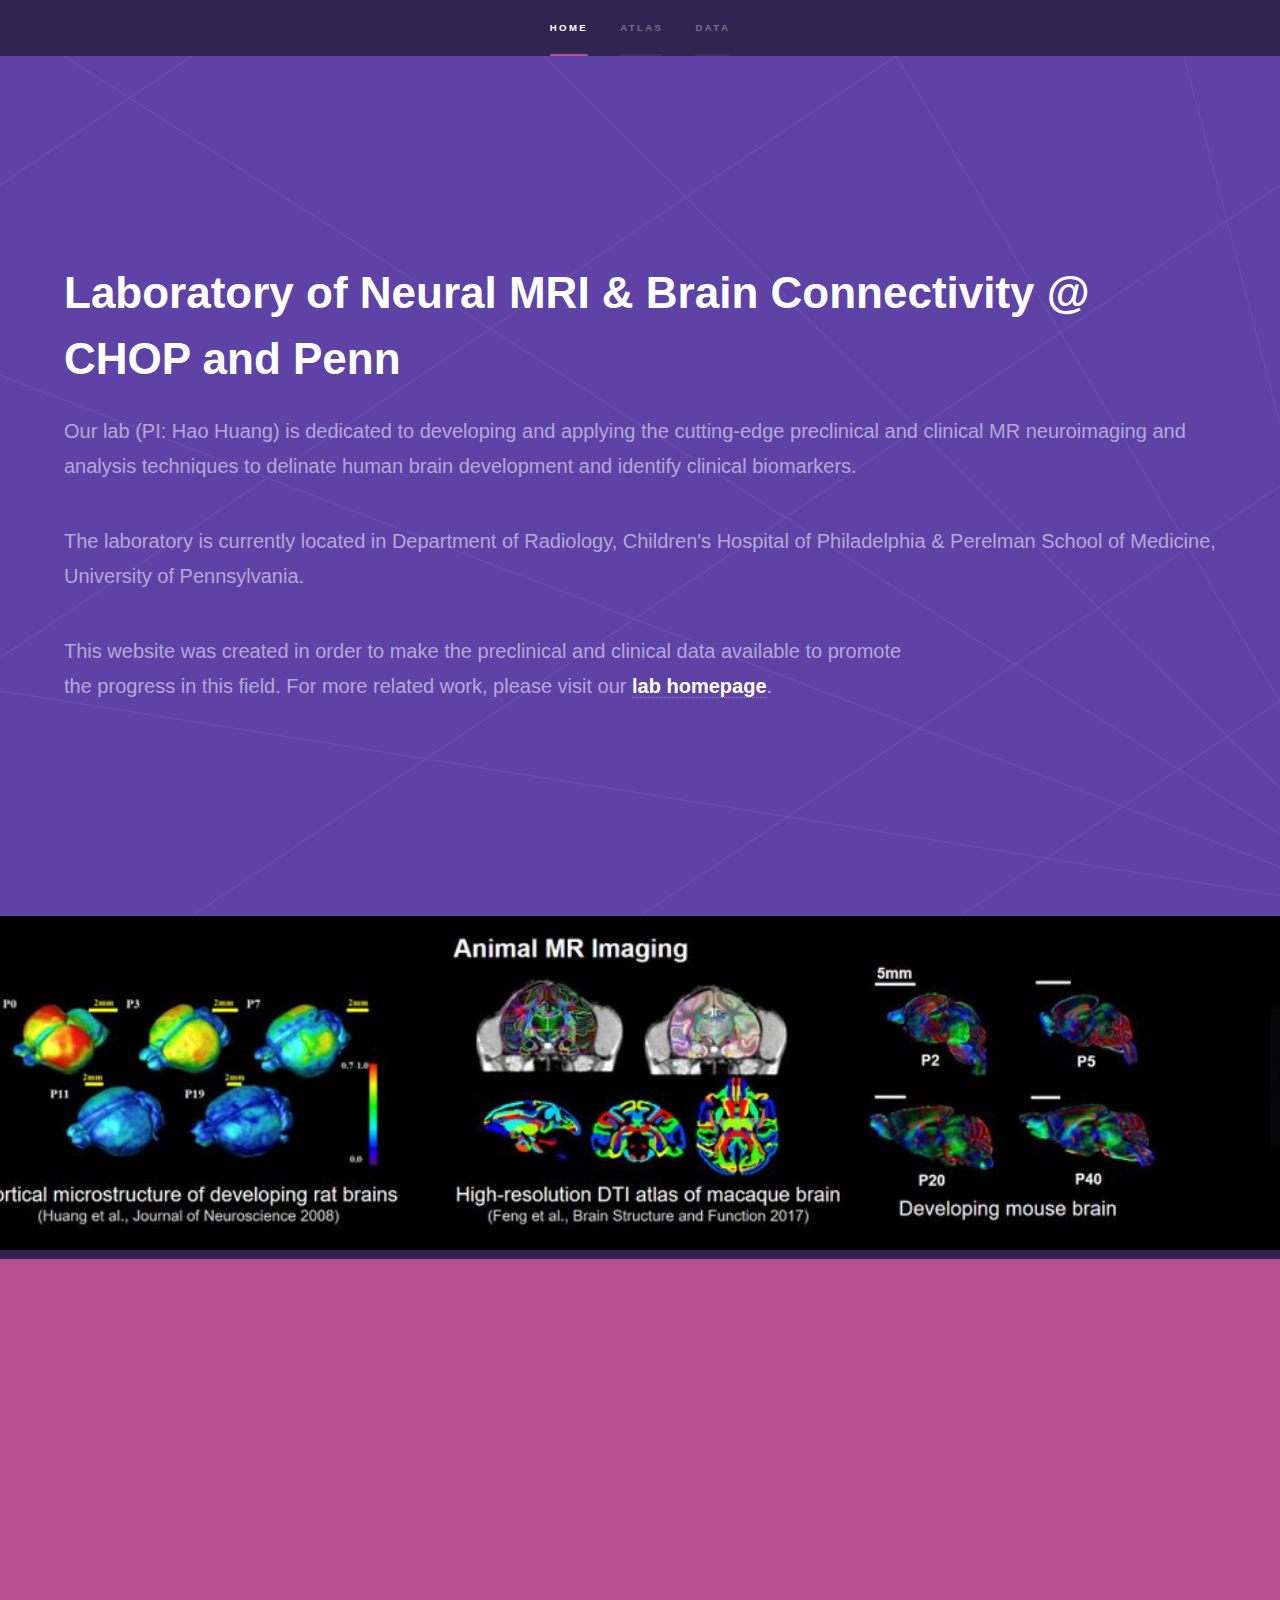
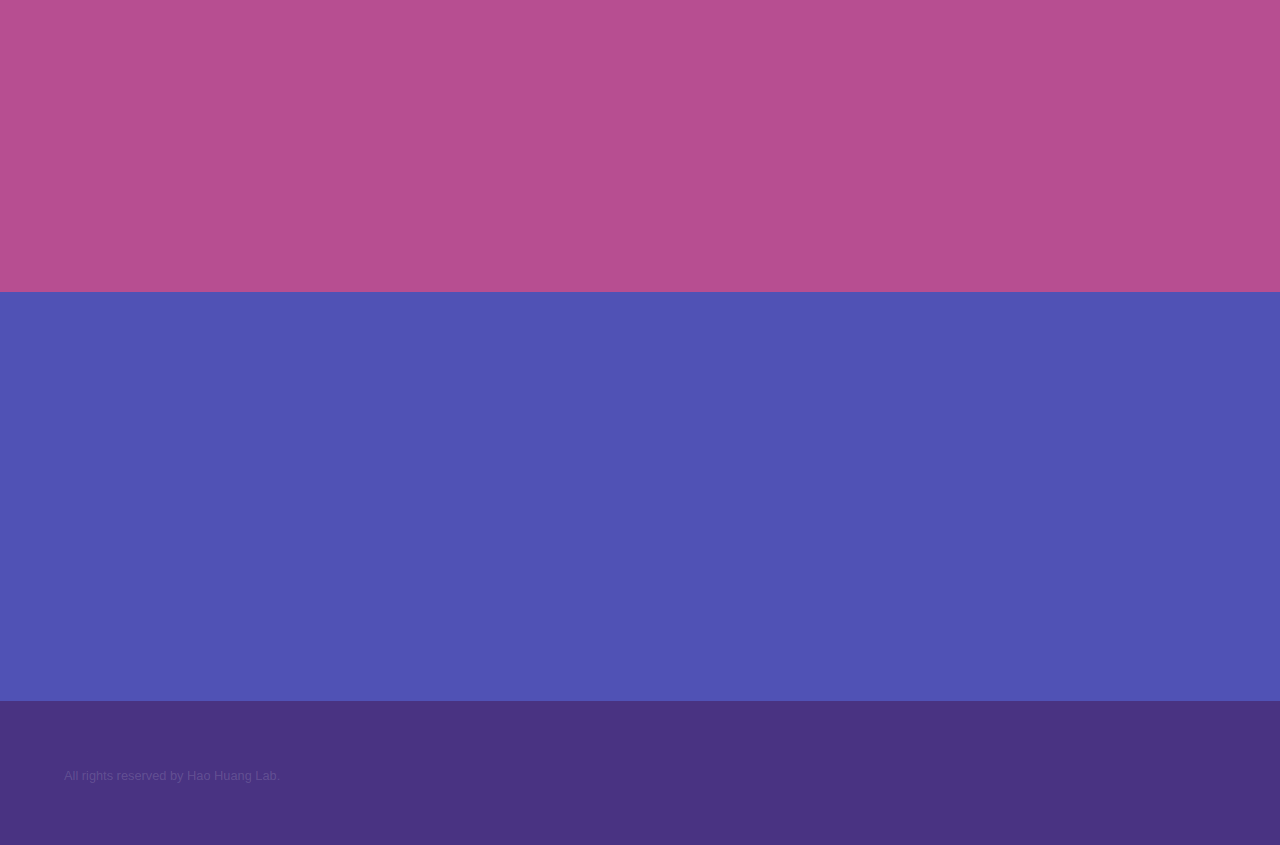
<file: index.html>
<!DOCTYPE HTML>
<html>
<head>
    <title>Huang Lab</title>
    <meta charset="utf-8" />
    <meta name="viewport" content="width=device-width, initial-scale=1, user-scalable=no" />
    <link rel="stylesheet" href="assets/css/main.css" />
    <noscript><link rel="stylesheet" href="assets/css/noscript.css" /></noscript>

    <style>
        #images {
            overflow-x: hidden;
            overflow-y: hidden;
            white-space: nowrap;

            -ms-overflow-style: none;  /* IE and Edge */
            scrollbar-width: none;  /* Firefox */

            &::-webkit-scrollbar {
                display: none;
            }
        }
    </style>
</head>
<body class="is-preload">

<!-- Sidebar -->
<section id="sidebar">
    <div class="inner">
        <nav>
            <ul>
                <li><a href="#intro">HOME</a></li>
                <li><a href="#two">ATLAS</a></li>
                <li><a href="#three">DATA</a></li>
            </ul>
        </nav>
    </div>
</section>

<!-- Wrapper -->
<div id="wrapper">

    <!-- Intro -->
    <section id="intro" class="wrapper style1 fullscreen fade-up">
        <div class="inner">
            <h1>Laboratory of Neural MRI & Brain Connectivity @ CHOP and Penn</h1>
            <p>Our lab (PI: Hao  Huang) is dedicated to developing and applying the cutting-edge preclinical and clinical MR neuroimaging and analysis techniques to delinate human brain development and identify clinical biomarkers.</p>
            <p>The laboratory is currently located in Department of Radiology, Children's Hospital of Philadelphia & Perelman School of Medicine, University of Pennsylvania.</p>
            <p>This website was created in order to make the preclinical and clinical data available to promote<br/>
                the progress in this field. For more related work, please visit our <a href = "https://www.med.upenn.edu/huanglab/"><b>lab homepage</b></a>.</p>
        </div>
    </section>

    <!-- One -->
    <section id="images">
        <div class="image-scroll">
            <!-- Images will be loaded here dynamically -->
        </div>
    </section>

    <!-- Two -->
    <section id="two" class="wrapper style3 fade-up">
        <div class="inner">
            <h2>ATLAS</h2>
            <b>Learn more about how the atlas has been created in this section.</b>
            <div class="features">
                <section>
                    <span class="icon solid major fa-brain"></span>
                    <h3><a href="macaque-atlas.html">Penn-CHOP Macaque Brain Atlas</a></h3>
                    <p>The atlas contains high-res DTI and T1-weighted images for enhanced procedural precision.</p>
                </section>
                <section>
                    <span class="icon solid major fa-baby"></span>
                    <h3><a href="neonate-atlas.html">Penn-CHOP Neonate Brain Atlases</a></h3>
                    <p>The Penn-CHOP neonate atlas provides high-res age-specific DTI maps and labels for 33, 36, and 39 PMW brains.</p>
                </section>
                <section>
                    <span class="icon solid major fa-child"></span>
                    <h3> <a href="infant-atlas.html">Penn-CHOP Infant Brain Atlases</a></h3>
                    <p>The Penn-CHOP infant atlas provides high-res infant DTI maps and labels.</p>
                </section>
            </div>
        </div>
    </section>

    <!-- Three -->
    <section id="three" class="wrapper style2 fade-up">
        <div class="inner">
            <h2>DATA</h2>
            <b>Learn more about where and how our data was acquired in this section.</b>
            <div class="features">
                <section>
                    <span class="icon solid major fa-brain"></span>
                    <h3><a href="developmental-connectome.html">Penn-CHOP Developmental Connectome</a></h3>
                    <p>The dataset contains high-quality in vivo baby brain scans with DTI and resting-state fMRI. </p>
                </section>

                <section>
                    <span class="icon solid major fa-dna"></span>
                    <a href="dev-brain-transcriptome.html"> <h3>Developmental Brain Transcriptome</h3></a>
                    <p>The dataset contains transcriptome data of developing mice, non-human primates and humans. <br>
                </section>
            </div>
        </div>
    </section>

    <!-- Footer -->
    <footer id="footer" class="wrapper style1-alt">
        <div class="inner">
            <ul class="menu">
                <li>All rights reserved by Hao Huang Lab.</li>
            </ul>
        </div>
    </footer>

    <!-- Scripts -->
    <script src="assets/js/jquery.min.js"></script>
    <script src="assets/js/jquery.scrollex.min.js"></script>
    <script src="assets/js/jquery.scrolly.min.js"></script>
    <script src="assets/js/browser.min.js"></script>
    <script src="assets/js/breakpoints.min.js"></script>
    <script src="assets/js/util.js"></script>
    <script src="assets/js/main.js"></script>

    <script>
        var images = [
            "images/Slider_Images/animal.jpg",
            "images/Slider_Images/clinical.jpg",
            "images/Slider_Images/connect.jpg",
            "images/Slider_Images/dmri.jpg",
            "images/Slider_Images/pmri.jpg"
        ];

        function loadImages() {
            var imageScroll = document.querySelector(".image-scroll");
            images.forEach(function (image) {
                var img = document.createElement("img");
                img.src = image;
                img.style.width = "100%";
                imageScroll.appendChild(img);
            });
        }

        function slide() {
            var scroll = document.querySelector(".image-scroll");
            var scrollAmount = 0;
            var speed = 1.5;

            function slideImages() {
                scrollAmount += speed;
                scroll.style.transform = "translateX(-" + scrollAmount + "px)";
                if (scrollAmount > scroll.scrollWidth - window.innerWidth) {
                    scrollAmount = 0;
                }
            }

            setInterval(slideImages, 1000 / 60);
        }

        // Infinite scroll logic
        function infiniteScroll() {
            var imageScroll = document.querySelector(".image-scroll");
            var observer = new IntersectionObserver(function (entries) {
                if (entries[0].isIntersecting) {
                    loadImages();
                }
            }, {
                root: null,
                rootMargin: "0px",
                threshold: 1.0
            });

            observer.observe(document.querySelector("#images"));
        }

        // Load initial images and set up infinite scroll
        loadImages();
        slide();
        infiniteScroll();
    </script>

</body>
</html>
</file>
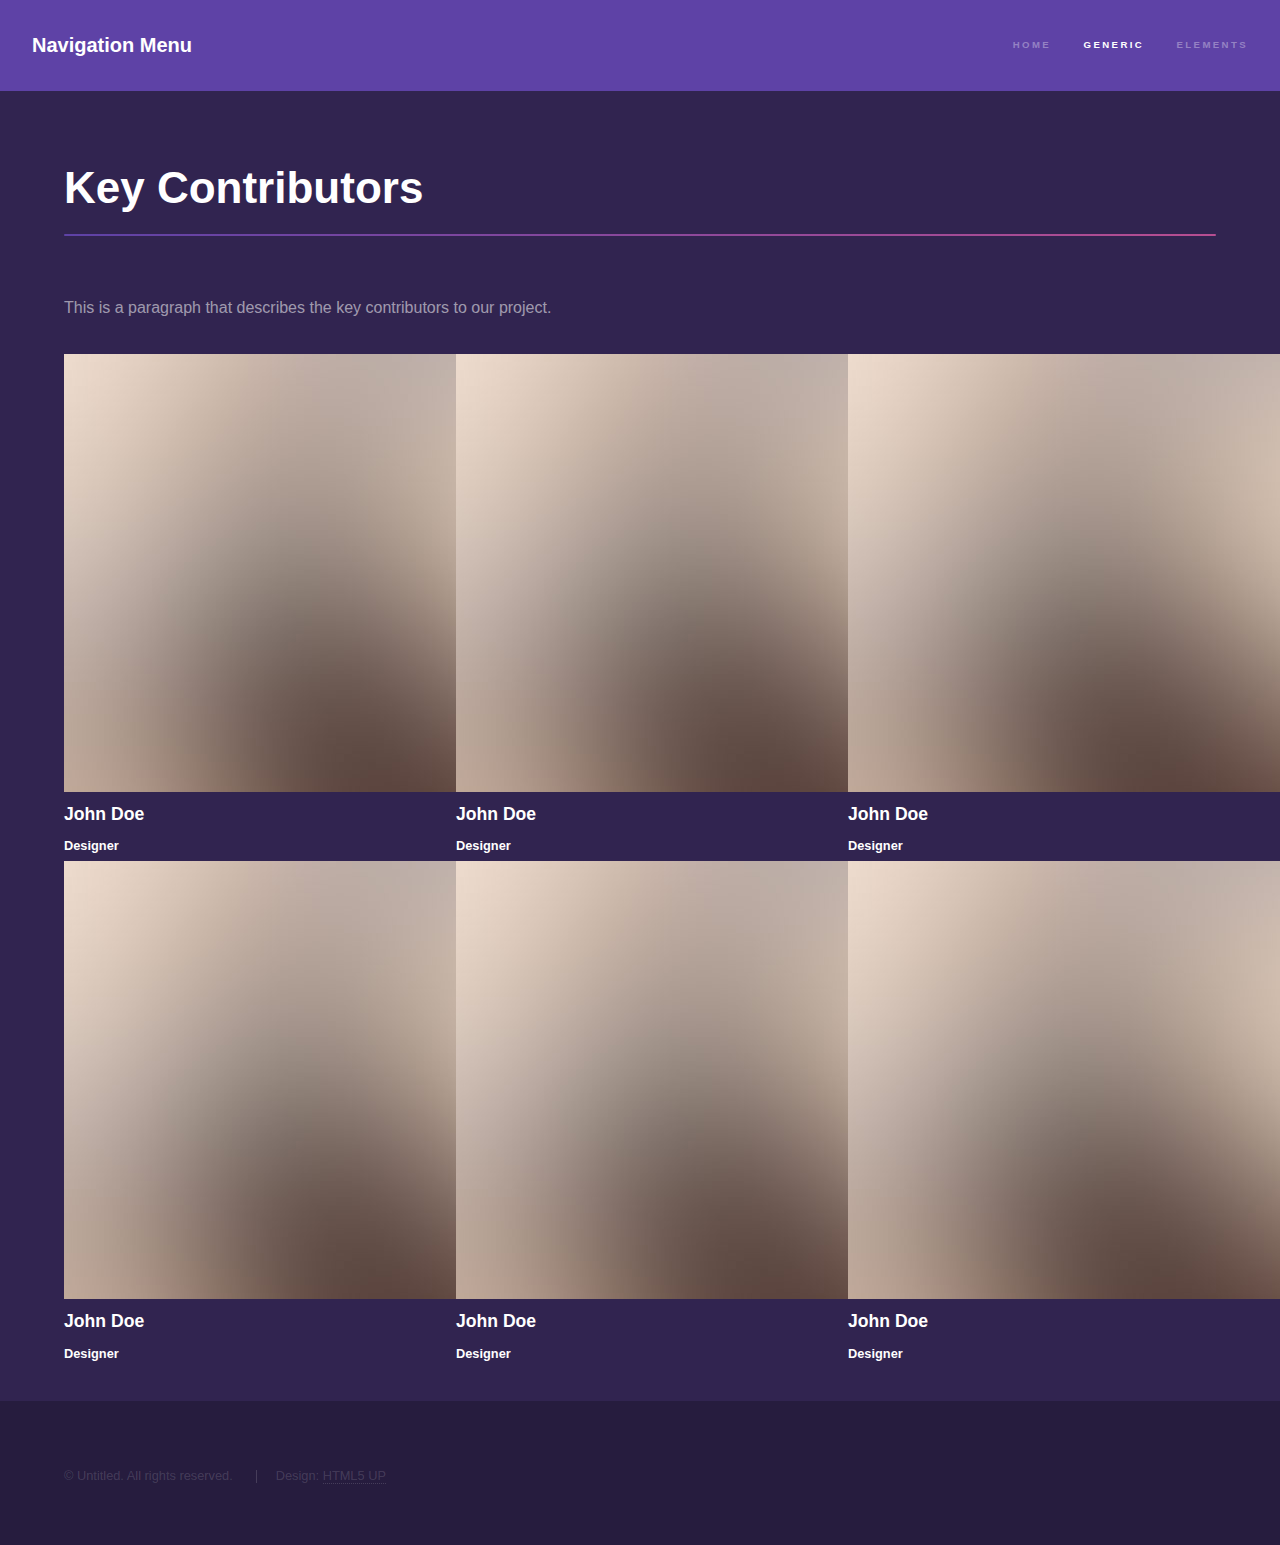
<file: contributor_generic.html>
<!DOCTYPE HTML>
<!--
    Hyperspace by HTML5 UP
    html5up.net | @ajlkn
    Free for personal and commercial use under the CCA 3.0 license (html5up.net/license)
-->
<html>
<head>
    <title>Key Contributors - Hyperspace by HTML5 UP</title>
    <meta charset="utf-8" />
    <meta name="viewport" content="width=device-width, initial-scale=1, user-scalable=no" />
    <link rel="stylesheet" href="assets/css/main.css" />
    <noscript><link rel="stylesheet" href="assets/css/noscript.css" /></noscript>
</head>
<body class="is-preload">

<!-- Header -->
<header id="header">
    <a href="index.html" class="title">Navigation Menu</a>
    <nav>
        <ul>
            <li><a href="index.html">Home</a></li>
            <li><a href="generic.html" class="active">Generic</a></li>
            <li><a href="elements.html">Elements</a></li>
        </ul>
    </nav>
</header>

<!-- Wrapper -->
<div id="wrapper">

    <!-- Main -->
    <section id="main" class="wrapper">
        <div class="inner">
            <h1 class="major">Key Contributors</h1>

            <!-- Paragraph -->
            <p>This is a paragraph that describes the key contributors to our project.</p>
            
            <div class = "container">
                <div class = "row aln-center">
                    <div class = "col-4 col-12-medium">
                        <section class = "person">
                            <img src="images/pic01.jpg" alt="Contributor 1">
                            <h3 class="name">John Doe</h3>
                            <h5 class="position">Designer</h5>
                        </section>
                    </div>
                    <div class = "col-4 col-12-medium">
                        <section class = "person">
                            <img src="images/pic01.jpg" alt="Contributor 1">
                            <h3 class="name">John Doe</h3>
                            <h5 class="position">Designer</h5>
                        </section>
                    </div>
                    <div class = "col-4 col-12-medium">
                        <section class = "person">
                            <img src="images/pic01.jpg" alt="Contributor 1">
                            <h3 class="name">John Doe</h3>
                            <h5 class="position">Designer</h5>
                        </section>
                    </div>
                    <div class = "col-4 col-12-medium">
                        <section class = "person">
                            <img src="images/pic01.jpg" alt="Contributor 1">
                            <h3 class="name">John Doe</h3>
                            <h5 class="position">Designer</h5>
                        </section>
                    </div>
                    <div class = "col-4 col-12-medium">
                        <section class = "person">
                            <img src="images/pic01.jpg" alt="Contributor 1">
                            <h3 class="name">John Doe</h3>
                            <h5 class="position">Designer</h5>
                        </section>
                    </div>
                    <div class = "col-4 col-12-medium">
                        <section class = "person">
                            <img src="images/pic01.jpg" alt="Contributor 1">
                            <h3 class="name">John Doe</h3>
                            <h5 class="position">Designer</h5>
                        </section>
                    </div>
                </div>
            </div> 
        </div>
    </section>
</div>

<!-- Footer -->
<footer id="footer" class="wrapper alt">
    <div class="inner">
        <ul class="menu">
            <li>&copy; Untitled. All rights reserved.</li>
            <li>Design: <a href="http://html5up.net">HTML5 UP</a></li>
        </ul>
    </div>
</footer>

<!-- Scripts -->
<script src="assets/js/jquery.min.js"></script>
<script src="assets/js/jquery.scrollex.min.js"></script>
<script src="assets/js/jquery.scrolly.min.js"></script>
<script src="assets/js/browser.min.js"></script>
<script src="assets/js/breakpoints.min.js"></script>
<script src="assets/js/util.js"></script>
<script src="assets/js/main.js"></script>
</body>
</html>
</file>
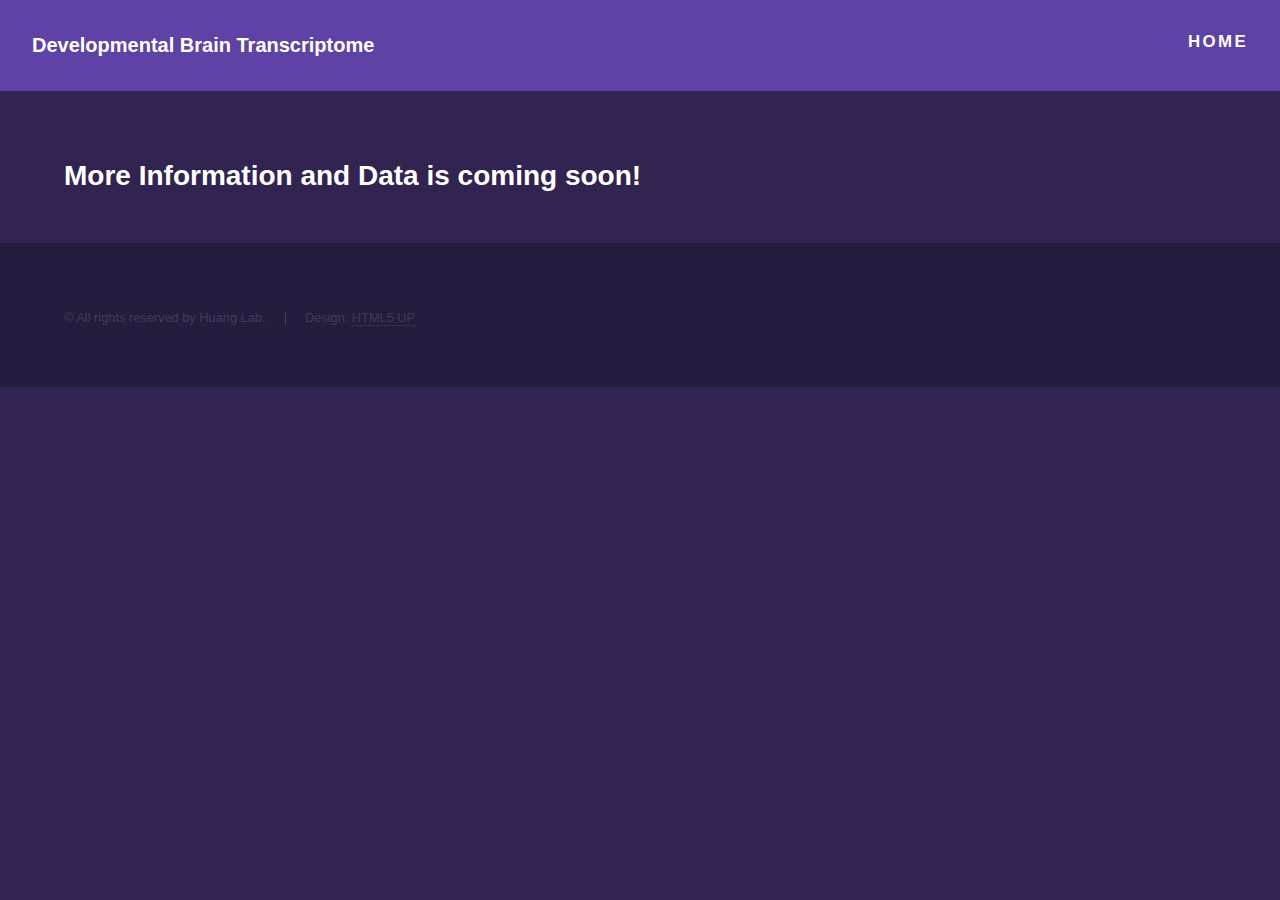
<file: dev-brain-transcriptome.html>
<!DOCTYPE HTML>
<html>
	<head>
		<title>Developmental Brain Transcriptome</title>
		<meta charset="utf-8" />
		<meta name="viewport" content="width=device-width, initial-scale=1, user-scalable=no" />
		<link rel="stylesheet" href="assets/css/main.css" />
		<noscript><link rel="stylesheet" href="assets/css/noscript.css" /></noscript>
	</head>
	<body class="is-preload">

		<!-- Header -->
			<header id="header">
				<a href="index.html" class="title">Developmental Brain Transcriptome</a>
				<nav>
					<ul>
						<li><a href="index.html"><h2 class="major">Home</h2></a></li>
					</ul>
				</nav>
			</header>

		<!-- Wrapper -->
			<div id="wrapper">

				<!-- Main -->
					<section id="main" class="wrapper">
						<div class="inner">
							<h2 class="major">More Information and Data is coming soon!</h2>
						</div>
					</section>
			</div>


		<!-- Footer -->
			<footer id="footer" class="wrapper alt">
				<div class="inner">
					<ul class="menu">
						<li>&copy; All rights reserved by Huang Lab. </li><li>Design: <a href="http://html5up.net">HTML5 UP</a></li>
					</ul>
				</div>
			</footer>

		<!-- Scripts -->
			<script src="assets/js/jquery.min.js"></script>
			<script src="assets/js/jquery.scrollex.min.js"></script>
			<script src="assets/js/jquery.scrolly.min.js"></script>
			<script src="assets/js/browser.min.js"></script>
			<script src="assets/js/breakpoints.min.js"></script>
			<script src="assets/js/util.js"></script>
			<script src="assets/js/main.js"></script>

	</body>
</html>
</file>
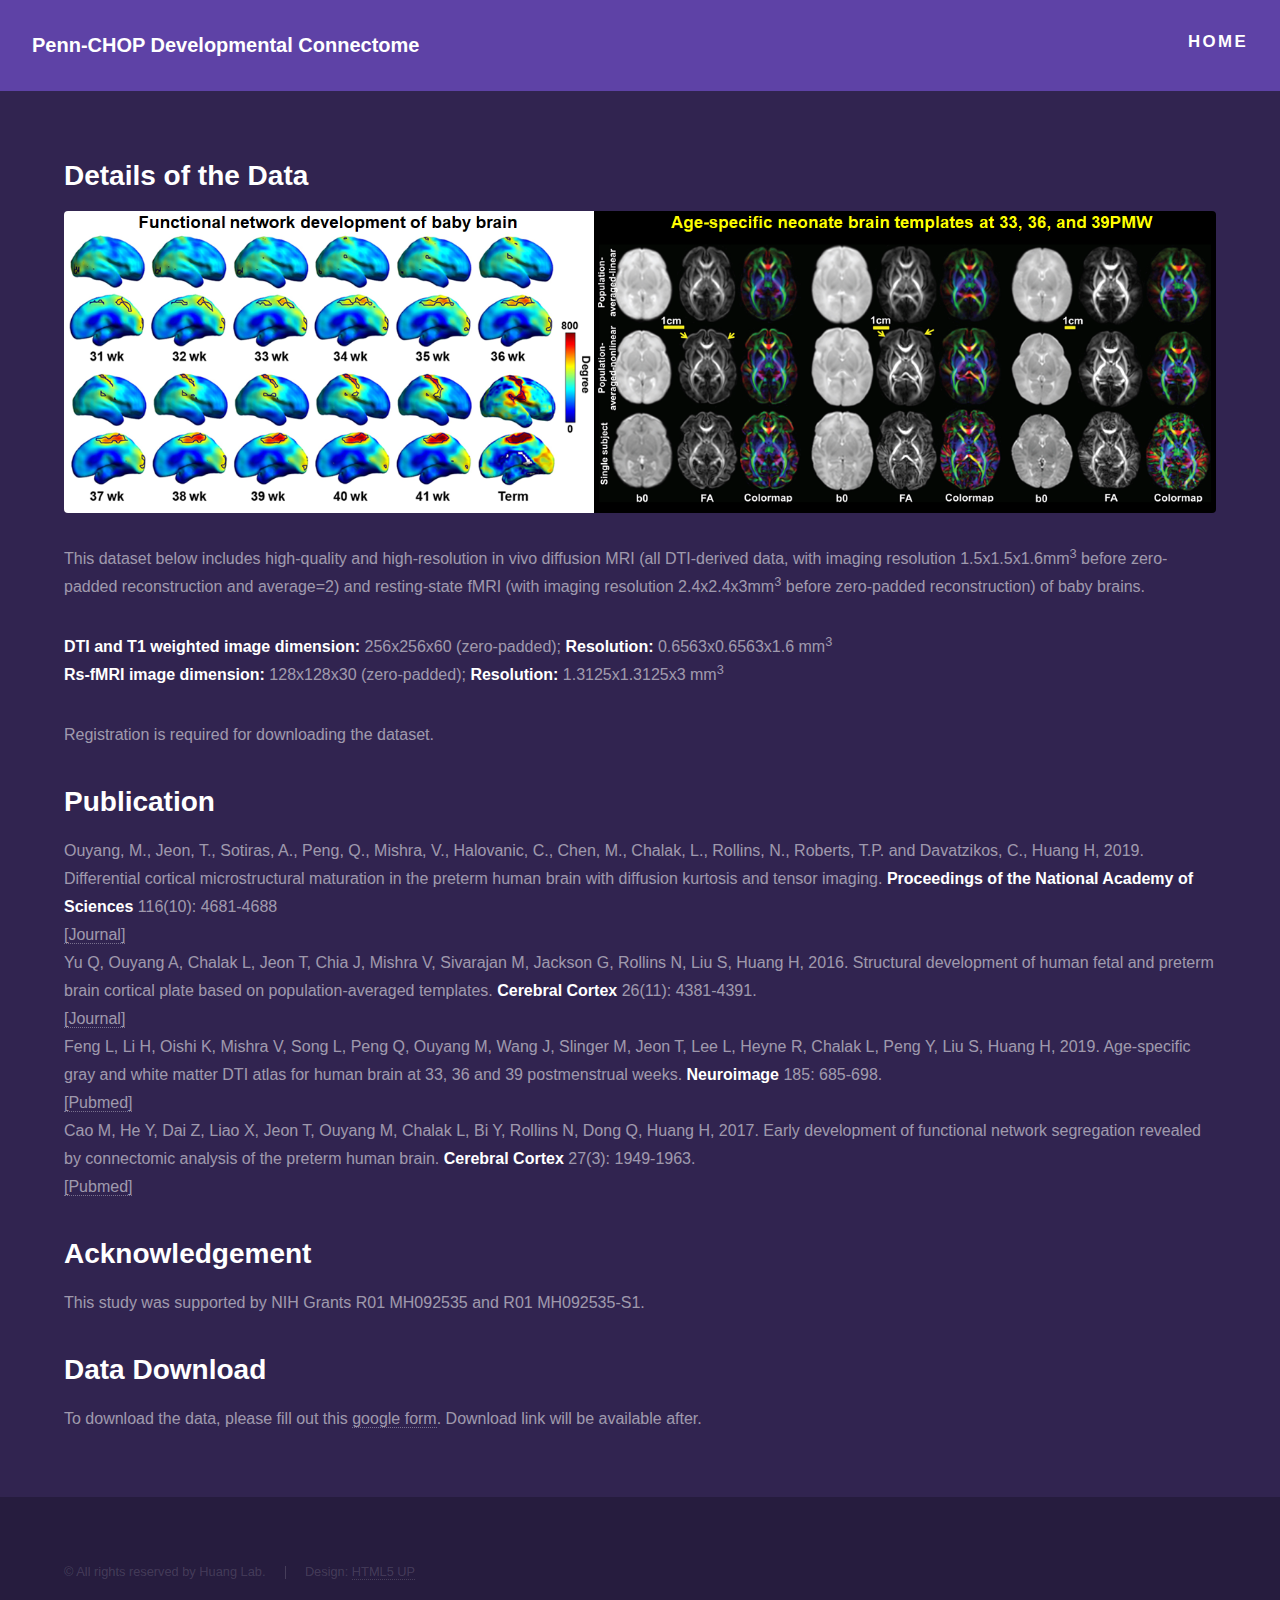
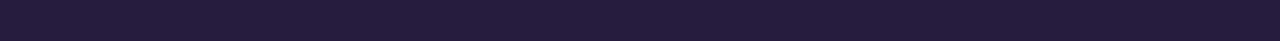
<file: developmental-connectome.html>
<!DOCTYPE HTML>
<!--
	Hyperspace by HTML5 UP
	html5up.net | @ajlkn
	Free for personal and commercial use under the CCA 3.0 license (html5up.net/license)
-->
<html>
	<head>
		<title>Penn-CHOP Developmental Connectome</title>
		<meta charset="utf-8" />
		<meta name="viewport" content="width=device-width, initial-scale=1, user-scalable=no" />
		<link rel="stylesheet" href="assets/css/main.css" />
		<noscript><link rel="stylesheet" href="assets/css/noscript.css" /></noscript>
	</head>
	<body class="is-preload">

		<!-- Header -->
			<header id="header">
				<a href="index.html" class="title">Penn-CHOP Developmental Connectome</a>
				<nav>
					<ul>
						<li><a href="index.html"><h2 class="major">Home</h2></a></li>
					</ul>
				</nav>
			</header>

		<!-- Wrapper -->
			<div id="wrapper">

				<!-- Main -->
					<section id="main" class="wrapper">
						<div class="inner">
							<h2 class="major">Details of the Data</h2>
							<span class="image fit"><img src="images/4.png" alt="" /></span>
							<p>This dataset below includes high-quality and high-resolution in vivo diffusion MRI (all DTI-derived data, with imaging resolution 
								1.5x1.5x1.6mm<sup>3</sup> before zero-padded reconstruction and average=2) and resting-state fMRI 
								(with imaging resolution 2.4x2.4x3mm<sup>3</sup> before zero-padded reconstruction) of baby brains.</p> 
								<p><b>DTI and T1 weighted image dimension:</b> 256x256x60 (zero-padded); <b>Resolution:</b> 0.6563x0.6563x1.6 mm<sup>3</sup><br>
								   <b>Rs-fMRI image dimension:</b> 128x128x30 (zero-padded); <b>Resolution:</b> 1.3125x1.3125x3 mm<sup>3</sup> <br>
								<p>Registration is required for downloading the dataset.</p>
							
							<h2 class="major">Publication</h2>
							<p>Ouyang, M., Jeon, T., Sotiras, A., Peng, Q., Mishra, V., Halovanic, C., Chen, M., Chalak, L., Rollins, N., Roberts, T.P. and Davatzikos, C., Huang H, 2019. Differential cortical microstructural maturation in the preterm human brain with diffusion kurtosis and tensor imaging. 
								<b>Proceedings of the National Academy of Sciences</b> 116(10): 4681-4688<br>
							<a href="https://www.pnas.org/doi/abs/10.1073/pnas.1812156116?url_ver=Z39.88-2003">[Journal] </a><br>
							Yu Q, Ouyang A, Chalak L, Jeon T, Chia J, Mishra V, Sivarajan M, Jackson G, Rollins N, Liu S, Huang H, 2016. Structural development of human fetal and preterm brain cortical plate based on population-averaged templates. <b>Cerebral Cortex </b> 26(11): 4381-4391.<br>
								<a href="https://academic.oup.com/cercor/article/26/11/4381/2374058">[Journal] </a><br>
							
								Feng L, Li H, Oishi K, Mishra V, Song L, Peng Q, Ouyang M, Wang J, Slinger M, Jeon T, Lee L, Heyne R, Chalak L, Peng Y, Liu S, Huang H, 2019. Age-specific gray and white matter DTI atlas for human brain at 33, 36 and 39 postmenstrual weeks. <b>Neuroimage </b> 185: 685-698.<br>
								<a href="https://pubmed.ncbi.nlm.nih.gov/29959046/">[Pubmed] </a> <br>

								Cao M, He Y, Dai Z, Liao X, Jeon T, Ouyang M, Chalak L, Bi Y, Rollins N, Dong Q, Huang H, 2017. Early development of functional network segregation revealed by connectomic analysis of the preterm human brain. <b>Cerebral Cortex </b> 27(3): 1949-1963.<br>
								<a href="https://pubmed.ncbi.nlm.nih.gov/26941380/">[Pubmed] </a>

							<h2 class="major">Acknowledgement</h2>
							<p>This study was supported by NIH Grants R01 MH092535 and R01 MH092535-S1. </p>
							<h2 class="major">Data Download</h2>
							<p>To download the data, please fill out this <a href = "https://forms.gle/CH925CUGCHN9gQvJ7">google form</a>. Download link will be available after.</p>
						</div>
					</section>

			</div>

		<!-- Footer -->
			<footer id="footer" class="wrapper alt">
				<div class="inner">
					<ul class="menu">
						<li>&copy; All rights reserved by Huang Lab. </li><li>Design: <a href="http://html5up.net">HTML5 UP</a></li>
					</ul>
				</div>
			</footer>

		<!-- Scripts -->
			<script src="assets/js/jquery.min.js"></script>
			<script src="assets/js/jquery.scrollex.min.js"></script>
			<script src="assets/js/jquery.scrolly.min.js"></script>
			<script src="assets/js/browser.min.js"></script>
			<script src="assets/js/breakpoints.min.js"></script>
			<script src="assets/js/util.js"></script>
			<script src="assets/js/main.js"></script>

	</body>
</html>
</file>
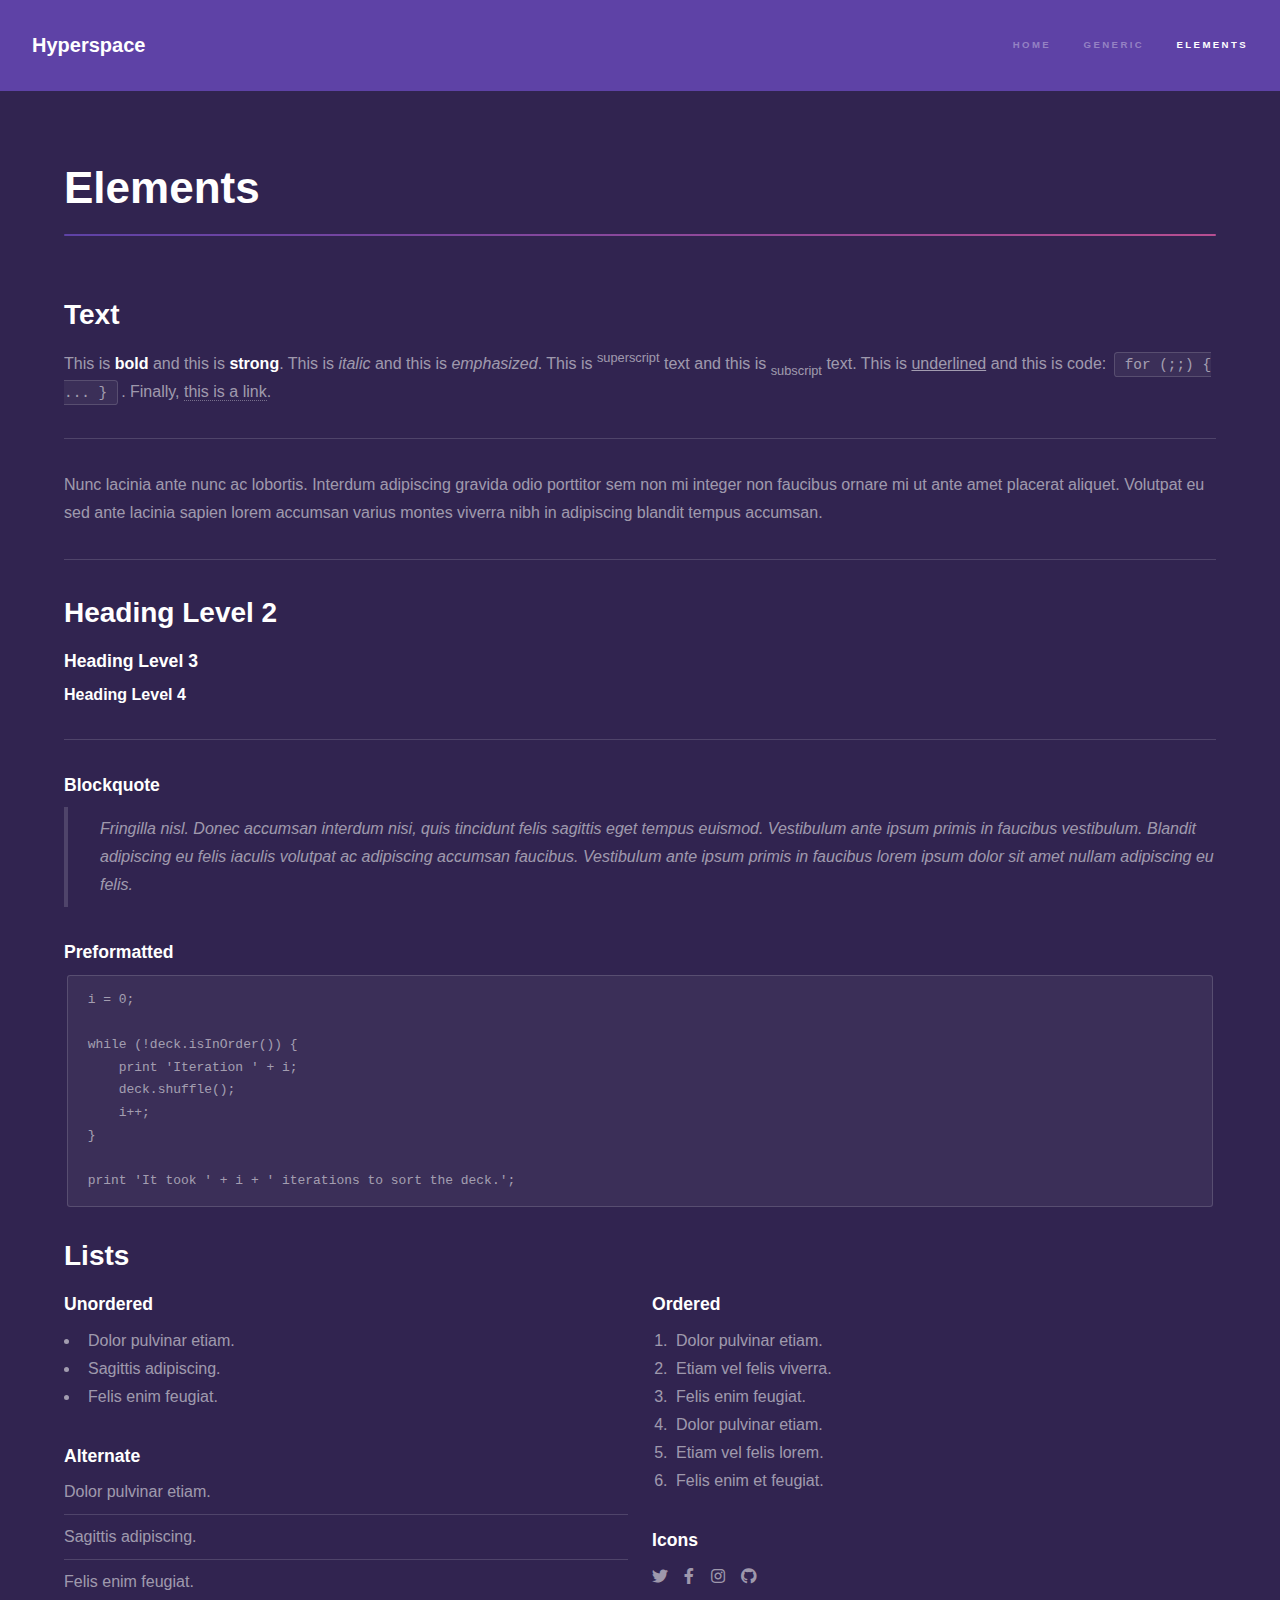
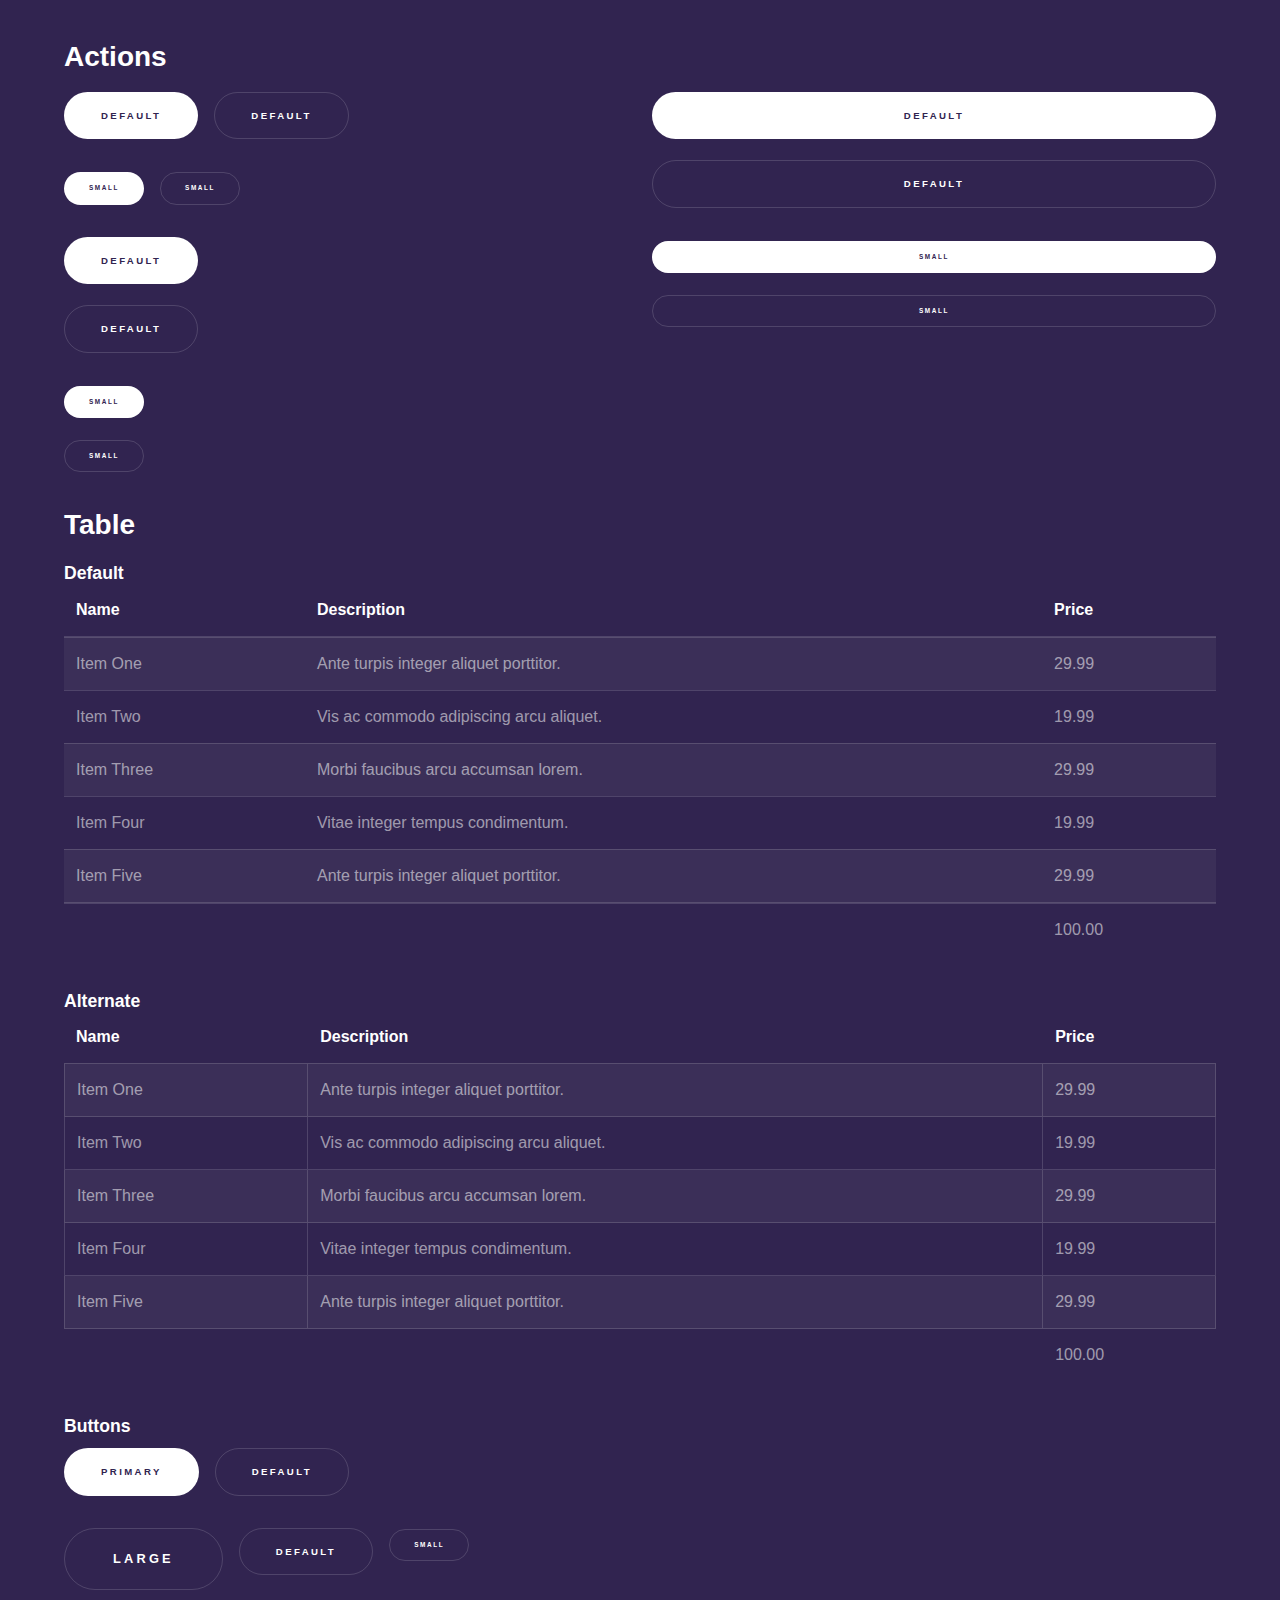
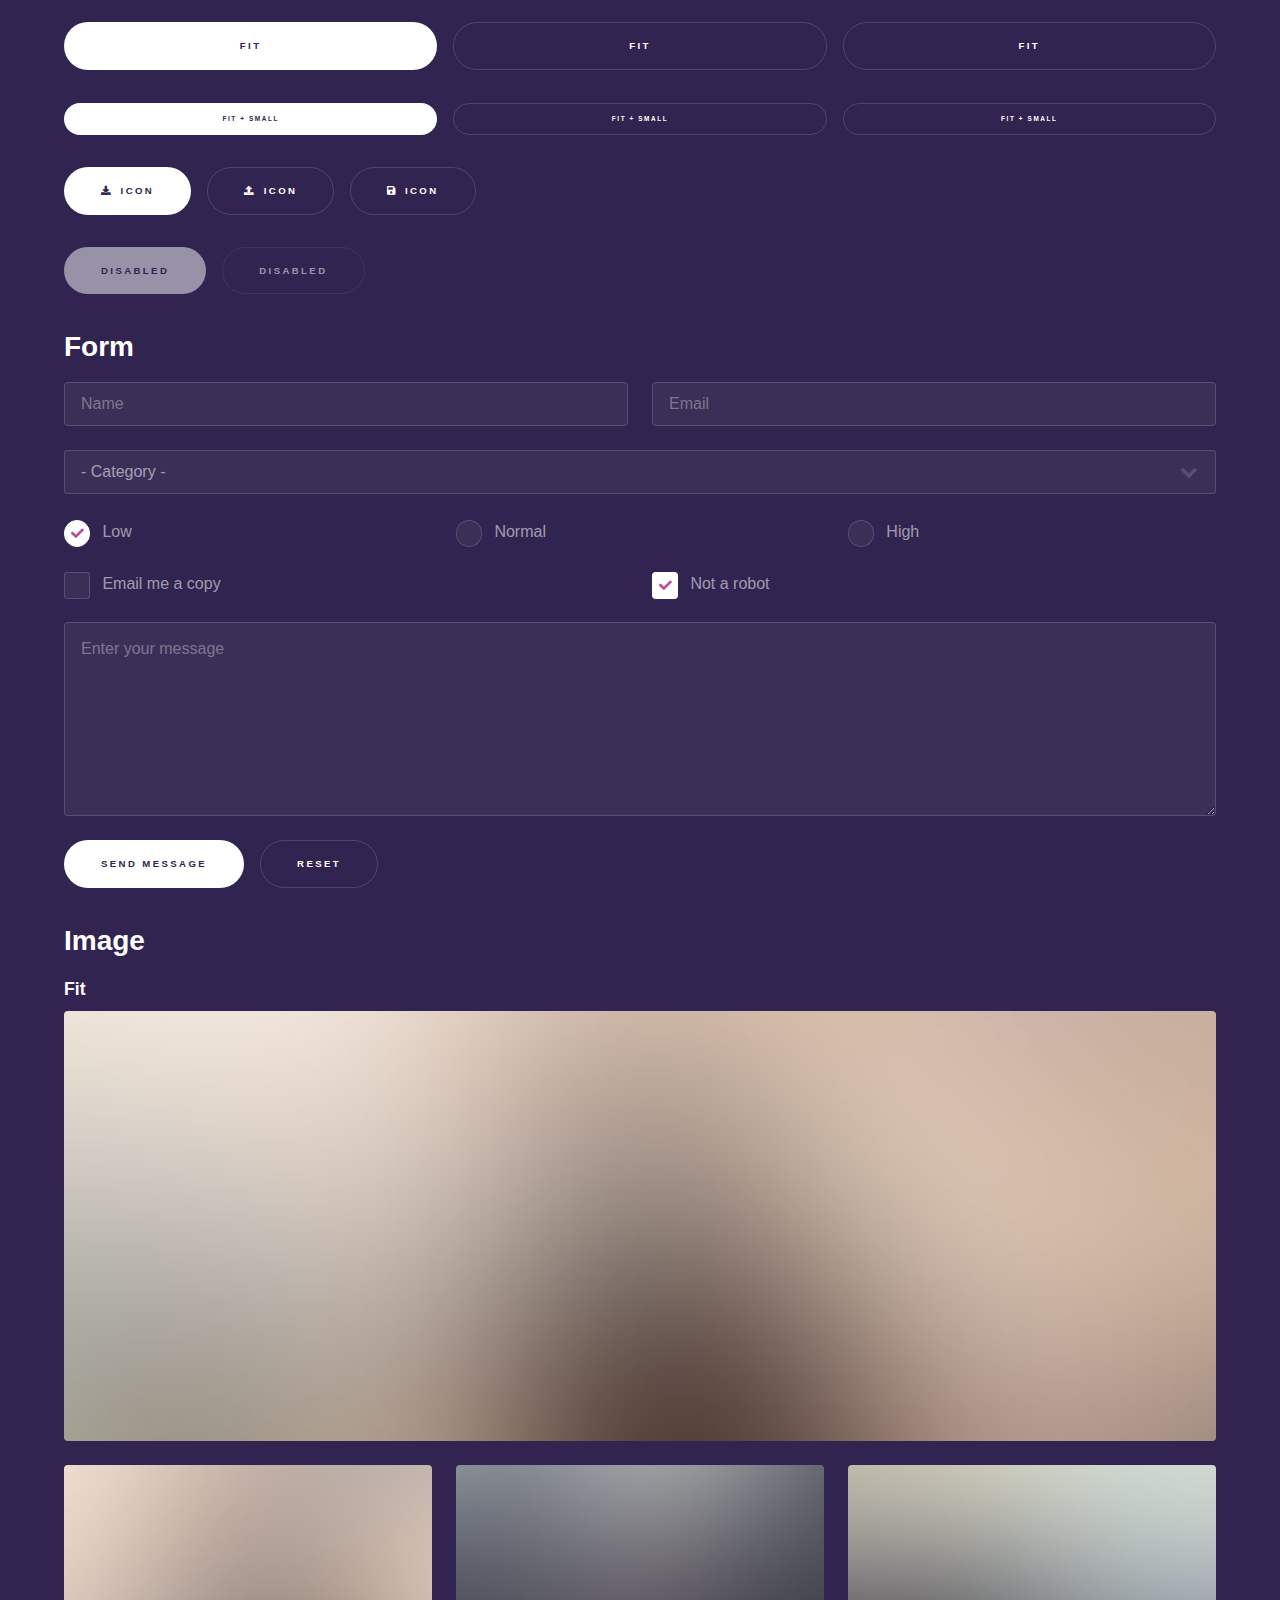
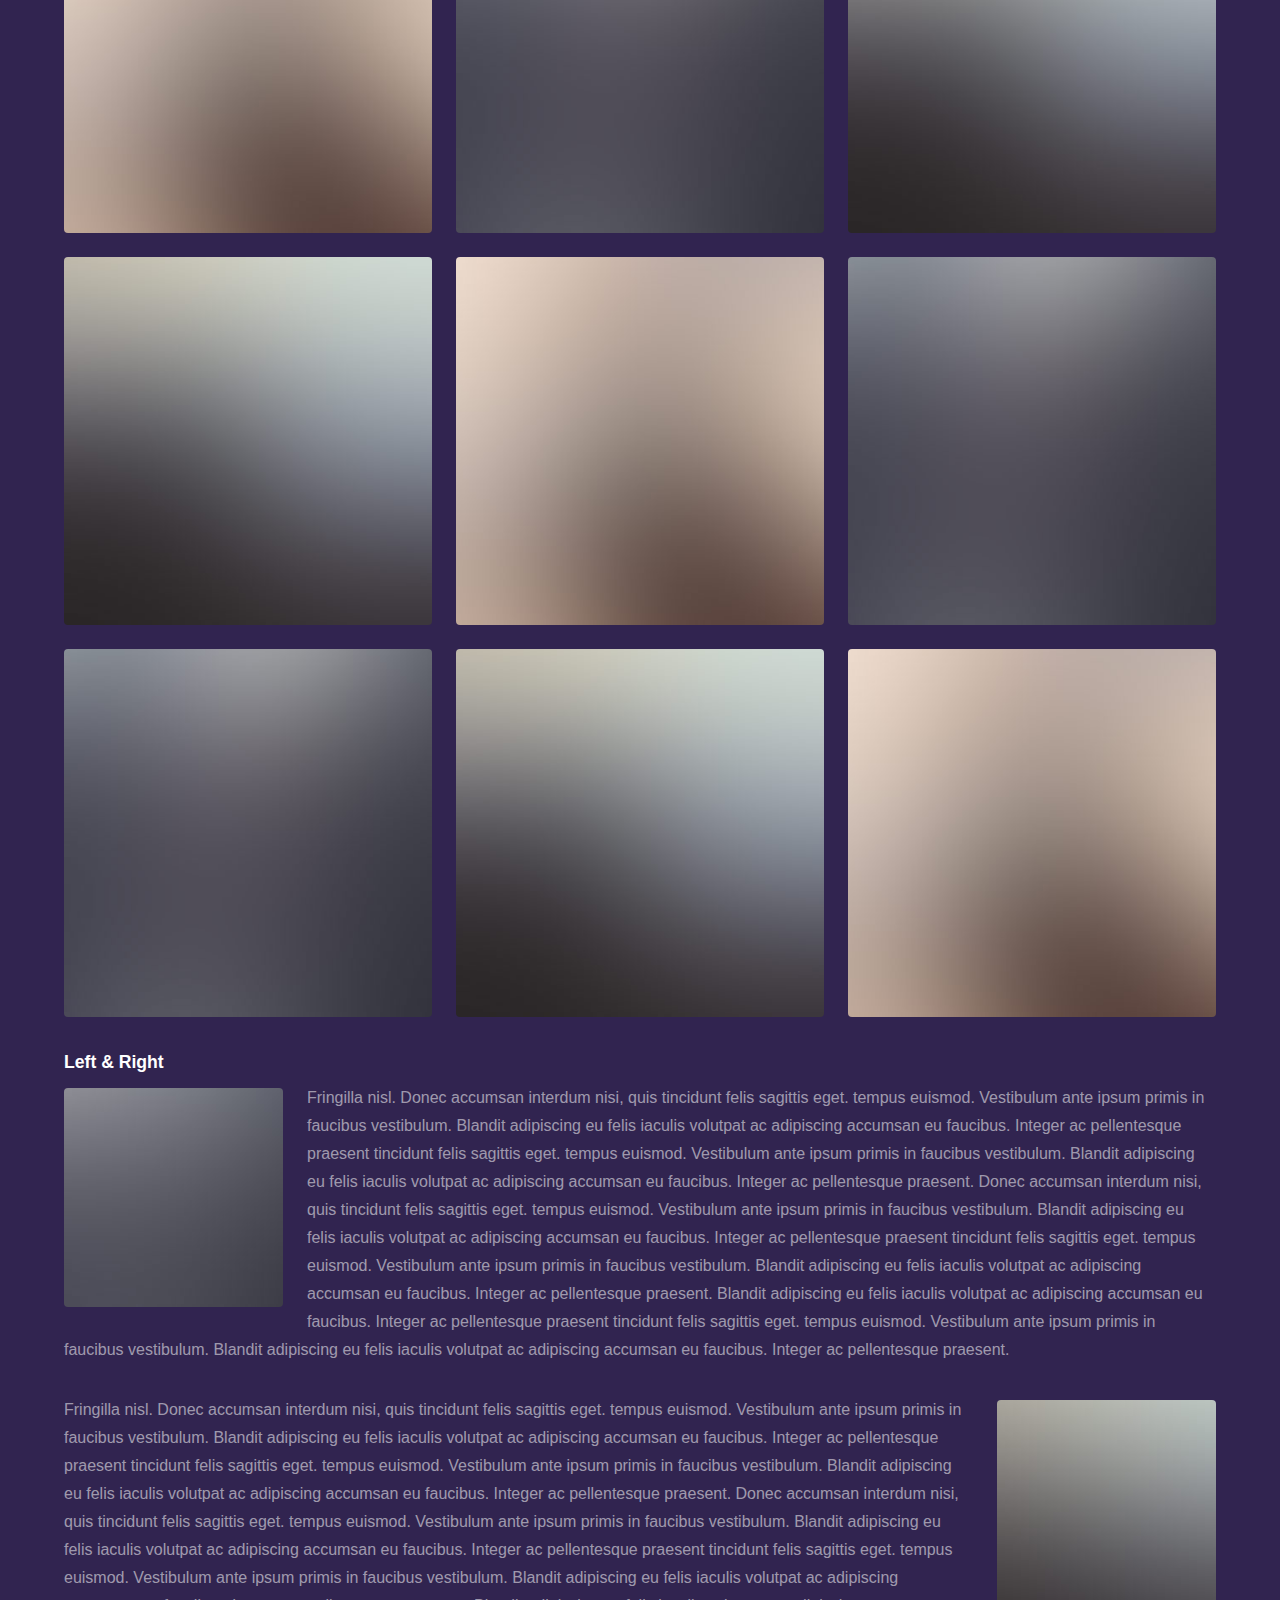
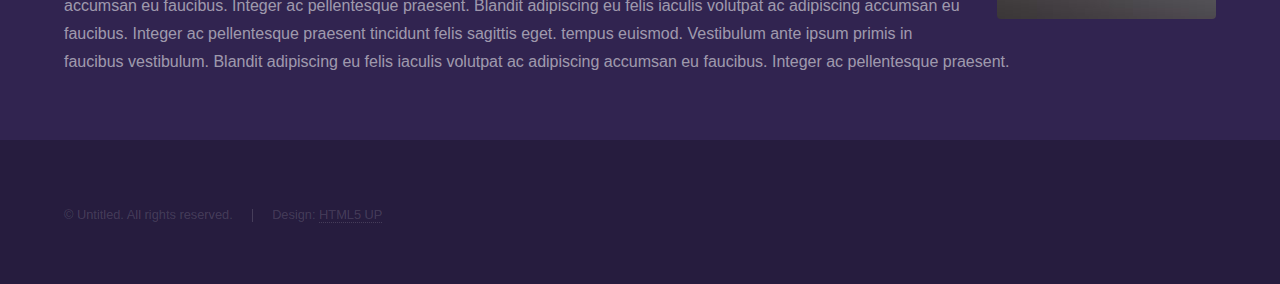
<file: elements.html>
<!DOCTYPE HTML>
<!--
	Hyperspace by HTML5 UP
	html5up.net | @ajlkn
	Free for personal and commercial use under the CCA 3.0 license (html5up.net/license)
-->
<html>
	<head>
		<title>Elements - Hyperspace by HTML5 UP</title>
		<meta charset="utf-8" />
		<meta name="viewport" content="width=device-width, initial-scale=1, user-scalable=no" />
		<link rel="stylesheet" href="assets/css/main.css" />
		<noscript><link rel="stylesheet" href="assets/css/noscript.css" /></noscript>
	</head>
	<body class="is-preload">

		<!-- Header -->
			<header id="header">
				<a href="index.html" class="title">Hyperspace</a>
				<nav>
					<ul>
						<li><a href="index.html">Home</a></li>
						<li><a href="generic.html">Generic</a></li>
						<li><a href="elements.html"  class="active">Elements</a></li>
					</ul>
				</nav>
			</header>

		<!-- Wrapper -->
			<div id="wrapper">

				<!-- Main -->
					<section id="main" class="wrapper">
						<div class="inner">
							<h1 class="major">Elements</h1>

							<!-- Text -->
								<section>
									<h2>Text</h2>
									<p>This is <b>bold</b> and this is <strong>strong</strong>. This is <i>italic</i> and this is <em>emphasized</em>.
									This is <sup>superscript</sup> text and this is <sub>subscript</sub> text.
									This is <u>underlined</u> and this is code: <code>for (;;) { ... }</code>. Finally, <a href="#">this is a link</a>.</p>
									<hr />
									<p>Nunc lacinia ante nunc ac lobortis. Interdum adipiscing gravida odio porttitor sem non mi integer non faucibus ornare mi ut ante amet placerat aliquet. Volutpat eu sed ante lacinia sapien lorem accumsan varius montes viverra nibh in adipiscing blandit tempus accumsan.</p>
									<hr />
									<h2>Heading Level 2</h2>
									<h3>Heading Level 3</h3>
									<h4>Heading Level 4</h4>
									<hr />
									<h3>Blockquote</h3>
									<blockquote>Fringilla nisl. Donec accumsan interdum nisi, quis tincidunt felis sagittis eget tempus euismod. Vestibulum ante ipsum primis in faucibus vestibulum. Blandit adipiscing eu felis iaculis volutpat ac adipiscing accumsan faucibus. Vestibulum ante ipsum primis in faucibus lorem ipsum dolor sit amet nullam adipiscing eu felis.</blockquote>
									<h3>Preformatted</h3>
									<pre><code>i = 0;

while (!deck.isInOrder()) {
    print 'Iteration ' + i;
    deck.shuffle();
    i++;
}

print 'It took ' + i + ' iterations to sort the deck.';</code></pre>
								</section>

							<!-- Lists -->
								<section>
									<h2>Lists</h2>
									<div class="row">
										<div class="col-6 col-12-medium">
											<h3>Unordered</h3>
											<ul>
												<li>Dolor pulvinar etiam.</li>
												<li>Sagittis adipiscing.</li>
												<li>Felis enim feugiat.</li>
											</ul>
											<h3>Alternate</h3>
											<ul class="alt">
												<li>Dolor pulvinar etiam.</li>
												<li>Sagittis adipiscing.</li>
												<li>Felis enim feugiat.</li>
											</ul>
										</div>
										<div class="col-6 col-12-medium">
											<h3>Ordered</h3>
											<ol>
												<li>Dolor pulvinar etiam.</li>
												<li>Etiam vel felis viverra.</li>
												<li>Felis enim feugiat.</li>
												<li>Dolor pulvinar etiam.</li>
												<li>Etiam vel felis lorem.</li>
												<li>Felis enim et feugiat.</li>
											</ol>
											<h3>Icons</h3>
											<ul class="icons">
												<li><a href="#" class="icon brands fa-twitter"><span class="label">Twitter</span></a></li>
												<li><a href="#" class="icon brands fa-facebook-f"><span class="label">Facebook</span></a></li>
												<li><a href="#" class="icon brands fa-instagram"><span class="label">Instagram</span></a></li>
												<li><a href="#" class="icon brands fa-github"><span class="label">Github</span></a></li>
											</ul>
										</div>
									</div>
									<h2>Actions</h2>
									<div class="row">
										<div class="col-6 col-12-medium">
											<ul class="actions">
												<li><a href="#" class="button primary">Default</a></li>
												<li><a href="#" class="button">Default</a></li>
											</ul>
											<ul class="actions small">
												<li><a href="#" class="button primary small">Small</a></li>
												<li><a href="#" class="button small">Small</a></li>
											</ul>
											<ul class="actions stacked">
												<li><a href="#" class="button primary">Default</a></li>
												<li><a href="#" class="button">Default</a></li>
											</ul>
											<ul class="actions stacked">
												<li><a href="#" class="button primary small">Small</a></li>
												<li><a href="#" class="button small">Small</a></li>
											</ul>
										</div>
										<div class="col-6 col-12-medium">
											<ul class="actions stacked">
												<li><a href="#" class="button primary fit">Default</a></li>
												<li><a href="#" class="button fit">Default</a></li>
											</ul>
											<ul class="actions stacked">
												<li><a href="#" class="button primary small fit">Small</a></li>
												<li><a href="#" class="button small fit">Small</a></li>
											</ul>
										</div>
									</div>
								</section>

							<!-- Table -->
								<section>
									<h2>Table</h2>
									<h3>Default</h3>
									<div class="table-wrapper">
										<table>
											<thead>
												<tr>
													<th>Name</th>
													<th>Description</th>
													<th>Price</th>
												</tr>
											</thead>
											<tbody>
												<tr>
													<td>Item One</td>
													<td>Ante turpis integer aliquet porttitor.</td>
													<td>29.99</td>
												</tr>
												<tr>
													<td>Item Two</td>
													<td>Vis ac commodo adipiscing arcu aliquet.</td>
													<td>19.99</td>
												</tr>
												<tr>
													<td>Item Three</td>
													<td> Morbi faucibus arcu accumsan lorem.</td>
													<td>29.99</td>
												</tr>
												<tr>
													<td>Item Four</td>
													<td>Vitae integer tempus condimentum.</td>
													<td>19.99</td>
												</tr>
												<tr>
													<td>Item Five</td>
													<td>Ante turpis integer aliquet porttitor.</td>
													<td>29.99</td>
												</tr>
											</tbody>
											<tfoot>
												<tr>
													<td colspan="2"></td>
													<td>100.00</td>
												</tr>
											</tfoot>
										</table>
									</div>

									<h3>Alternate</h3>
									<div class="table-wrapper">
										<table class="alt">
											<thead>
												<tr>
													<th>Name</th>
													<th>Description</th>
													<th>Price</th>
												</tr>
											</thead>
											<tbody>
												<tr>
													<td>Item One</td>
													<td>Ante turpis integer aliquet porttitor.</td>
													<td>29.99</td>
												</tr>
												<tr>
													<td>Item Two</td>
													<td>Vis ac commodo adipiscing arcu aliquet.</td>
													<td>19.99</td>
												</tr>
												<tr>
													<td>Item Three</td>
													<td> Morbi faucibus arcu accumsan lorem.</td>
													<td>29.99</td>
												</tr>
												<tr>
													<td>Item Four</td>
													<td>Vitae integer tempus condimentum.</td>
													<td>19.99</td>
												</tr>
												<tr>
													<td>Item Five</td>
													<td>Ante turpis integer aliquet porttitor.</td>
													<td>29.99</td>
												</tr>
											</tbody>
											<tfoot>
												<tr>
													<td colspan="2"></td>
													<td>100.00</td>
												</tr>
											</tfoot>
										</table>
									</div>
								</section>

							<!-- Buttons -->
								<section>
									<h3>Buttons</h3>
									<ul class="actions">
										<li><a href="#" class="button primary">Primary</a></li>
										<li><a href="#" class="button">Default</a></li>
									</ul>
									<ul class="actions">
										<li><a href="#" class="button large">Large</a></li>
										<li><a href="#" class="button">Default</a></li>
										<li><a href="#" class="button small">Small</a></li>
									</ul>
									<ul class="actions fit">
										<li><a href="#" class="button primary fit">Fit</a></li>
										<li><a href="#" class="button fit">Fit</a></li>
										<li><a href="#" class="button fit">Fit</a></li>
									</ul>
									<ul class="actions fit small">
										<li><a href="#" class="button primary fit small">Fit + Small</a></li>
										<li><a href="#" class="button fit small">Fit + Small</a></li>
										<li><a href="#" class="button fit small">Fit + Small</a></li>
									</ul>
									<ul class="actions">
										<li><a href="#" class="button primary icon solid fa-download">Icon</a></li>
										<li><a href="#" class="button icon solid fa-upload">Icon</a></li>
										<li><a href="#" class="button icon solid fa-save">Icon</a></li>
									</ul>
									<ul class="actions">
										<li><span class="button primary disabled">Disabled</span></li>
										<li><span class="button disabled">Disabled</span></li>
									</ul>
								</section>

							<!-- Form -->
								<section>
									<h2>Form</h2>
									<form method="post" action="#">
										<div class="row gtr-uniform">
											<div class="col-6 col-12-xsmall">
												<input type="text" name="demo-name" id="demo-name" value="" placeholder="Name" />
											</div>
											<div class="col-6 col-12-xsmall">
												<input type="email" name="demo-email" id="demo-email" value="" placeholder="Email" />
											</div>
											<div class="col-12">
												<select name="demo-category" id="demo-category">
													<option value="">- Category -</option>
													<option value="1">Manufacturing</option>
													<option value="1">Shipping</option>
													<option value="1">Administration</option>
													<option value="1">Human Resources</option>
												</select>
											</div>
											<div class="col-4 col-12-small">
												<input type="radio" id="demo-priority-low" name="demo-priority" checked>
												<label for="demo-priority-low">Low</label>
											</div>
											<div class="col-4 col-12-small">
												<input type="radio" id="demo-priority-normal" name="demo-priority">
												<label for="demo-priority-normal">Normal</label>
											</div>
											<div class="col-4 col-12-small">
												<input type="radio" id="demo-priority-high" name="demo-priority">
												<label for="demo-priority-high">High</label>
											</div>
											<div class="col-6 col-12-small">
												<input type="checkbox" id="demo-copy" name="demo-copy">
												<label for="demo-copy">Email me a copy</label>
											</div>
											<div class="col-6 col-12-small">
												<input type="checkbox" id="demo-human" name="demo-human" checked>
												<label for="demo-human">Not a robot</label>
											</div>
											<div class="col-12">
												<textarea name="demo-message" id="demo-message" placeholder="Enter your message" rows="6"></textarea>
											</div>
											<div class="col-12">
												<ul class="actions">
													<li><input type="submit" value="Send Message" class="primary" /></li>
													<li><input type="reset" value="Reset" /></li>
												</ul>
											</div>
										</div>
									</form>
								</section>

							<!-- Image -->
								<section>
									<h2>Image</h2>
									<h3>Fit</h3>
									<div class="box alt">
										<div class="row gtr-uniform">
											<div class="col-12"><span class="image fit"><img src="images/pic04.jpg" alt="" /></span></div>
											<div class="col-4"><span class="image fit"><img src="images/pic01.jpg" alt="" /></span></div>
											<div class="col-4"><span class="image fit"><img src="images/pic02.jpg" alt="" /></span></div>
											<div class="col-4"><span class="image fit"><img src="images/pic03.jpg" alt="" /></span></div>
											<div class="col-4"><span class="image fit"><img src="images/pic03.jpg" alt="" /></span></div>
											<div class="col-4"><span class="image fit"><img src="images/pic01.jpg" alt="" /></span></div>
											<div class="col-4"><span class="image fit"><img src="images/pic02.jpg" alt="" /></span></div>
											<div class="col-4"><span class="image fit"><img src="images/pic02.jpg" alt="" /></span></div>
											<div class="col-4"><span class="image fit"><img src="images/pic03.jpg" alt="" /></span></div>
											<div class="col-4"><span class="image fit"><img src="images/pic01.jpg" alt="" /></span></div>
										</div>
									</div>
									<h3>Left &amp; Right</h3>
									<p><span class="image left"><img src="images/pic05.jpg" alt="" /></span>Fringilla nisl. Donec accumsan interdum nisi, quis tincidunt felis sagittis eget. tempus euismod. Vestibulum ante ipsum primis in faucibus vestibulum. Blandit adipiscing eu felis iaculis volutpat ac adipiscing accumsan eu faucibus. Integer ac pellentesque praesent tincidunt felis sagittis eget. tempus euismod. Vestibulum ante ipsum primis in faucibus vestibulum. Blandit adipiscing eu felis iaculis volutpat ac adipiscing accumsan eu faucibus. Integer ac pellentesque praesent. Donec accumsan interdum nisi, quis tincidunt felis sagittis eget. tempus euismod. Vestibulum ante ipsum primis in faucibus vestibulum. Blandit adipiscing eu felis iaculis volutpat ac adipiscing accumsan eu faucibus. Integer ac pellentesque praesent tincidunt felis sagittis eget. tempus euismod. Vestibulum ante ipsum primis in faucibus vestibulum. Blandit adipiscing eu felis iaculis volutpat ac adipiscing accumsan eu faucibus. Integer ac pellentesque praesent. Blandit adipiscing eu felis iaculis volutpat ac adipiscing accumsan eu faucibus. Integer ac pellentesque praesent tincidunt felis sagittis eget. tempus euismod. Vestibulum ante ipsum primis in faucibus vestibulum. Blandit adipiscing eu felis iaculis volutpat ac adipiscing accumsan eu faucibus. Integer ac pellentesque praesent.</p>
									<p><span class="image right"><img src="images/pic06.jpg" alt="" /></span>Fringilla nisl. Donec accumsan interdum nisi, quis tincidunt felis sagittis eget. tempus euismod. Vestibulum ante ipsum primis in faucibus vestibulum. Blandit adipiscing eu felis iaculis volutpat ac adipiscing accumsan eu faucibus. Integer ac pellentesque praesent tincidunt felis sagittis eget. tempus euismod. Vestibulum ante ipsum primis in faucibus vestibulum. Blandit adipiscing eu felis iaculis volutpat ac adipiscing accumsan eu faucibus. Integer ac pellentesque praesent. Donec accumsan interdum nisi, quis tincidunt felis sagittis eget. tempus euismod. Vestibulum ante ipsum primis in faucibus vestibulum. Blandit adipiscing eu felis iaculis volutpat ac adipiscing accumsan eu faucibus. Integer ac pellentesque praesent tincidunt felis sagittis eget. tempus euismod. Vestibulum ante ipsum primis in faucibus vestibulum. Blandit adipiscing eu felis iaculis volutpat ac adipiscing accumsan eu faucibus. Integer ac pellentesque praesent. Blandit adipiscing eu felis iaculis volutpat ac adipiscing accumsan eu faucibus. Integer ac pellentesque praesent tincidunt felis sagittis eget. tempus euismod. Vestibulum ante ipsum primis in faucibus vestibulum. Blandit adipiscing eu felis iaculis volutpat ac adipiscing accumsan eu faucibus. Integer ac pellentesque praesent.</p>
								</section>

						</div>
					</section>

			</div>

		<!-- Footer -->
			<footer id="footer" class="wrapper alt">
				<div class="inner">
					<ul class="menu">
						<li>&copy; Untitled. All rights reserved.</li><li>Design: <a href="http://html5up.net">HTML5 UP</a></li>
					</ul>
				</div>
			</footer>

		<!-- Scripts -->
			<script src="assets/js/jquery.min.js"></script>
			<script src="assets/js/jquery.scrollex.min.js"></script>
			<script src="assets/js/jquery.scrolly.min.js"></script>
			<script src="assets/js/browser.min.js"></script>
			<script src="assets/js/breakpoints.min.js"></script>
			<script src="assets/js/util.js"></script>
			<script src="assets/js/main.js"></script>

	</body>
</html>
</file>
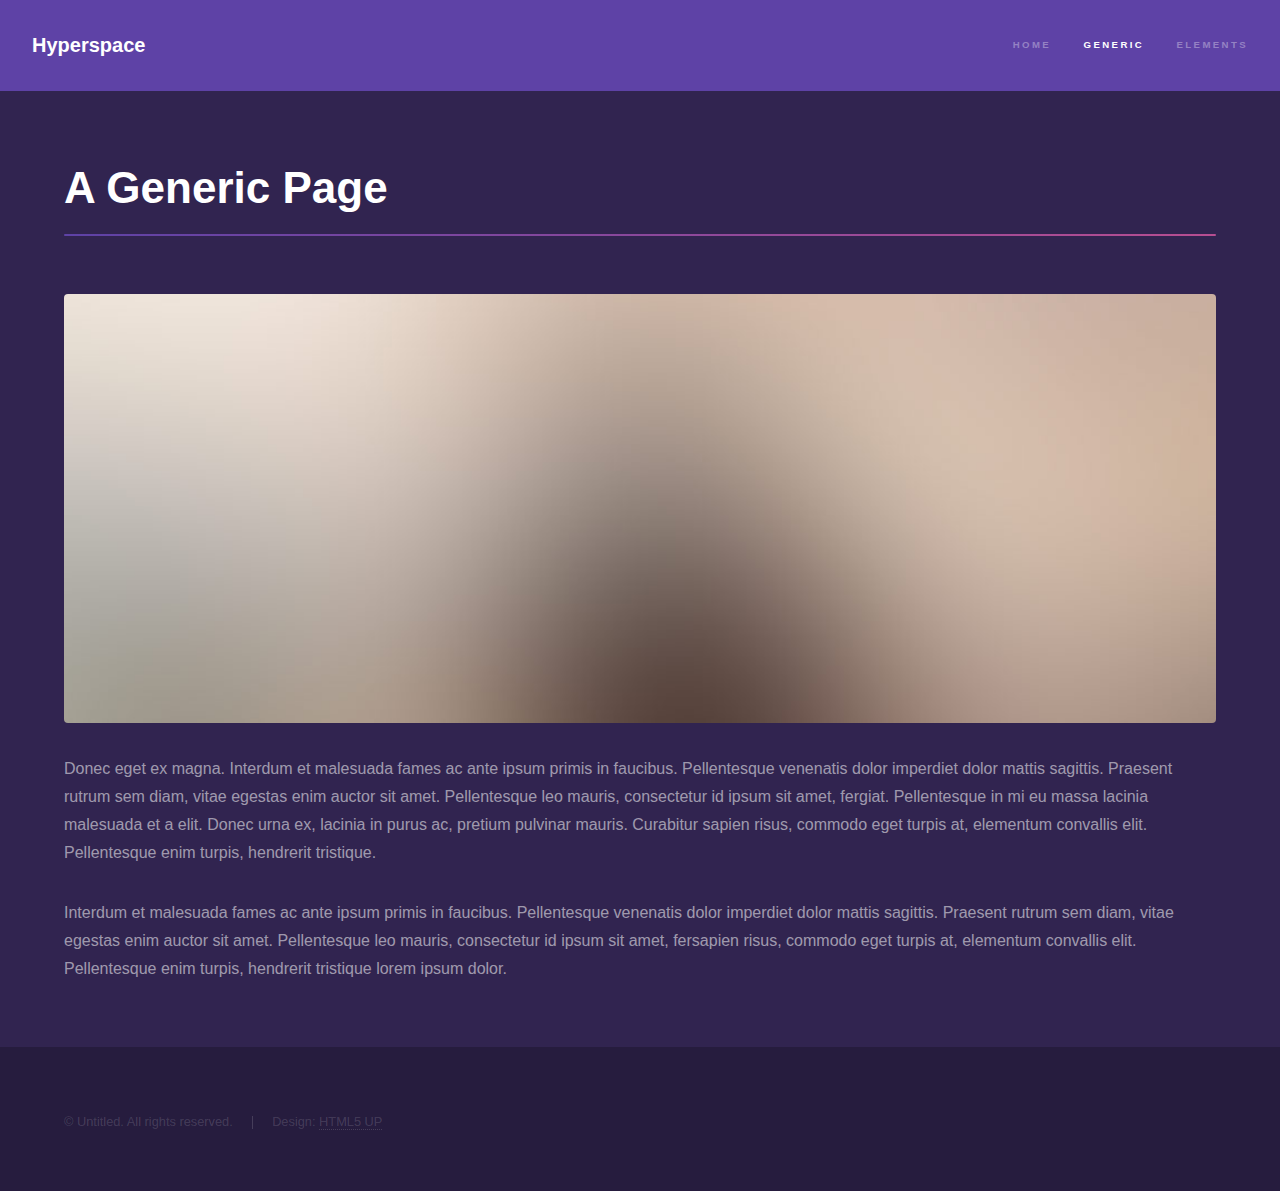
<file: generic.html>
<!DOCTYPE HTML>
<!--
	Hyperspace by HTML5 UP
	html5up.net | @ajlkn
	Free for personal and commercial use under the CCA 3.0 license (html5up.net/license)
-->
<html>
	<head>
		<title>Generic - Hyperspace by HTML5 UP</title>
		<meta charset="utf-8" />
		<meta name="viewport" content="width=device-width, initial-scale=1, user-scalable=no" />
		<link rel="stylesheet" href="assets/css/main.css" />
		<noscript><link rel="stylesheet" href="assets/css/noscript.css" /></noscript>
	</head>
	<body class="is-preload">

		<!-- Header -->
			<header id="header">
				<a href="index.html" class="title">Hyperspace</a>
				<nav>
					<ul>
						<li><a href="index.html">Home</a></li>
						<li><a href="generic.html" class="active">Generic</a></li>
						<li><a href="elements.html">Elements</a></li>
					</ul>
				</nav>
			</header>

		<!-- Wrapper -->
			<div id="wrapper">

				<!-- Main -->
					<section id="main" class="wrapper">
						<div class="inner">
							<h1 class="major">A Generic Page</h1>
							<span class="image fit"><img src="images/pic04.jpg" alt="" /></span>
							<p>Donec eget ex magna. Interdum et malesuada fames ac ante ipsum primis in faucibus. Pellentesque venenatis dolor imperdiet dolor mattis sagittis. Praesent rutrum sem diam, vitae egestas enim auctor sit amet. Pellentesque leo mauris, consectetur id ipsum sit amet, fergiat. Pellentesque in mi eu massa lacinia malesuada et a elit. Donec urna ex, lacinia in purus ac, pretium pulvinar mauris. Curabitur sapien risus, commodo eget turpis at, elementum convallis elit. Pellentesque enim turpis, hendrerit tristique.</p>
							<p>Interdum et malesuada fames ac ante ipsum primis in faucibus. Pellentesque venenatis dolor imperdiet dolor mattis sagittis. Praesent rutrum sem diam, vitae egestas enim auctor sit amet. Pellentesque leo mauris, consectetur id ipsum sit amet, fersapien risus, commodo eget turpis at, elementum convallis elit. Pellentesque enim turpis, hendrerit tristique lorem ipsum dolor.</p>
						</div>
					</section>

			</div>

		<!-- Footer -->
			<footer id="footer" class="wrapper alt">
				<div class="inner">
					<ul class="menu">
						<li>&copy; Untitled. All rights reserved.</li><li>Design: <a href="http://html5up.net">HTML5 UP</a></li>
					</ul>
				</div>
			</footer>

		<!-- Scripts -->
			<script src="assets/js/jquery.min.js"></script>
			<script src="assets/js/jquery.scrollex.min.js"></script>
			<script src="assets/js/jquery.scrolly.min.js"></script>
			<script src="assets/js/browser.min.js"></script>
			<script src="assets/js/breakpoints.min.js"></script>
			<script src="assets/js/util.js"></script>
			<script src="assets/js/main.js"></script>

	</body>
</html>
</file>
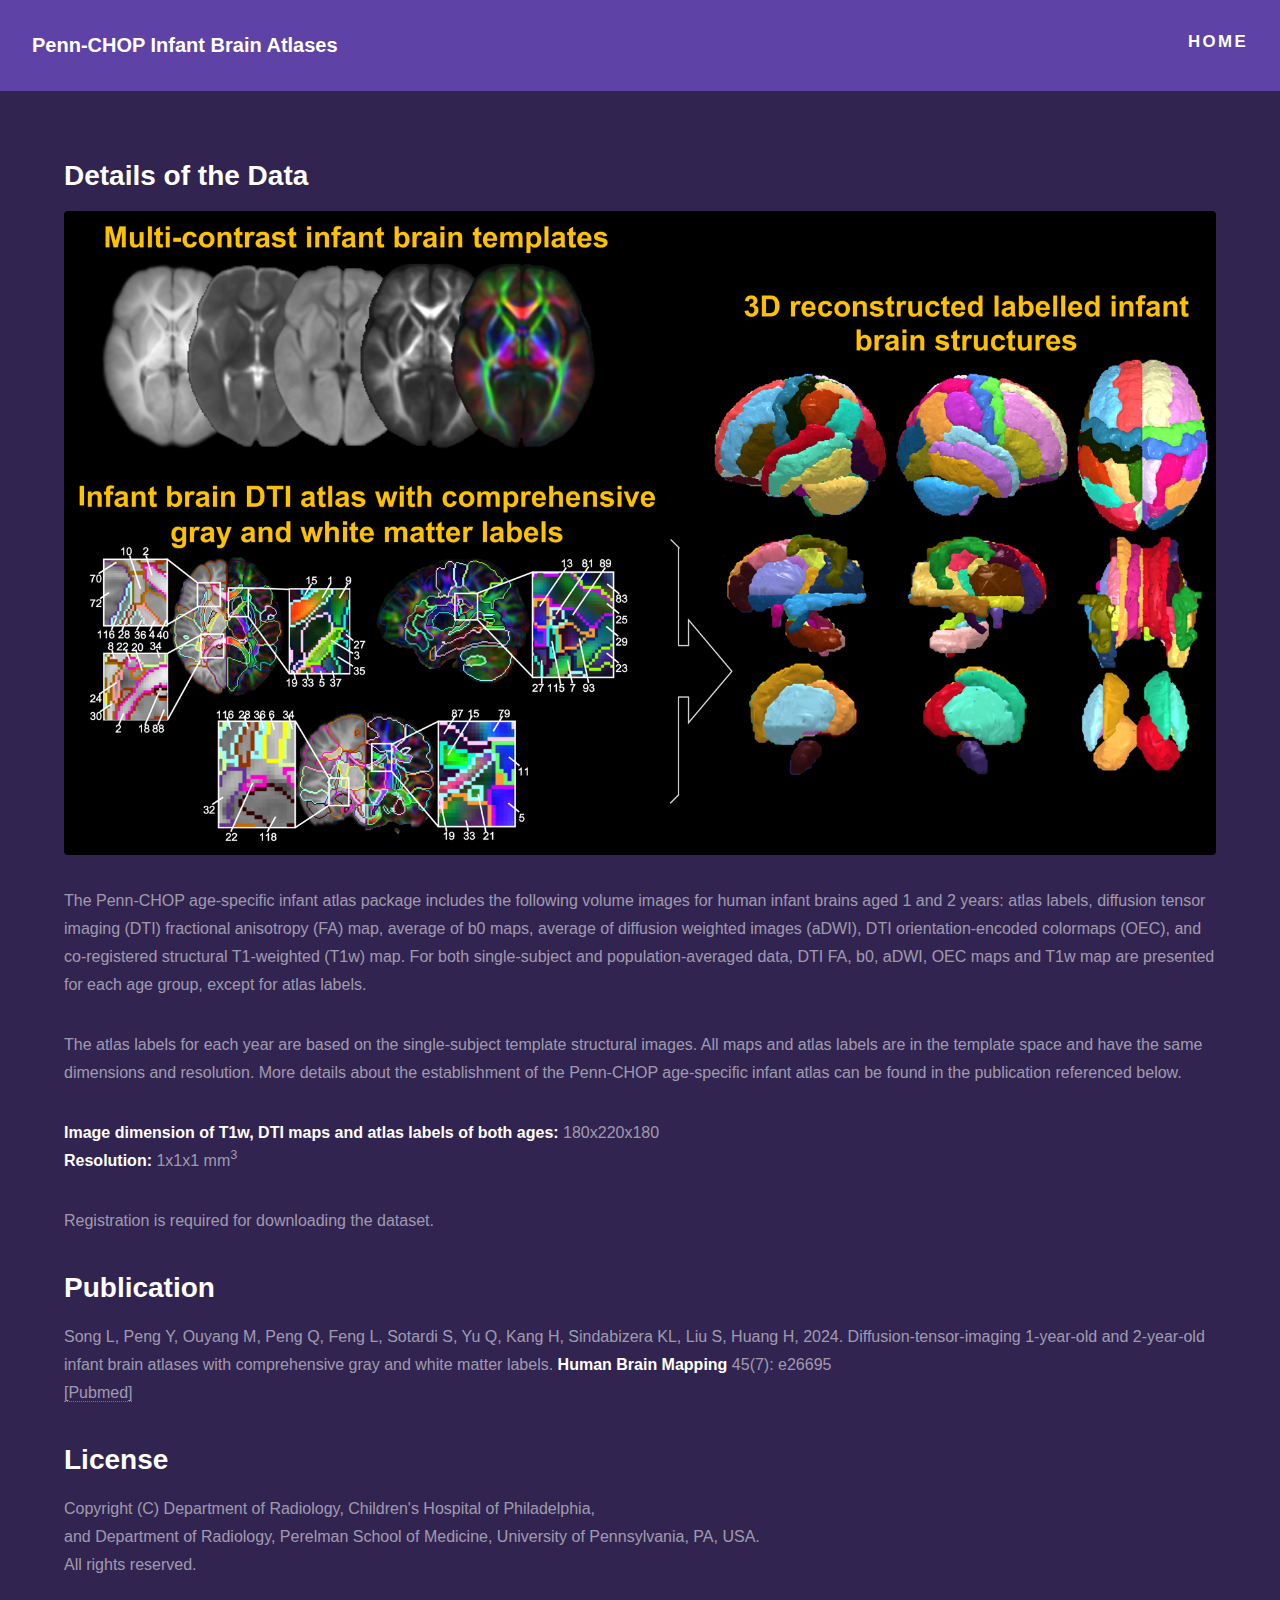
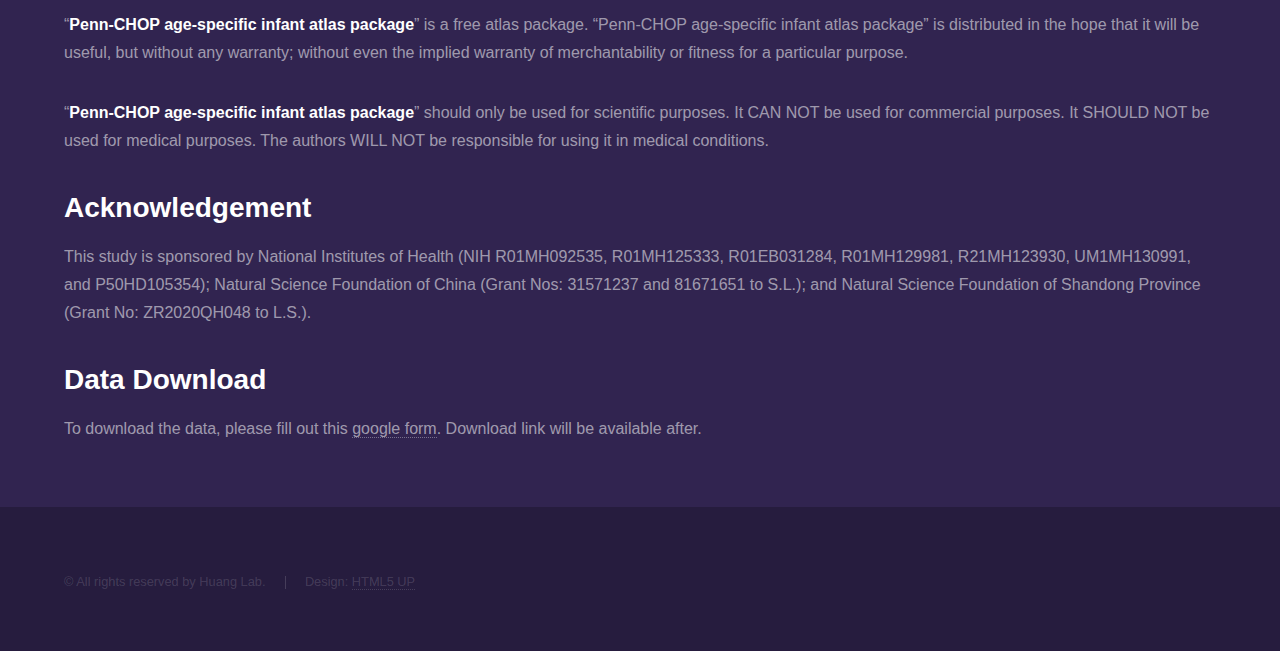
<file: infant-atlas.html>
<!DOCTYPE HTML>
<!--
	Hyperspace by HTML5 UP
	html5up.net | @ajlkn
	Free for personal and commercial use under the CCA 3.0 license (html5up.net/license)
-->
<html>
	<head>
		<title>Penn-CHOP Infant Brain Atlases</title>
		<meta charset="utf-8" />
		<meta name="viewport" content="width=device-width, initial-scale=1, user-scalable=no" />
		<link rel="stylesheet" href="assets/css/main.css" />
		<noscript><link rel="stylesheet" href="assets/css/noscript.css" /></noscript>
	</head>
	<body class="is-preload">

		<!-- Header -->
			<header id="header">
				<a href="index.html" class="title">Penn-CHOP Infant Brain Atlases</a>
				<nav>
					<ul>
						<li><a href="index.html"><h2 class="major">Home</h2></a></li>
					</ul>
				</nav>
			</header>

		<!-- Wrapper -->
			<div id="wrapper">

				<!-- Main -->
					<section id="main" class="wrapper">
						<div class="inner">
							<h2 class="major">Details of the Data</h2>
							<span class="image fit"><img src="images/5.png" alt="" /></span>
              <p>The Penn-CHOP age-specific infant atlas package includes the following volume images for human infant brains aged 1 and 2 years: atlas labels, diffusion tensor imaging (DTI) fractional anisotropy (FA) map, 
              average of b0 maps, average of diffusion weighted images (aDWI), DTI orientation-encoded colormaps (OEC), and co-registered structural T1-weighted (T1w) map. For both single-subject and population-averaged data, 
              DTI FA, b0, aDWI, OEC maps and T1w map are presented for each age group, except for atlas labels. </p>
              <p>The atlas labels for each year are based on the single-subject template structural images. All maps and atlas labels are in the template space and have the same dimensions and resolution. 
              More details about the establishment of the Penn-CHOP age-specific infant atlas can be found in the publication referenced below. </p>

							<p><b>Image dimension of T1w, DTI maps and atlas labels of both ages: </b> 180x220x180 <br>
              <b>Resolution:</b> 1x1x1 mm<sup>3</sup><br>
              
							<p>Registration is required for downloading the dataset.</p>
							
							<h2 class="major">Publication</h2>
							<p>Song L, Peng Y, Ouyang M, Peng Q, Feng L, Sotardi S, Yu Q, Kang H, Sindabizera KL, Liu S, Huang H, 2024. Diffusion-tensor-imaging 1-year-old and 2-year-old infant brain atlases with comprehensive gray and white matter labels. 
								<b>Human Brain Mapping </b> 45(7): e26695<br>
							<a href="https://www.ncbi.nlm.nih.gov/pmc/articles/PMC11083905/">[Pubmed] </a><br>

              <h2 class="major">License</h2>
							<p>Copyright (C) Department of Radiology, Children's Hospital of Philadelphia, <br>
								and Department of Radiology, Perelman School of Medicine, University of Pennsylvania, PA, USA. <br>
								All rights reserved.</p>
							
							<p>“<b>Penn-CHOP age-specific infant atlas package</b>” is a free atlas package. “Penn-CHOP age-specific infant atlas package” is distributed in the hope that it will be useful, but without any warranty; without even the implied warranty of merchantability or fitness for a particular purpose.</p>

							<p>“<b>Penn-CHOP age-specific infant atlas package</b>” should only be used for scientific purposes. It CAN NOT be used for commercial purposes. It SHOULD NOT be used for medical purposes. The authors WILL NOT be responsible for using it in medical conditions.</p>

							<h2 class="major">Acknowledgement</h2>
							<p>This study is sponsored by National Institutes of Health (NIH R01MH092535, R01MH125333, R01EB031284, R01MH129981, R21MH123930, UM1MH130991, and P50HD105354); Natural Science Foundation of China (Grant Nos: 31571237 and 81671651 to S.L.); and Natural Science Foundation of Shandong Province (Grant No: ZR2020QH048 to L.S.). </p>
							<h2 class="major">Data Download</h2>
							<p>To download the data, please fill out this <a href = "https://forms.gle/JrBdgP4wMbBQGEFUA">google form</a>. Download link will be available after.</p>
						</div>
					</section>

			</div>

		<!-- Footer -->
			<footer id="footer" class="wrapper alt">
				<div class="inner">
					<ul class="menu">
						<li>&copy; All rights reserved by Huang Lab. </li><li>Design: <a href="http://html5up.net">HTML5 UP</a></li>
					</ul>
				</div>
			</footer>

		<!-- Scripts -->
			<script src="assets/js/jquery.min.js"></script>
			<script src="assets/js/jquery.scrollex.min.js"></script>
			<script src="assets/js/jquery.scrolly.min.js"></script>
			<script src="assets/js/browser.min.js"></script>
			<script src="assets/js/breakpoints.min.js"></script>
			<script src="assets/js/util.js"></script>
			<script src="assets/js/main.js"></script>

	</body>
</html>
</file>
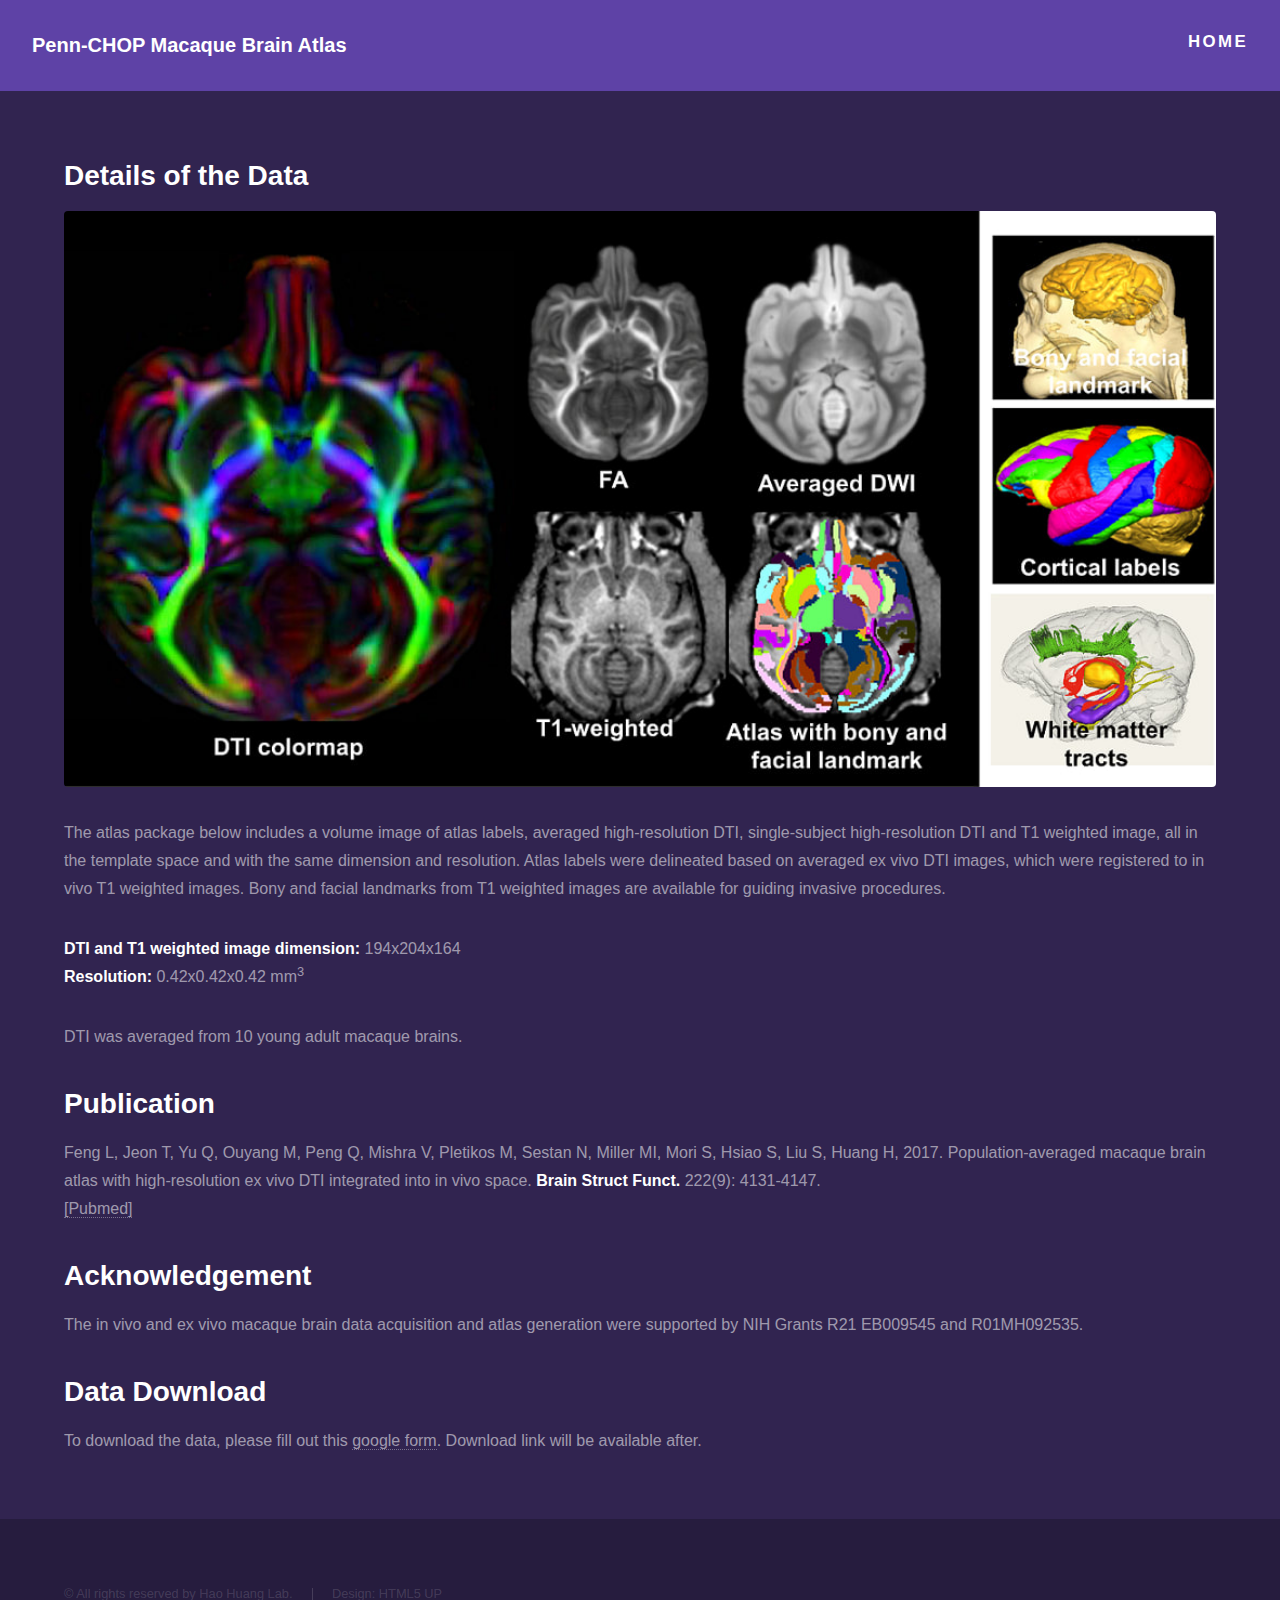
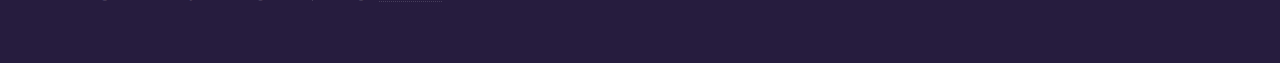
<file: macaque-atlas.html>
<!DOCTYPE HTML>
<!--
	Hyperspace by HTML5 UP
	html5up.net | @ajlkn
	Free for personal and commercial use under the CCA 3.0 license (html5up.net/license)
-->
<html>
	<head>
		<title>Penn-CHOP Macaque Brain Atlas</title>
		<meta charset="utf-8" />
		<meta name="viewport" content="width=device-width, initial-scale=1, user-scalable=no" />
		<link rel="stylesheet" href="assets/css/main.css" />
		<noscript><link rel="stylesheet" href="assets/css/noscript.css" /></noscript>
	</head>
	<body class="is-preload">

		<!-- Header -->
			<header id="header">
				<a href="index.html" class="title">Penn-CHOP Macaque Brain Atlas</a>
				<nav>
					<ul>
						<li><a href="index.html"><h2 class="major">Home</h2></a></li>
					</ul>
				</nav>
			</header>

		<!-- Wrapper -->
			<div id="wrapper">

				<!-- Main -->
					<section id="main" class="wrapper">
						<div class="inner">
							<h2 class="major">Details of the Data</h2>
							<span class="image fit"><img src="images/2.jpeg" alt="" /></span>
							<p>The atlas package below includes a volume image of atlas labels, averaged high-resolution DTI, single-subject high-resolution DTI and T1 weighted image, all in the template space and with the same dimension and resolution.
								Atlas labels were delineated based on averaged ex vivo DTI images, which were registered to in vivo T1 weighted images. Bony and facial landmarks from T1 weighted images are available for guiding invasive procedures.</p>
								<p><b>DTI and T1 weighted image dimension:</b> 194x204x164 <br>
									<b> Resolution:</b> 0.42x0.42x0.42 mm<sup>3</sup> <br>
								<p>DTI was averaged from 10 young adult macaque brains.</p>
							
							<h2 class="major">Publication</h2>
							<p>Feng L, Jeon T, Yu Q, Ouyang M, Peng Q, Mishra V, Pletikos M, Sestan N, Miller MI, Mori S, Hsiao S, Liu S, Huang H, 2017. Population-averaged macaque brain atlas with high-resolution ex vivo DTI integrated into in vivo space. <b>Brain Struct Funct. </b> 222(9): 4131-4147.<br>
								<a href="https://pubmed.ncbi.nlm.nih.gov/28634624">[Pubmed] </a>

							<h2 class="major">Acknowledgement</h2>
							<p>The in vivo and ex vivo macaque brain data acquisition and atlas generation were supported by NIH Grants R21 EB009545 and R01MH092535.</p>
							<h2 class="major">Data Download</h2>
							<p>To download the data, please fill out this <a href = "https://forms.gle/RgSTDP4YTppQbWWZ7">google form</a>. Download link will be available after.</p>
						</div>
					</section>

			</div>

		<!-- Footer -->
			<footer id="footer" class="wrapper alt">
				<div class="inner">
					<ul class="menu">
						<li>&copy; All rights reserved by Hao Huang Lab. </li><li>Design: <a href="http://html5up.net">HTML5 UP</a></li>
					</ul>
				</div>
			</footer>

		<!-- Scripts -->
			<script src="assets/js/jquery.min.js"></script>
			<script src="assets/js/jquery.scrollex.min.js"></script>
			<script src="assets/js/jquery.scrolly.min.js"></script>
			<script src="assets/js/browser.min.js"></script>
			<script src="assets/js/breakpoints.min.js"></script>
			<script src="assets/js/util.js"></script>
			<script src="assets/js/main.js"></script>

	</body>
</html>
</file>
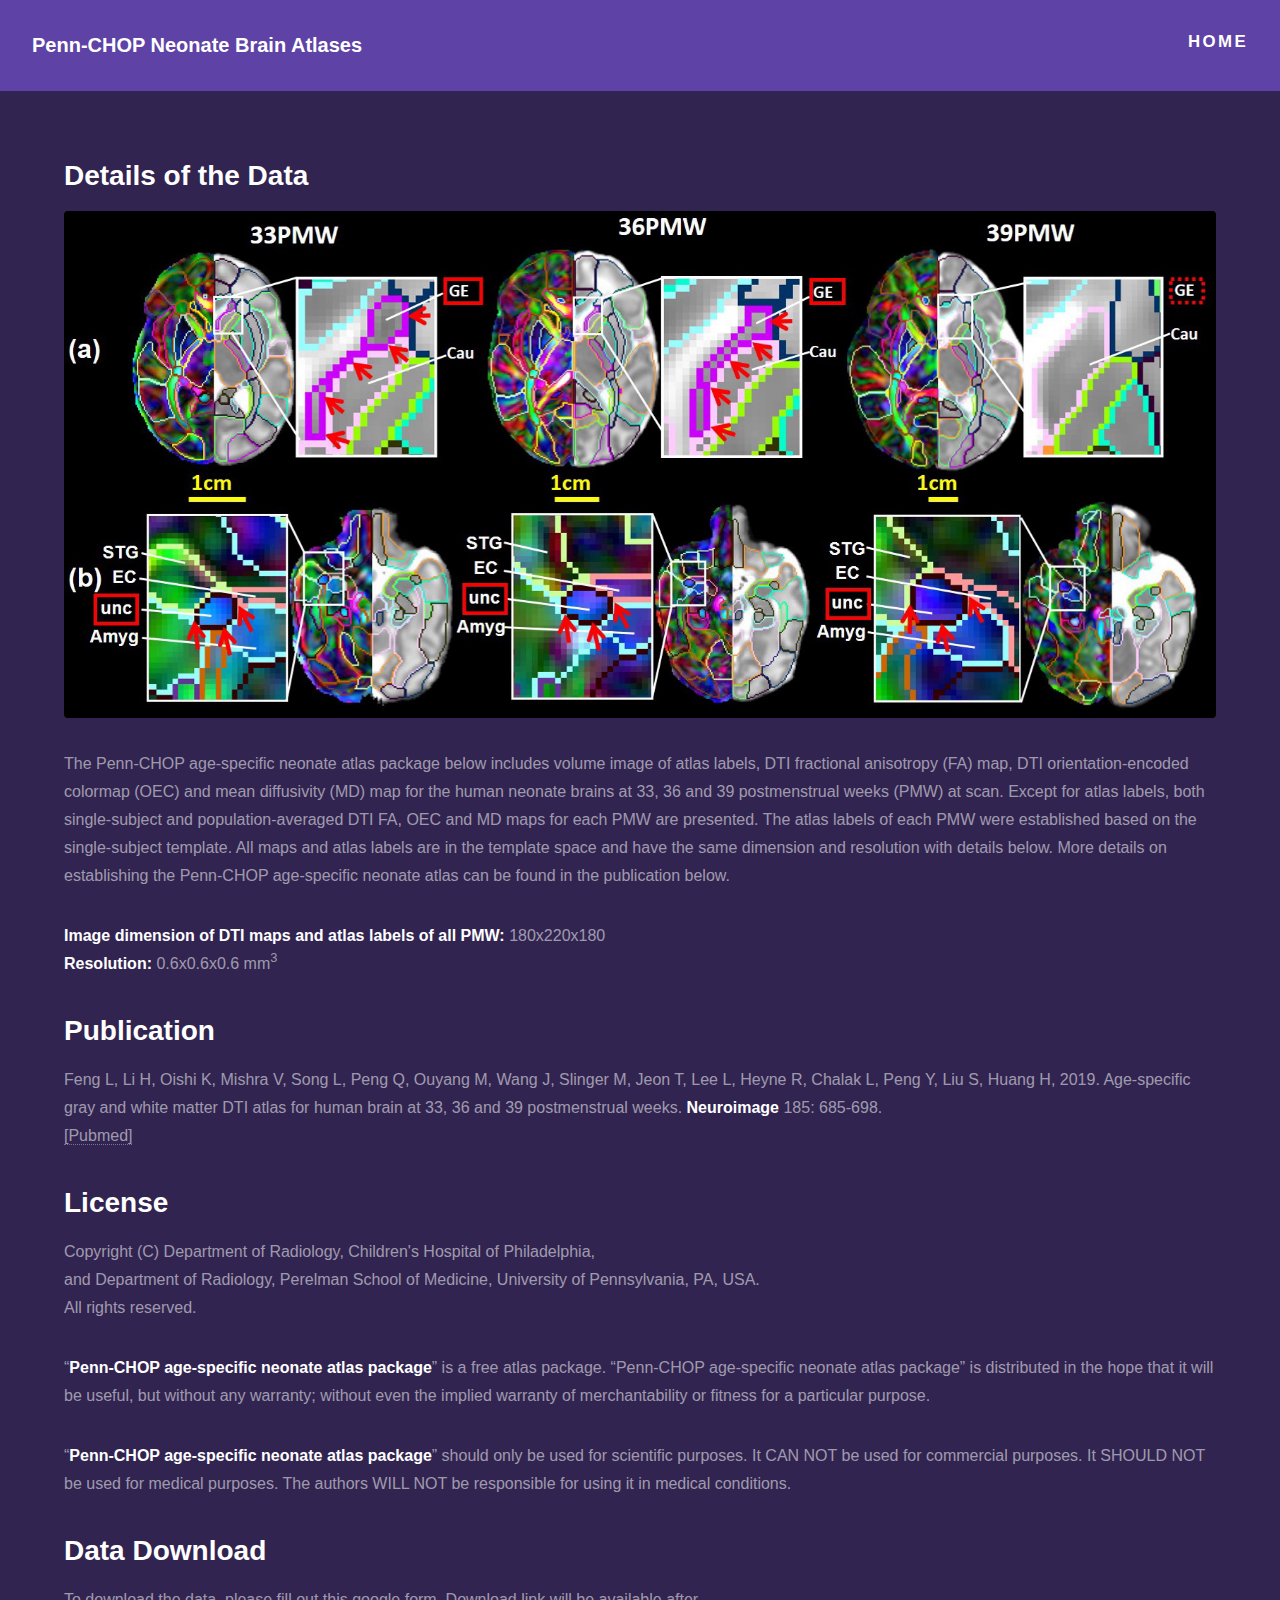
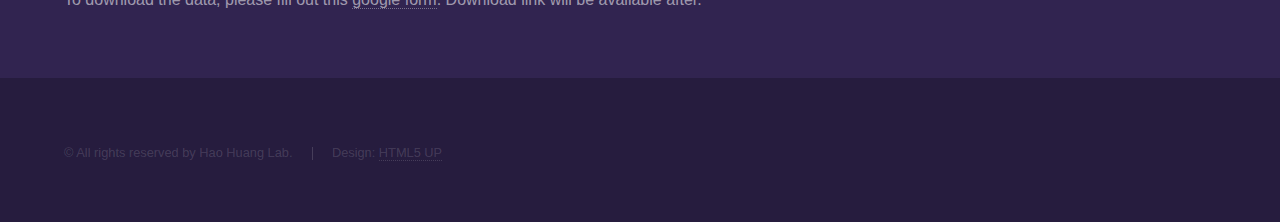
<file: neonate-atlas.html>
<!DOCTYPE HTML>
<!--
	Hyperspace by HTML5 UP
	html5up.net | @ajlkn
	Free for personal and commercial use under the CCA 3.0 license (html5up.net/license)
-->
<html>
	<head>
		<title>Penn-CHOP Neonate Brain Atlases</title>
		<meta charset="utf-8" />
		<meta name="viewport" content="width=device-width, initial-scale=1, user-scalable=no" />
		<link rel="stylesheet" href="assets/css/main.css" />
		<noscript><link rel="stylesheet" href="assets/css/noscript.css" /></noscript>
	</head>
	<body class="is-preload">

		<!-- Header -->
			<header id="header">
				<a href="index.html" class="title">Penn-CHOP Neonate Brain Atlases</a>
				<nav>
					<ul>
						<li><a href="index.html"><h2 class="major">Home</h2></a></li>
					</ul>
				</nav>
			</header>

		<!-- Wrapper -->
			<div id="wrapper">

				<!-- Main -->
					<section id="main" class="wrapper">
						<div class="inner">
							<h2 class="major">Details of the Data</h2>
							<span class="image fit"><img src="images/3.jpg" alt="" /></span>
							<p>The Penn-CHOP age-specific neonate atlas package below includes volume image of atlas labels, DTI fractional anisotropy (FA) map, 
								DTI orientation-encoded colormap (OEC) and mean diffusivity (MD) map for the human neonate brains at 33, 36 and 39 postmenstrual weeks (PMW) at scan. 
								Except for atlas labels, both single-subject and population-averaged DTI FA, OEC and MD maps for each PMW are presented. 
								The atlas labels of each PMW were established based on the single-subject template. 
								All maps and atlas labels are in the template space and have the same dimension and resolution with details below. 
								More details on establishing the Penn-CHOP age-specific neonate atlas can be found in the publication below. </p>
								<p><b>Image dimension of DTI maps and atlas labels of all PMW:</b> 180x220x180 <br>
									<b> Resolution:</b> 0.6x0.6x0.6 mm<sup>3</sup> <br>
							
							<h2 class="major">Publication</h2>
							<p>Feng L, Li H, Oishi K, Mishra V, Song L, Peng Q, Ouyang M, Wang J, Slinger M, Jeon T, Lee L, Heyne R, Chalak L, Peng Y, Liu S, Huang H, 2019. Age-specific gray and white matter DTI atlas for human brain at 33, 36 and 39 postmenstrual weeks. <b>Neuroimage </b> 185: 685-698.<br> 
								<a href="https://pubmed.ncbi.nlm.nih.gov/29959046/">[Pubmed] </a>

							<h2 class="major">License</h2>
							<p>Copyright (C) Department of Radiology, Children's Hospital of Philadelphia, <br>
								and Department of Radiology, Perelman School of Medicine, University of Pennsylvania, PA, USA. <br>
								All rights reserved.</p>
							
							<p>“<b>Penn-CHOP age-specific neonate atlas package</b>” is a free atlas package. “Penn-CHOP age-specific neonate atlas package” is distributed in the hope that it will be useful, but without any warranty; without even the implied warranty of merchantability or fitness for a particular purpose.</p>

							<p>“<b>Penn-CHOP age-specific neonate atlas package</b>” should only be used for scientific purposes. It CAN NOT be used for commercial purposes. It SHOULD NOT be used for medical purposes. The authors WILL NOT be responsible for using it in medical conditions.</p>
							
							<h2 class="major">Data Download</h2>
							<p>To download the data, please fill out this <a href = "https://forms.gle/AZcSN36akmUrjrPBA">google form</a>. Download link will be available after.</p>
						</div>
					</section>

			</div>

		<!-- Footer -->
			<footer id="footer" class="wrapper alt">
				<div class="inner">
					<ul class="menu">
						<li>&copy; All rights reserved by Hao Huang Lab. </li><li>Design: <a href="http://html5up.net">HTML5 UP</a></li>
					</ul>
				</div>
			</footer>

		<!-- Scripts -->
			<script src="assets/js/jquery.min.js"></script>
			<script src="assets/js/jquery.scrollex.min.js"></script>
			<script src="assets/js/jquery.scrolly.min.js"></script>
			<script src="assets/js/browser.min.js"></script>
			<script src="assets/js/breakpoints.min.js"></script>
			<script src="assets/js/util.js"></script>
			<script src="assets/js/main.js"></script>

	</body>
</html>
</file>
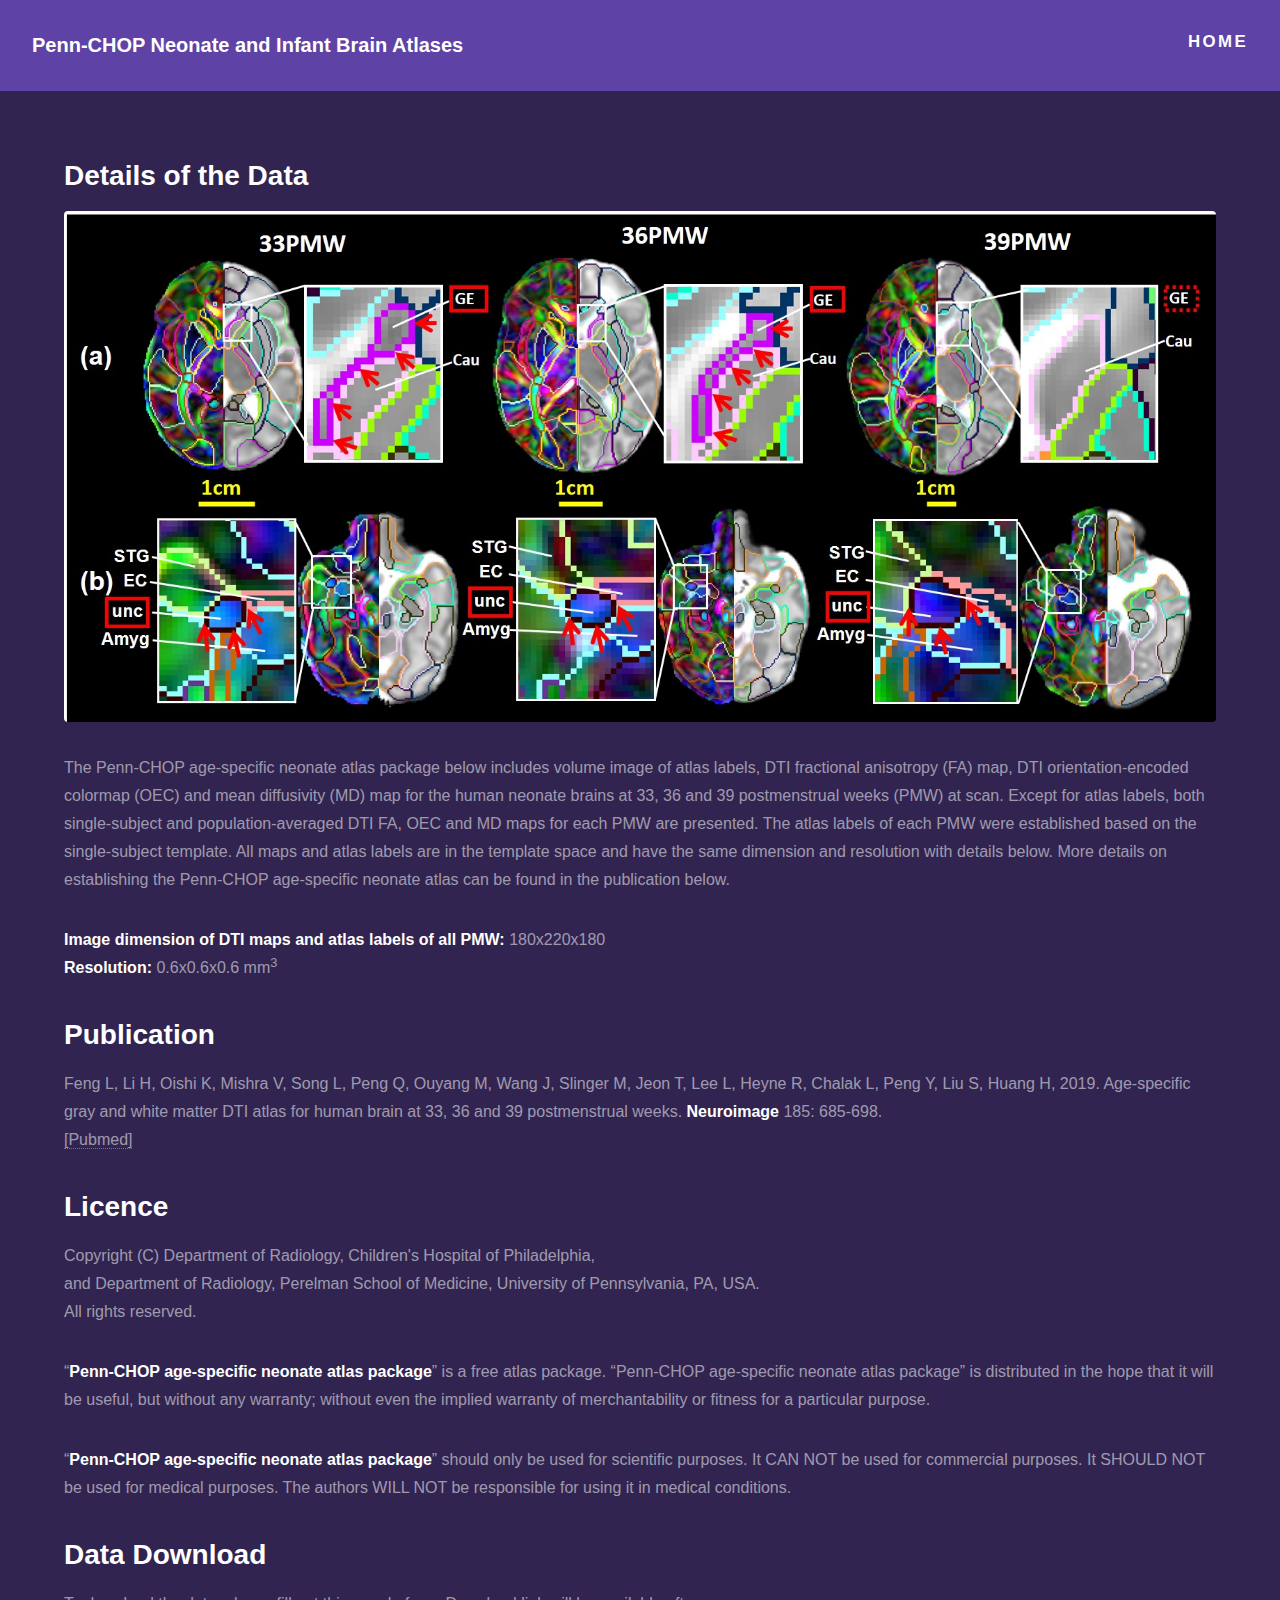
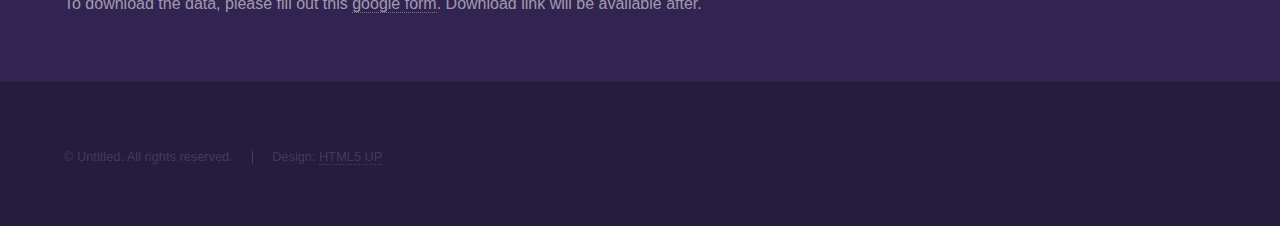
<file: neonate-infant-atlas.html>
<!DOCTYPE HTML>
<!--
	Hyperspace by HTML5 UP
	html5up.net | @ajlkn
	Free for personal and commercial use under the CCA 3.0 license (html5up.net/license)
-->
<html>
	<head>
		<title>Penn-CHOP Neonate and Infant Brain Atlases</title>
		<meta charset="utf-8" />
		<meta name="viewport" content="width=device-width, initial-scale=1, user-scalable=no" />
		<link rel="stylesheet" href="assets/css/main.css" />
		<noscript><link rel="stylesheet" href="assets/css/noscript.css" /></noscript>
	</head>
	<body class="is-preload">

		<!-- Header -->
			<header id="header">
				<a href="index.html" class="title">Penn-CHOP Neonate and Infant Brain Atlases</a>
				<nav>
					<ul>
						<li><a href="index.html"><h2 class="major">Home</h2></a></li>
					</ul>
				</nav>
			</header>

		<!-- Wrapper -->
			<div id="wrapper">

				<!-- Main -->
					<section id="main" class="wrapper">
						<div class="inner">
							<h2 class="major">Details of the Data</h2>
							<span class="image fit"><img src="images/3.jpeg" alt="" /></span>
							<p>The Penn-CHOP age-specific neonate atlas package below includes volume image of atlas labels, DTI fractional anisotropy (FA) map, 
								DTI orientation-encoded colormap (OEC) and mean diffusivity (MD) map for the human neonate brains at 33, 36 and 39 postmenstrual weeks (PMW) at scan. 
								Except for atlas labels, both single-subject and population-averaged DTI FA, OEC and MD maps for each PMW are presented. 
								The atlas labels of each PMW were established based on the single-subject template. 
								All maps and atlas labels are in the template space and have the same dimension and resolution with details below. 
								More details on establishing the Penn-CHOP age-specific neonate atlas can be found in the publication below. </p>
								<p><b>Image dimension of DTI maps and atlas labels of all PMW:</b> 180x220x180 <br>
									<b> Resolution:</b> 0.6x0.6x0.6 mm<sup>3</sup> <br>
							
							<h2 class="major">Publication</h2>
							<p>Feng L, Li H, Oishi K, Mishra V, Song L, Peng Q, Ouyang M, Wang J, Slinger M, Jeon T, Lee L, Heyne R, Chalak L, Peng Y, Liu S, Huang H, 2019. Age-specific gray and white matter DTI atlas for human brain at 33, 36 and 39 postmenstrual weeks. <b>Neuroimage </b> 185: 685-698.<br> 
								<a href="https://pubmed.ncbi.nlm.nih.gov/29959046/">[Pubmed] </a>

							<h2 class="major">Licence</h2>
							<p>Copyright (C) Department of Radiology, Children's Hospital of Philadelphia, <br>
								and Department of Radiology, Perelman School of Medicine, University of Pennsylvania, PA, USA. <br>
								All rights reserved.</p>
							
							<p>“<b>Penn-CHOP age-specific neonate atlas package</b>” is a free atlas package. “Penn-CHOP age-specific neonate atlas package” is distributed in the hope that it will be useful, but without any warranty; without even the implied warranty of merchantability or fitness for a particular purpose.</p>

							<p>“<b>Penn-CHOP age-specific neonate atlas package</b>” should only be used for scientific purposes. It CAN NOT be used for commercial purposes. It SHOULD NOT be used for medical purposes. The authors WILL NOT be responsible for using it in medical conditions.</p>
							
							<h2 class="major">Data Download</h2>
							<p>To download the data, please fill out this <a href = "https://forms.gle/ganmWvFuBdfdFDPb6">google form</a>. Download link will be available after.</p>
						</div>
					</section>

			</div>

		<!-- Footer -->
			<footer id="footer" class="wrapper alt">
				<div class="inner">
					<ul class="menu">
						<li>&copy; Untitled. All rights reserved.</li><li>Design: <a href="http://html5up.net">HTML5 UP</a></li>
					</ul>
				</div>
			</footer>

		<!-- Scripts -->
			<script src="assets/js/jquery.min.js"></script>
			<script src="assets/js/jquery.scrollex.min.js"></script>
			<script src="assets/js/jquery.scrolly.min.js"></script>
			<script src="assets/js/browser.min.js"></script>
			<script src="assets/js/breakpoints.min.js"></script>
			<script src="assets/js/util.js"></script>
			<script src="assets/js/main.js"></script>

	</body>
</html>
</file>
<file: assets/css/noscript.css>
/*
	Hyperspace by HTML5 UP
	html5up.net | @ajlkn
	Free for personal and commercial use under the CCA 3.0 license (html5up.net/license)
*/

/* Spotlights */

	.spotlights > section > .image:before {
		opacity: 0 !important;
	}

	.spotlights > section > .content > .inner {
		-moz-transform: none !important;
		-webkit-transform: none !important;
		-ms-transform: none !important;
		transform: none !important;
		opacity: 1 !important;
	}

/* Wrapper */

	.wrapper > .inner {
		opacity: 1 !important;
		-moz-transform: none !important;
		-webkit-transform: none !important;
		-ms-transform: none !important;
		transform: none !important;
	}

/* Sidebar */

	#sidebar > .inner {
		opacity: 1 !important;
	}

	#sidebar nav > ul > li {
		-moz-transform: none !important;
		-webkit-transform: none !important;
		-ms-transform: none !important;
		transform: none !important;
		opacity: 1 !important;
	}
</file>
<file: assets/css/main.css>
@import url(fontawesome-all.min.css);

/*
	Hyperspace by HTML5 UP
	html5up.net | @ajlkn
	Free for personal and commercial use under the CCA 3.0 license (html5up.net/license)
*/

html, body, div, span, applet, object,
iframe, h1, h2, h3, h4, h5, h6, p, blockquote,
pre, a, abbr, acronym, address, big, cite,
code, del, dfn, em, img, ins, kbd, q, s, samp,
small, strike, strong, sub, sup, tt, var, b,
u, i, center, dl, dt, dd, ol, ul, li, fieldset,
form, label, legend, table, caption, tbody,
tfoot, thead, tr, th, td, article, aside,
canvas, details, embed, figure, figcaption,
footer, header, hgroup, menu, nav, output, ruby,
section, summary, time, mark, audio, video {
	margin: 0;
	padding: 0;
	border: 0;
	font-size: 100%;
	font: inherit;
	vertical-align: baseline;}

article, aside, details, figcaption, figure,
footer, header, hgroup, menu, nav, section {
	display: block;}

body {
	line-height: 1;
}

ol, ul {
	list-style: none;
}

blockquote, q {
	quotes: none;
}

	blockquote:before, blockquote:after, q:before, q:after {
		content: '';
		content: none;
	}

table {
	border-collapse: collapse;
	border-spacing: 0;
}

body {
	-webkit-text-size-adjust: none;
}

mark {
	background-color: transparent;
	color: inherit;
}

input::-moz-focus-inner {
	border: 0;
	padding: 0;
}

input, select, textarea {
	-moz-appearance: none;
	-webkit-appearance: none;
	-ms-appearance: none;
	appearance: none;
}

/* Basic */

	@-ms-viewport {
		width: device-width;
	}

	body {
		-ms-overflow-style: scrollbar;
	}

	@media screen and (max-width: 480px) {

		html, body {
			min-width: 320px;
		}

	}

	html {
		box-sizing: border-box;
	}

	*, *:before, *:after {
		box-sizing: inherit;
	}

	body {
		background: #312450;
	}

		body.is-preload *, body.is-preload *:before, body.is-preload *:after {
			-moz-animation: none !important;
			-webkit-animation: none !important;
			-ms-animation: none !important;
			animation: none !important;
			-moz-transition: none !important;
			-webkit-transition: none !important;
			-ms-transition: none !important;
			transition: none !important;
		}

/* Type */

	body, input, select, textarea {
		color: rgba(255, 255, 255, 0.55);
		font-family: Arial, Helvetica, sans-serif;
		font-size: 16.5pt;
		font-weight: normal;
		line-height: 1.75;
	}

		@media screen and (max-width: 1680px) {

			body, input, select, textarea {
				font-size: 13pt;
			}

		}

		@media screen and (max-width: 1280px) {

			body, input, select, textarea {
				font-size: 12pt;
			}

		}

		@media screen and (max-width: 360px) {

			body, input, select, textarea {
				font-size: 11pt;
			}

		}

	a {
		-moz-transition: color 0.2s ease, border-bottom-color 0.2s ease;
		-webkit-transition: color 0.2s ease, border-bottom-color 0.2s ease;
		-ms-transition: color 0.2s ease, border-bottom-color 0.2s ease;
		transition: color 0.2s ease, border-bottom-color 0.2s ease;
		border-bottom: dotted 1px rgba(255, 255, 255, 0.35);
		color: inherit;
		text-decoration: none;
	}

		a:hover {
			border-bottom-color: transparent;
			color: #ffffff;
		}

	strong, b {
		color: #ffffff;
		font-weight: bold;
	}

	em, i {
		font-style: italic;
	}

	p {
		margin: 0 0 2em 0;
	}

	h1, h2, h3, h4, h5, h6 {
		color: #ffffff;
		font-weight: bold;
		line-height: 1.5;
		margin: 0 0 0.5em 0;
	}

		h1 a, h2 a, h3 a, h4 a, h5 a, h6 a {
			color: inherit;
			text-decoration: none;
		}

	h1 {
		font-size: 2.75em;
	}

		h1.major {
			margin: 0 0 1.3em 0;
			position: relative;
			padding-bottom: 0.35em;
		}

			h1.major:after {
				background-image: -moz-linear-gradient(to right, #5e42a6, #b74e91);
				background-image: -webkit-linear-gradient(to right, #5e42a6, #b74e91);
				background-image: -ms-linear-gradient(to right, #5e42a6, #b74e91);
				background-image: linear-gradient(to right, #5e42a6, #b74e91);
				-moz-transition: max-width 0.2s ease;
				-webkit-transition: max-width 0.2s ease;
				-ms-transition: max-width 0.2s ease;
				transition: max-width 0.2s ease;
				border-radius: 0.2em;
				bottom: 0;
				content: '';
				height: 0.05em;
				position: absolute;
				right: 0;
				width: 100%;
			}

	h2 {
		font-size: 1.75em;
	}

	h3 {
		font-size: 1.1em;
	}

	h4 {
		font-size: 1em;
	}

	h5 {
		font-size: 0.8em;
	}

	h6 {
		font-size: 0.6em;
	}

	@media screen and (max-width: 736px) {

		h1 {
			font-size: 2em;
		}

		h2 {
			font-size: 1.25em;
		}

		h3 {
			font-size: 1em;
		}

		h4 {
			font-size: 0.8em;
		}

		h5 {
			font-size: 0.6em;
		}

		h6 {
			font-size: 0.6em;
		}

	}

	sub {
		font-size: 0.8em;
		position: relative;
		top: 0.5em;
	}

	sup {
		font-size: 0.8em;
		position: relative;
		top: -0.5em;
	}

	blockquote {
		border-left: solid 4px rgba(255, 255, 255, 0.15);
		font-style: italic;
		margin: 0 0 2em 0;
		padding: 0.5em 0 0.5em 2em;
	}

	code {
		background: rgba(255, 255, 255, 0.05);
		border-radius: 0.25em;
		border: solid 1px rgba(255, 255, 255, 0.15);
		font-family: "Courier New", monospace;
		font-size: 0.9em;
		margin: 0 0.25em;
		padding: 0.25em 0.65em;
	}

	pre {
		-webkit-overflow-scrolling: touch;
		font-family: "Courier New", monospace;
		font-size: 0.9em;
		margin: 0 0 2em 0;
	}

		pre code {
			display: block;
			line-height: 1.75em;
			padding: 1em 1.5em;
			overflow-x: auto;
		}

	hr {
		border: 0;
		border-bottom: solid 1px rgba(255, 255, 255, 0.15);
		margin: 2em 0;
	}

		hr.major {
			margin: 3em 0;
		}

	.align-left {
		text-align: left;
	}

	.align-center {
		text-align: center;
	}

	.align-right {
		text-align: right;
	}

/* Row */

	.row {
		display: flex;
		flex-wrap: wrap;
		box-sizing: border-box;
		align-items: stretch;
	}

		.row > * {
			box-sizing: border-box;
		}

		.row.gtr-uniform > * > :last-child {
			margin-bottom: 0;
		}

		.row.aln-left {
			justify-content: flex-start;
		}

		.row.aln-center {
			justify-content: center;
		}

		.row.aln-right {
			justify-content: flex-end;
		}

		.row.aln-top {
			align-items: flex-start;
		}

		.row.aln-middle {
			align-items: center;
		}

		.row.aln-bottom {
			align-items: flex-end;
		}

		.row > .imp {
			order: -1;
		}

		.row > .col-1 {
			width: 8.33333%;
		}

		.row > .off-1 {
			margin-left: 8.33333%;
		}

		.row > .col-2 {
			width: 16.66667%;
		}

		.row > .off-2 {
			margin-left: 16.66667%;
		}

		.row > .col-3 {
			width: 25%;
		}

		.row > .off-3 {
			margin-left: 25%;
		}

		.row > .col-4 {
			width: 33.33333%;
		}

		.row > .off-4 {
			margin-left: 33.33333%;
		}

		.row > .col-5 {
			width: 41.66667%;
		}

		.row > .off-5 {
			margin-left: 41.66667%;
		}

		.row > .col-6 {
			width: 50%;
		}

		.row > .off-6 {
			margin-left: 50%;
		}

		.row > .col-7 {
			width: 58.33333%;
		}

		.row > .off-7 {
			margin-left: 58.33333%;
		}

		.row > .col-8 {
			width: 66.66667%;
		}

		.row > .off-8 {
			margin-left: 66.66667%;
		}

		.row > .col-9 {
			width: 75%;
		}

		.row > .off-9 {
			margin-left: 75%;
		}

		.row > .col-10 {
			width: 83.33333%;
		}

		.row > .off-10 {
			margin-left: 83.33333%;
		}

		.row > .col-11 {
			width: 91.66667%;
		}

		.row > .off-11 {
			margin-left: 91.66667%;
		}

		.row > .col-12 {
			width: 100%;
		}

		.row > .off-12 {
			margin-left: 100%;
		}

		.row.gtr-0 {
			margin-top: 0;
			margin-left: 0em;
		}

			.row.gtr-0 > * {
				padding: 0 0 0 0em;
			}

			.row.gtr-0.gtr-uniform {
				margin-top: 0em;
			}

				.row.gtr-0.gtr-uniform > * {
					padding-top: 0em;
				}

		.row.gtr-25 {
			margin-top: 0;
			margin-left: -0.375em;
		}

			.row.gtr-25 > * {
				padding: 0 0 0 0.375em;
			}

			.row.gtr-25.gtr-uniform {
				margin-top: -0.375em;
			}

				.row.gtr-25.gtr-uniform > * {
					padding-top: 0.375em;
				}

		.row.gtr-50 {
			margin-top: 0;
			margin-left: -0.75em;
		}

			.row.gtr-50 > * {
				padding: 0 0 0 0.75em;
			}

			.row.gtr-50.gtr-uniform {
				margin-top: -0.75em;
			}

				.row.gtr-50.gtr-uniform > * {
					padding-top: 0.75em;
				}

		.row {
			margin-top: 0;
			margin-left: -1.5em;
		}

			.row > * {
				padding: 0 0 0 1.5em;
			}

			.row.gtr-uniform {
				margin-top: -1.5em;
			}

				.row.gtr-uniform > * {
					padding-top: 1.5em;
				}

		.row.gtr-150 {
			margin-top: 0;
			margin-left: -2.25em;
		}

			.row.gtr-150 > * {
				padding: 0 0 0 2.25em;
			}

			.row.gtr-150.gtr-uniform {
				margin-top: -2.25em;
			}

				.row.gtr-150.gtr-uniform > * {
					padding-top: 2.25em;
				}

		.row.gtr-200 {
			margin-top: 0;
			margin-left: -3em;
		}

			.row.gtr-200 > * {
				padding: 0 0 0 3em;
			}

			.row.gtr-200.gtr-uniform {
				margin-top: -3em;
			}

				.row.gtr-200.gtr-uniform > * {
					padding-top: 3em;
				}

		@media screen and (max-width: 1680px) {

			.row {
				display: flex;
				flex-wrap: wrap;
				box-sizing: border-box;
				align-items: stretch;
			}

				.row > * {
					box-sizing: border-box;
				}

				.row.gtr-uniform > * > :last-child {
					margin-bottom: 0;
				}

				.row.aln-left {
					justify-content: flex-start;
				}

				.row.aln-center {
					justify-content: center;
				}

				.row.aln-right {
					justify-content: flex-end;
				}

				.row.aln-top {
					align-items: flex-start;
				}

				.row.aln-middle {
					align-items: center;
				}

				.row.aln-bottom {
					align-items: flex-end;
				}

				.row > .imp-xlarge {
					order: -1;
				}

				.row > .col-1-xlarge {
					width: 8.33333%;
				}

				.row > .off-1-xlarge {
					margin-left: 8.33333%;
				}

				.row > .col-2-xlarge {
					width: 16.66667%;
				}

				.row > .off-2-xlarge {
					margin-left: 16.66667%;
				}

				.row > .col-3-xlarge {
					width: 25%;
				}

				.row > .off-3-xlarge {
					margin-left: 25%;
				}

				.row > .col-4-xlarge {
					width: 33.33333%;
				}

				.row > .off-4-xlarge {
					margin-left: 33.33333%;
				}

				.row > .col-5-xlarge {
					width: 41.66667%;
				}

				.row > .off-5-xlarge {
					margin-left: 41.66667%;
				}

				.row > .col-6-xlarge {
					width: 50%;
				}

				.row > .off-6-xlarge {
					margin-left: 50%;
				}

				.row > .col-7-xlarge {
					width: 58.33333%;
				}

				.row > .off-7-xlarge {
					margin-left: 58.33333%;
				}

				.row > .col-8-xlarge {
					width: 66.66667%;
				}

				.row > .off-8-xlarge {
					margin-left: 66.66667%;
				}

				.row > .col-9-xlarge {
					width: 75%;
				}

				.row > .off-9-xlarge {
					margin-left: 75%;
				}

				.row > .col-10-xlarge {
					width: 83.33333%;
				}

				.row > .off-10-xlarge {
					margin-left: 83.33333%;
				}

				.row > .col-11-xlarge {
					width: 91.66667%;
				}

				.row > .off-11-xlarge {
					margin-left: 91.66667%;
				}

				.row > .col-12-xlarge {
					width: 100%;
				}

				.row > .off-12-xlarge {
					margin-left: 100%;
				}

				.row.gtr-0 {
					margin-top: 0;
					margin-left: 0em;
				}

					.row.gtr-0 > * {
						padding: 0 0 0 0em;
					}

					.row.gtr-0.gtr-uniform {
						margin-top: 0em;
					}

						.row.gtr-0.gtr-uniform > * {
							padding-top: 0em;
						}

				.row.gtr-25 {
					margin-top: 0;
					margin-left: -0.375em;
				}

					.row.gtr-25 > * {
						padding: 0 0 0 0.375em;
					}

					.row.gtr-25.gtr-uniform {
						margin-top: -0.375em;
					}

						.row.gtr-25.gtr-uniform > * {
							padding-top: 0.375em;
						}

				.row.gtr-50 {
					margin-top: 0;
					margin-left: -0.75em;
				}

					.row.gtr-50 > * {
						padding: 0 0 0 0.75em;
					}

					.row.gtr-50.gtr-uniform {
						margin-top: -0.75em;
					}

						.row.gtr-50.gtr-uniform > * {
							padding-top: 0.75em;
						}

				.row {
					margin-top: 0;
					margin-left: -1.5em;
				}

					.row > * {
						padding: 0 0 0 1.5em;
					}

					.row.gtr-uniform {
						margin-top: -1.5em;
					}

						.row.gtr-uniform > * {
							padding-top: 1.5em;
						}

				.row.gtr-150 {
					margin-top: 0;
					margin-left: -2.25em;
				}

					.row.gtr-150 > * {
						padding: 0 0 0 2.25em;
					}

					.row.gtr-150.gtr-uniform {
						margin-top: -2.25em;
					}

						.row.gtr-150.gtr-uniform > * {
							padding-top: 2.25em;
						}

				.row.gtr-200 {
					margin-top: 0;
					margin-left: -3em;
				}

					.row.gtr-200 > * {
						padding: 0 0 0 3em;
					}

					.row.gtr-200.gtr-uniform {
						margin-top: -3em;
					}

						.row.gtr-200.gtr-uniform > * {
							padding-top: 3em;
						}

		}

		@media screen and (max-width: 1280px) {

			.row {
				display: flex;
				flex-wrap: wrap;
				box-sizing: border-box;
				align-items: stretch;
			}

				.row > * {
					box-sizing: border-box;
				}

				.row.gtr-uniform > * > :last-child {
					margin-bottom: 0;
				}

				.row.aln-left {
					justify-content: flex-start;
				}

				.row.aln-center {
					justify-content: center;
				}

				.row.aln-right {
					justify-content: flex-end;
				}

				.row.aln-top {
					align-items: flex-start;
				}

				.row.aln-middle {
					align-items: center;
				}

				.row.aln-bottom {
					align-items: flex-end;
				}

				.row > .imp-large {
					order: -1;
				}

				.row > .col-1-large {
					width: 8.33333%;
				}

				.row > .off-1-large {
					margin-left: 8.33333%;
				}

				.row > .col-2-large {
					width: 16.66667%;
				}

				.row > .off-2-large {
					margin-left: 16.66667%;
				}

				.row > .col-3-large {
					width: 25%;
				}

				.row > .off-3-large {
					margin-left: 25%;
				}

				.row > .col-4-large {
					width: 33.33333%;
				}

				.row > .off-4-large {
					margin-left: 33.33333%;
				}

				.row > .col-5-large {
					width: 41.66667%;
				}

				.row > .off-5-large {
					margin-left: 41.66667%;
				}

				.row > .col-6-large {
					width: 50%;
				}

				.row > .off-6-large {
					margin-left: 50%;
				}

				.row > .col-7-large {
					width: 58.33333%;
				}

				.row > .off-7-large {
					margin-left: 58.33333%;
				}

				.row > .col-8-large {
					width: 66.66667%;
				}

				.row > .off-8-large {
					margin-left: 66.66667%;
				}

				.row > .col-9-large {
					width: 75%;
				}

				.row > .off-9-large {
					margin-left: 75%;
				}

				.row > .col-10-large {
					width: 83.33333%;
				}

				.row > .off-10-large {
					margin-left: 83.33333%;
				}

				.row > .col-11-large {
					width: 91.66667%;
				}

				.row > .off-11-large {
					margin-left: 91.66667%;
				}

				.row > .col-12-large {
					width: 100%;
				}

				.row > .off-12-large {
					margin-left: 100%;
				}

				.row.gtr-0 {
					margin-top: 0;
					margin-left: 0em;
				}

					.row.gtr-0 > * {
						padding: 0 0 0 0em;
					}

					.row.gtr-0.gtr-uniform {
						margin-top: 0em;
					}

						.row.gtr-0.gtr-uniform > * {
							padding-top: 0em;
						}

				.row.gtr-25 {
					margin-top: 0;
					margin-left: -0.375em;
				}

					.row.gtr-25 > * {
						padding: 0 0 0 0.375em;
					}

					.row.gtr-25.gtr-uniform {
						margin-top: -0.375em;
					}

						.row.gtr-25.gtr-uniform > * {
							padding-top: 0.375em;
						}

				.row.gtr-50 {
					margin-top: 0;
					margin-left: -0.75em;
				}

					.row.gtr-50 > * {
						padding: 0 0 0 0.75em;
					}

					.row.gtr-50.gtr-uniform {
						margin-top: -0.75em;
					}

						.row.gtr-50.gtr-uniform > * {
							padding-top: 0.75em;
						}

				.row {
					margin-top: 0;
					margin-left: -1.5em;
				}

					.row > * {
						padding: 0 0 0 1.5em;
					}

					.row.gtr-uniform {
						margin-top: -1.5em;
					}

						.row.gtr-uniform > * {
							padding-top: 1.5em;
						}

				.row.gtr-150 {
					margin-top: 0;
					margin-left: -2.25em;
				}

					.row.gtr-150 > * {
						padding: 0 0 0 2.25em;
					}

					.row.gtr-150.gtr-uniform {
						margin-top: -2.25em;
					}

						.row.gtr-150.gtr-uniform > * {
							padding-top: 2.25em;
						}

				.row.gtr-200 {
					margin-top: 0;
					margin-left: -3em;
				}

					.row.gtr-200 > * {
						padding: 0 0 0 3em;
					}

					.row.gtr-200.gtr-uniform {
						margin-top: -3em;
					}

						.row.gtr-200.gtr-uniform > * {
							padding-top: 3em;
						}

		}

		@media screen and (max-width: 980px) {

			.row {
				display: flex;
				flex-wrap: wrap;
				box-sizing: border-box;
				align-items: stretch;
			}

				.row > * {
					box-sizing: border-box;
				}

				.row.gtr-uniform > * > :last-child {
					margin-bottom: 0;
				}

				.row.aln-left {
					justify-content: flex-start;
				}

				.row.aln-center {
					justify-content: center;
				}

				.row.aln-right {
					justify-content: flex-end;
				}

				.row.aln-top {
					align-items: flex-start;
				}

				.row.aln-middle {
					align-items: center;
				}

				.row.aln-bottom {
					align-items: flex-end;
				}

				.row > .imp-medium {
					order: -1;
				}

				.row > .col-1-medium {
					width: 8.33333%;
				}

				.row > .off-1-medium {
					margin-left: 8.33333%;
				}

				.row > .col-2-medium {
					width: 16.66667%;
				}

				.row > .off-2-medium {
					margin-left: 16.66667%;
				}

				.row > .col-3-medium {
					width: 25%;
				}

				.row > .off-3-medium {
					margin-left: 25%;
				}

				.row > .col-4-medium {
					width: 33.33333%;
				}

				.row > .off-4-medium {
					margin-left: 33.33333%;
				}

				.row > .col-5-medium {
					width: 41.66667%;
				}

				.row > .off-5-medium {
					margin-left: 41.66667%;
				}

				.row > .col-6-medium {
					width: 50%;
				}

				.row > .off-6-medium {
					margin-left: 50%;
				}

				.row > .col-7-medium {
					width: 58.33333%;
				}

				.row > .off-7-medium {
					margin-left: 58.33333%;
				}

				.row > .col-8-medium {
					width: 66.66667%;
				}

				.row > .off-8-medium {
					margin-left: 66.66667%;
				}

				.row > .col-9-medium {
					width: 75%;
				}

				.row > .off-9-medium {
					margin-left: 75%;
				}

				.row > .col-10-medium {
					width: 83.33333%;
				}

				.row > .off-10-medium {
					margin-left: 83.33333%;
				}

				.row > .col-11-medium {
					width: 91.66667%;
				}

				.row > .off-11-medium {
					margin-left: 91.66667%;
				}

				.row > .col-12-medium {
					width: 100%;
				}

				.row > .off-12-medium {
					margin-left: 100%;
				}

				.row.gtr-0 {
					margin-top: 0;
					margin-left: 0em;
				}

					.row.gtr-0 > * {
						padding: 0 0 0 0em;
					}

					.row.gtr-0.gtr-uniform {
						margin-top: 0em;
					}

						.row.gtr-0.gtr-uniform > * {
							padding-top: 0em;
						}

				.row.gtr-25 {
					margin-top: 0;
					margin-left: -0.375em;
				}

					.row.gtr-25 > * {
						padding: 0 0 0 0.375em;
					}

					.row.gtr-25.gtr-uniform {
						margin-top: -0.375em;
					}

						.row.gtr-25.gtr-uniform > * {
							padding-top: 0.375em;
						}

				.row.gtr-50 {
					margin-top: 0;
					margin-left: -0.75em;
				}

					.row.gtr-50 > * {
						padding: 0 0 0 0.75em;
					}

					.row.gtr-50.gtr-uniform {
						margin-top: -0.75em;
					}

						.row.gtr-50.gtr-uniform > * {
							padding-top: 0.75em;
						}

				.row {
					margin-top: 0;
					margin-left: -1.5em;
				}

					.row > * {
						padding: 0 0 0 1.5em;
					}

					.row.gtr-uniform {
						margin-top: -1.5em;
					}

						.row.gtr-uniform > * {
							padding-top: 1.5em;
						}

				.row.gtr-150 {
					margin-top: 0;
					margin-left: -2.25em;
				}

					.row.gtr-150 > * {
						padding: 0 0 0 2.25em;
					}

					.row.gtr-150.gtr-uniform {
						margin-top: -2.25em;
					}

						.row.gtr-150.gtr-uniform > * {
							padding-top: 2.25em;
						}

				.row.gtr-200 {
					margin-top: 0;
					margin-left: -3em;
				}

					.row.gtr-200 > * {
						padding: 0 0 0 3em;
					}

					.row.gtr-200.gtr-uniform {
						margin-top: -3em;
					}

						.row.gtr-200.gtr-uniform > * {
							padding-top: 3em;
						}

		}

		@media screen and (max-width: 736px) {

			.row {
				display: flex;
				flex-wrap: wrap;
				box-sizing: border-box;
				align-items: stretch;
			}

				.row > * {
					box-sizing: border-box;
				}

				.row.gtr-uniform > * > :last-child {
					margin-bottom: 0;
				}

				.row.aln-left {
					justify-content: flex-start;
				}

				.row.aln-center {
					justify-content: center;
				}

				.row.aln-right {
					justify-content: flex-end;
				}

				.row.aln-top {
					align-items: flex-start;
				}

				.row.aln-middle {
					align-items: center;
				}

				.row.aln-bottom {
					align-items: flex-end;
				}

				.row > .imp-small {
					order: -1;
				}

				.row > .col-1-small {
					width: 8.33333%;
				}

				.row > .off-1-small {
					margin-left: 8.33333%;
				}

				.row > .col-2-small {
					width: 16.66667%;
				}

				.row > .off-2-small {
					margin-left: 16.66667%;
				}

				.row > .col-3-small {
					width: 25%;
				}

				.row > .off-3-small {
					margin-left: 25%;
				}

				.row > .col-4-small {
					width: 33.33333%;
				}

				.row > .off-4-small {
					margin-left: 33.33333%;
				}

				.row > .col-5-small {
					width: 41.66667%;
				}

				.row > .off-5-small {
					margin-left: 41.66667%;
				}

				.row > .col-6-small {
					width: 50%;
				}

				.row > .off-6-small {
					margin-left: 50%;
				}

				.row > .col-7-small {
					width: 58.33333%;
				}

				.row > .off-7-small {
					margin-left: 58.33333%;
				}

				.row > .col-8-small {
					width: 66.66667%;
				}

				.row > .off-8-small {
					margin-left: 66.66667%;
				}

				.row > .col-9-small {
					width: 75%;
				}

				.row > .off-9-small {
					margin-left: 75%;
				}

				.row > .col-10-small {
					width: 83.33333%;
				}

				.row > .off-10-small {
					margin-left: 83.33333%;
				}

				.row > .col-11-small {
					width: 91.66667%;
				}

				.row > .off-11-small {
					margin-left: 91.66667%;
				}

				.row > .col-12-small {
					width: 100%;
				}

				.row > .off-12-small {
					margin-left: 100%;
				}

				.row.gtr-0 {
					margin-top: 0;
					margin-left: 0em;
				}

					.row.gtr-0 > * {
						padding: 0 0 0 0em;
					}

					.row.gtr-0.gtr-uniform {
						margin-top: 0em;
					}

						.row.gtr-0.gtr-uniform > * {
							padding-top: 0em;
						}

				.row.gtr-25 {
					margin-top: 0;
					margin-left: -0.375em;
				}

					.row.gtr-25 > * {
						padding: 0 0 0 0.375em;
					}

					.row.gtr-25.gtr-uniform {
						margin-top: -0.375em;
					}

						.row.gtr-25.gtr-uniform > * {
							padding-top: 0.375em;
						}

				.row.gtr-50 {
					margin-top: 0;
					margin-left: -0.75em;
				}

					.row.gtr-50 > * {
						padding: 0 0 0 0.75em;
					}

					.row.gtr-50.gtr-uniform {
						margin-top: -0.75em;
					}

						.row.gtr-50.gtr-uniform > * {
							padding-top: 0.75em;
						}

				.row {
					margin-top: 0;
					margin-left: -1.5em;
				}

					.row > * {
						padding: 0 0 0 1.5em;
					}

					.row.gtr-uniform {
						margin-top: -1.5em;
					}

						.row.gtr-uniform > * {
							padding-top: 1.5em;
						}

				.row.gtr-150 {
					margin-top: 0;
					margin-left: -2.25em;
				}

					.row.gtr-150 > * {
						padding: 0 0 0 2.25em;
					}

					.row.gtr-150.gtr-uniform {
						margin-top: -2.25em;
					}

						.row.gtr-150.gtr-uniform > * {
							padding-top: 2.25em;
						}

				.row.gtr-200 {
					margin-top: 0;
					margin-left: -3em;
				}

					.row.gtr-200 > * {
						padding: 0 0 0 3em;
					}

					.row.gtr-200.gtr-uniform {
						margin-top: -3em;
					}

						.row.gtr-200.gtr-uniform > * {
							padding-top: 3em;
						}

		}

		@media screen and (max-width: 480px) {

			.row {
				display: flex;
				flex-wrap: wrap;
				box-sizing: border-box;
				align-items: stretch;
			}

				.row > * {
					box-sizing: border-box;
				}

				.row.gtr-uniform > * > :last-child {
					margin-bottom: 0;
				}

				.row.aln-left {
					justify-content: flex-start;
				}

				.row.aln-center {
					justify-content: center;
				}

				.row.aln-right {
					justify-content: flex-end;
				}

				.row.aln-top {
					align-items: flex-start;
				}

				.row.aln-middle {
					align-items: center;
				}

				.row.aln-bottom {
					align-items: flex-end;
				}

				.row > .imp-xsmall {
					order: -1;
				}

				.row > .col-1-xsmall {
					width: 8.33333%;
				}

				.row > .off-1-xsmall {
					margin-left: 8.33333%;
				}

				.row > .col-2-xsmall {
					width: 16.66667%;
				}

				.row > .off-2-xsmall {
					margin-left: 16.66667%;
				}

				.row > .col-3-xsmall {
					width: 25%;
				}

				.row > .off-3-xsmall {
					margin-left: 25%;
				}

				.row > .col-4-xsmall {
					width: 33.33333%;
				}

				.row > .off-4-xsmall {
					margin-left: 33.33333%;
				}

				.row > .col-5-xsmall {
					width: 41.66667%;
				}

				.row > .off-5-xsmall {
					margin-left: 41.66667%;
				}

				.row > .col-6-xsmall {
					width: 50%;
				}

				.row > .off-6-xsmall {
					margin-left: 50%;
				}

				.row > .col-7-xsmall {
					width: 58.33333%;
				}

				.row > .off-7-xsmall {
					margin-left: 58.33333%;
				}

				.row > .col-8-xsmall {
					width: 66.66667%;
				}

				.row > .off-8-xsmall {
					margin-left: 66.66667%;
				}

				.row > .col-9-xsmall {
					width: 75%;
				}

				.row > .off-9-xsmall {
					margin-left: 75%;
				}

				.row > .col-10-xsmall {
					width: 83.33333%;
				}

				.row > .off-10-xsmall {
					margin-left: 83.33333%;
				}

				.row > .col-11-xsmall {
					width: 91.66667%;
				}

				.row > .off-11-xsmall {
					margin-left: 91.66667%;
				}

				.row > .col-12-xsmall {
					width: 100%;
				}

				.row > .off-12-xsmall {
					margin-left: 100%;
				}

				.row.gtr-0 {
					margin-top: 0;
					margin-left: 0em;
				}

					.row.gtr-0 > * {
						padding: 0 0 0 0em;
					}

					.row.gtr-0.gtr-uniform {
						margin-top: 0em;
					}

						.row.gtr-0.gtr-uniform > * {
							padding-top: 0em;
						}

				.row.gtr-25 {
					margin-top: 0;
					margin-left: -0.375em;
				}

					.row.gtr-25 > * {
						padding: 0 0 0 0.375em;
					}

					.row.gtr-25.gtr-uniform {
						margin-top: -0.375em;
					}

						.row.gtr-25.gtr-uniform > * {
							padding-top: 0.375em;
						}

				.row.gtr-50 {
					margin-top: 0;
					margin-left: -0.75em;
				}

					.row.gtr-50 > * {
						padding: 0 0 0 0.75em;
					}

					.row.gtr-50.gtr-uniform {
						margin-top: -0.75em;
					}

						.row.gtr-50.gtr-uniform > * {
							padding-top: 0.75em;
						}

				.row {
					margin-top: 0;
					margin-left: -1.5em;
				}

					.row > * {
						padding: 0 0 0 1.5em;
					}

					.row.gtr-uniform {
						margin-top: -1.5em;
					}

						.row.gtr-uniform > * {
							padding-top: 1.5em;
						}

				.row.gtr-150 {
					margin-top: 0;
					margin-left: -2.25em;
				}

					.row.gtr-150 > * {
						padding: 0 0 0 2.25em;
					}

					.row.gtr-150.gtr-uniform {
						margin-top: -2.25em;
					}

						.row.gtr-150.gtr-uniform > * {
							padding-top: 2.25em;
						}

				.row.gtr-200 {
					margin-top: 0;
					margin-left: -3em;
				}

					.row.gtr-200 > * {
						padding: 0 0 0 3em;
					}

					.row.gtr-200.gtr-uniform {
						margin-top: -3em;
					}

						.row.gtr-200.gtr-uniform > * {
							padding-top: 3em;
						}

		}

/* Box */

	.box {
		border-radius: 0.25em;
		border: solid 1px rgba(255, 255, 255, 0.15);
		margin-bottom: 2em;
		padding: 1.5em;
	}

		.box > :last-child,
		.box > :last-child > :last-child,
		.box > :last-child > :last-child > :last-child {
			margin-bottom: 0;
		}

		.box.alt {
			border: 0;
			border-radius: 0;
			padding: 0;
		}

/* Button */

	input[type="submit"],
	input[type="reset"],
	input[type="button"],
	button,
	.button {
		-moz-appearance: none;
		-webkit-appearance: none;
		-ms-appearance: none;
		appearance: none;
		-moz-transition: border-color 0.2s ease;
		-webkit-transition: border-color 0.2s ease;
		-ms-transition: border-color 0.2s ease;
		transition: border-color 0.2s ease;
		background-color: transparent;
		border: solid 1px !important;
		border-color: rgba(255, 255, 255, 0.15) !important;
		border-radius: 3em;
		color: #ffffff !important;
		cursor: pointer;
		display: inline-block;
		font-size: 0.6em;
		font-weight: bold;
		height: calc(4.75em + 2px);
		letter-spacing: 0.25em;
		line-height: 4.75em;
		outline: 0;
		padding: 0 3.75em;
		position: relative;
		text-align: center;
		text-decoration: none;
		text-transform: uppercase;
		white-space: nowrap;
	}

		input[type="submit"]:after,
		input[type="reset"]:after,
		input[type="button"]:after,
		button:after,
		.button:after {
			-moz-transform: scale(0.25);
			-webkit-transform: scale(0.25);
			-ms-transform: scale(0.25);
			transform: scale(0.25);
			pointer-events: none;
			-moz-transition: opacity 0.2s ease, -moz-transform 0.2s ease;
			-webkit-transition: opacity 0.2s ease, -webkit-transform 0.2s ease;
			-ms-transition: opacity 0.2s ease, -ms-transform 0.2s ease;
			transition: opacity 0.2s ease, transform 0.2s ease;
			background: #ffffff;
			border-radius: 3em;
			content: '';
			height: 100%;
			left: 0;
			opacity: 0;
			position: absolute;
			top: 0;
			width: 100%;
		}

		input[type="submit"].icon:before,
		input[type="reset"].icon:before,
		input[type="button"].icon:before,
		button.icon:before,
		.button.icon:before {
			margin-right: 0.75em;
		}

		input[type="submit"].fit,
		input[type="reset"].fit,
		input[type="button"].fit,
		button.fit,
		.button.fit {
			width: 100%;
		}

		input[type="submit"].small,
		input[type="reset"].small,
		input[type="button"].small,
		button.small,
		.button.small {
			font-size: 0.4em;
		}

		input[type="submit"].large,
		input[type="reset"].large,
		input[type="button"].large,
		button.large,
		.button.large {
			font-size: 0.8em;
		}

		input[type="submit"].primary,
		input[type="reset"].primary,
		input[type="button"].primary,
		button.primary,
		.button.primary {
			background-color: #ffffff;
			color: #312450 !important;
		}

			input[type="submit"].primary:after,
			input[type="reset"].primary:after,
			input[type="button"].primary:after,
			button.primary:after,
			.button.primary:after {
				display: none;
			}

		input[type="submit"].disabled, input[type="submit"]:disabled,
		input[type="reset"].disabled,
		input[type="reset"]:disabled,
		input[type="button"].disabled,
		input[type="button"]:disabled,
		button.disabled,
		button:disabled,
		.button.disabled,
		.button:disabled {
			cursor: default;
			opacity: 0.5;
			pointer-events: none;
		}

		input[type="submit"]:hover,
		input[type="reset"]:hover,
		input[type="button"]:hover,
		button:hover,
		.button:hover {
			border-color: rgba(255, 255, 255, 0.55) !important;
		}

			input[type="submit"]:hover:after,
			input[type="reset"]:hover:after,
			input[type="button"]:hover:after,
			button:hover:after,
			.button:hover:after {
				opacity: 0.05;
				-moz-transform: scale(1);
				-webkit-transform: scale(1);
				-ms-transform: scale(1);
				transform: scale(1);
			}

			input[type="submit"]:hover:active,
			input[type="reset"]:hover:active,
			input[type="button"]:hover:active,
			button:hover:active,
			.button:hover:active {
				border-color: #ffffff !important;
			}

				input[type="submit"]:hover:active:after,
				input[type="reset"]:hover:active:after,
				input[type="button"]:hover:active:after,
				button:hover:active:after,
				.button:hover:active:after {
					opacity: 0.1;
				}

/* Features */

	.features {
		display: -moz-flex;
		display: -webkit-flex;
		display: -ms-flex;
		display: flex;
		-moz-flex-wrap: wrap;
		-webkit-flex-wrap: wrap;
		-ms-flex-wrap: wrap;
		flex-wrap: wrap;
		border-radius: 0.25em;
		border: solid 1px rgba(255, 255, 255, 0.15);
		background: rgba(255, 255, 255, 0.05);
		margin: 0 0 2em 0;
	}

		.features section {
			padding: 3.5em 3em 1em 7em ;
			width: 50%;
			border-top: solid 1px rgba(255, 255, 255, 0.15);
			position: relative;
		}

			.features section:nth-child(-n + 2) {
				border-top-width: 0;
			}

			.features section:nth-child(2n) {
				border-left: solid 1px rgba(255, 255, 255, 0.15);
			}

			.features section .icon {
				-moz-transition: opacity 0.5s ease, -moz-transform 0.5s ease;
				-webkit-transition: opacity 0.5s ease, -webkit-transform 0.5s ease;
				-ms-transition: opacity 0.5s ease, -ms-transform 0.5s ease;
				transition: opacity 0.5s ease, transform 0.5s ease;
				-moz-transition-delay: 1s;
				-webkit-transition-delay: 1s;
				-ms-transition-delay: 1s;
				transition-delay: 1s;
				-moz-transform: scale(1);
				-webkit-transform: scale(1);
				-ms-transform: scale(1);
				transform: scale(1);
				position: absolute;
				left: 3em;
				top: 3em;
				opacity: 1;
			}

			.features section:nth-child(1) .icon {
				-moz-transition-delay: 0.15s;
				-webkit-transition-delay: 0.15s;
				-ms-transition-delay: 0.15s;
				transition-delay: 0.15s;
			}

			.features section:nth-child(2) .icon {
				-moz-transition-delay: 0.3s;
				-webkit-transition-delay: 0.3s;
				-ms-transition-delay: 0.3s;
				transition-delay: 0.3s;
			}

			.features section:nth-child(3) .icon {
				-moz-transition-delay: 0.45s;
				-webkit-transition-delay: 0.45s;
				-ms-transition-delay: 0.45s;
				transition-delay: 0.45s;
			}

			.features section:nth-child(4) .icon {
				-moz-transition-delay: 0.6s;
				-webkit-transition-delay: 0.6s;
				-ms-transition-delay: 0.6s;
				transition-delay: 0.6s;
			}

			.features section:nth-child(5) .icon {
				-moz-transition-delay: 0.75s;
				-webkit-transition-delay: 0.75s;
				-ms-transition-delay: 0.75s;
				transition-delay: 0.75s;
			}

			.features section:nth-child(6) .icon {
				-moz-transition-delay: 0.9s;
				-webkit-transition-delay: 0.9s;
				-ms-transition-delay: 0.9s;
				transition-delay: 0.9s;
			}

			.features section:nth-child(7) .icon {
				-moz-transition-delay: 1.05s;
				-webkit-transition-delay: 1.05s;
				-ms-transition-delay: 1.05s;
				transition-delay: 1.05s;
			}

			.features section:nth-child(8) .icon {
				-moz-transition-delay: 1.2s;
				-webkit-transition-delay: 1.2s;
				-ms-transition-delay: 1.2s;
				transition-delay: 1.2s;
			}

			.features section:nth-child(9) .icon {
				-moz-transition-delay: 1.35s;
				-webkit-transition-delay: 1.35s;
				-ms-transition-delay: 1.35s;
				transition-delay: 1.35s;
			}

			.features section:nth-child(10) .icon {
				-moz-transition-delay: 1.5s;
				-webkit-transition-delay: 1.5s;
				-ms-transition-delay: 1.5s;
				transition-delay: 1.5s;
			}

			.features section:nth-child(11) .icon {
				-moz-transition-delay: 1.65s;
				-webkit-transition-delay: 1.65s;
				-ms-transition-delay: 1.65s;
				transition-delay: 1.65s;
			}

			.features section:nth-child(12) .icon {
				-moz-transition-delay: 1.8s;
				-webkit-transition-delay: 1.8s;
				-ms-transition-delay: 1.8s;
				transition-delay: 1.8s;
			}

			.features section:nth-child(13) .icon {
				-moz-transition-delay: 1.95s;
				-webkit-transition-delay: 1.95s;
				-ms-transition-delay: 1.95s;
				transition-delay: 1.95s;
			}

			.features section:nth-child(14) .icon {
				-moz-transition-delay: 2.1s;
				-webkit-transition-delay: 2.1s;
				-ms-transition-delay: 2.1s;
				transition-delay: 2.1s;
			}

			.features section:nth-child(15) .icon {
				-moz-transition-delay: 2.25s;
				-webkit-transition-delay: 2.25s;
				-ms-transition-delay: 2.25s;
				transition-delay: 2.25s;
			}

			.features section:nth-child(16) .icon {
				-moz-transition-delay: 2.4s;
				-webkit-transition-delay: 2.4s;
				-ms-transition-delay: 2.4s;
				transition-delay: 2.4s;
			}

			.features section:nth-child(17) .icon {
				-moz-transition-delay: 2.55s;
				-webkit-transition-delay: 2.55s;
				-ms-transition-delay: 2.55s;
				transition-delay: 2.55s;
			}

			.features section:nth-child(18) .icon {
				-moz-transition-delay: 2.7s;
				-webkit-transition-delay: 2.7s;
				-ms-transition-delay: 2.7s;
				transition-delay: 2.7s;
			}

			.features section:nth-child(19) .icon {
				-moz-transition-delay: 2.85s;
				-webkit-transition-delay: 2.85s;
				-ms-transition-delay: 2.85s;
				transition-delay: 2.85s;
			}

			.features section:nth-child(20) .icon {
				-moz-transition-delay: 3s;
				-webkit-transition-delay: 3s;
				-ms-transition-delay: 3s;
				transition-delay: 3s;
			}

		.features.inactive section .icon {
			-moz-transform: scale(0.5);
			-webkit-transform: scale(0.5);
			-ms-transform: scale(0.5);
			transform: scale(0.5);
			opacity: 0;
		}

		@media screen and (max-width: 980px) {

			.features {
				display: block;
			}

				.features section {
					border-top-width: 1px !important;
					border-left-width: 0 !important;
					width: 100%;
				}

					.features section:first-child {
						border-top-width: 0 !important;
					}

		}

		@media screen and (max-width: 736px) {

			.features section {
				padding: 2.5em 1.5em 0.1em 5.5em ;
			}

				.features section .icon {
					left: 1.5em;
					top: 2em;
				}

		}

		@media screen and (max-width: 480px) {

			.features section {
				padding: 2em 1.5em 0.1em 1.5em ;
			}

				.features section .icon {
					left: 0;
					position: relative;
					top: 0;
				}

		}

/* Form */

	form {
		margin: 0 0 2em 0;
	}

		form > :last-child {
			margin-bottom: 0;
		}

		form > .fields {
			display: -moz-flex;
			display: -webkit-flex;
			display: -ms-flex;
			display: flex;
			-moz-flex-wrap: wrap;
			-webkit-flex-wrap: wrap;
			-ms-flex-wrap: wrap;
			flex-wrap: wrap;
			width: calc(100% + 3em);
			margin: -1.5em 0 2em -1.5em;
		}

			form > .fields > .field {
				-moz-flex-grow: 0;
				-webkit-flex-grow: 0;
				-ms-flex-grow: 0;
				flex-grow: 0;
				-moz-flex-shrink: 0;
				-webkit-flex-shrink: 0;
				-ms-flex-shrink: 0;
				flex-shrink: 0;
				padding: 1.5em 0 0 1.5em;
				width: calc(100% - 1.5em);
			}

				form > .fields > .field.half {
					width: calc(50% - 0.75em);
				}

				form > .fields > .field.third {
					width: calc(100%/3 - 0.5em);
				}

				form > .fields > .field.quarter {
					width: calc(25% - 0.375em);
				}

		@media screen and (max-width: 480px) {

			form > .fields {
				width: calc(100% + 3em);
				margin: -1.5em 0 2em -1.5em;
			}

				form > .fields > .field {
					padding: 1.5em 0 0 1.5em;
					width: calc(100% - 1.5em);
				}

					form > .fields > .field.half {
						width: calc(100% - 1.5em);
					}

					form > .fields > .field.third {
						width: calc(100% - 1.5em);
					}

					form > .fields > .field.quarter {
						width: calc(100% - 1.5em);
					}

		}

	label {
		color: #ffffff;
		font-weight: bold;
		line-height: 1.5;
		margin: 0 0 0.7em 0;
		display: block;
		font-size: 1.1em;
	}

	input[type="text"],
	input[type="password"],
	input[type="email"],
	input[type="tel"],
	select,
	textarea {
		-moz-appearance: none;
		-webkit-appearance: none;
		-ms-appearance: none;
		appearance: none;
		background: rgba(255, 255, 255, 0.05);
		border-radius: 0.25em;
		border: none;
		border: solid 1px rgba(255, 255, 255, 0.15);
		color: inherit;
		display: block;
		outline: 0;
		padding: 0 1em;
		text-decoration: none;
		width: 100%;
	}

		input[type="text"]:invalid,
		input[type="password"]:invalid,
		input[type="email"]:invalid,
		input[type="tel"]:invalid,
		select:invalid,
		textarea:invalid {
			box-shadow: none;
		}

		input[type="text"]:focus,
		input[type="password"]:focus,
		input[type="email"]:focus,
		input[type="tel"]:focus,
		select:focus,
		textarea:focus {
			border-color: #ffffff;
			box-shadow: 0 0 0 1px #ffffff;
		}

	select {
		background-image: url("data:image/svg+xml;charset=utf8,%3Csvg xmlns='http://www.w3.org/2000/svg' width='40' height='40' preserveAspectRatio='none' viewBox='0 0 40 40'%3E%3Cpath d='M9.4,12.3l10.4,10.4l10.4-10.4c0.2-0.2,0.5-0.4,0.9-0.4c0.3,0,0.6,0.1,0.9,0.4l3.3,3.3c0.2,0.2,0.4,0.5,0.4,0.9 c0,0.4-0.1,0.6-0.4,0.9L20.7,31.9c-0.2,0.2-0.5,0.4-0.9,0.4c-0.3,0-0.6-0.1-0.9-0.4L4.3,17.3c-0.2-0.2-0.4-0.5-0.4-0.9 c0-0.4,0.1-0.6,0.4-0.9l3.3-3.3c0.2-0.2,0.5-0.4,0.9-0.4S9.1,12.1,9.4,12.3z' fill='rgba(255, 255, 255, 0.15)' /%3E%3C/svg%3E");
		background-size: 1.25rem;
		background-repeat: no-repeat;
		background-position: calc(100% - 1rem) center;
		height: 2.75em;
		padding-right: 2.75em;
		text-overflow: ellipsis;
	}

		select option {
			color: #ffffff;
			background: #312450;
		}

		select:focus::-ms-value {
			background-color: transparent;
		}

		select::-ms-expand {
			display: none;
		}

	input[type="text"],
	input[type="password"],
	input[type="email"],
	select {
		height: 2.75em;
	}

	textarea {
		padding: 0.75em 1em;
	}

		body.is-ie textarea {
			min-height: 10em;
		}

	input[type="checkbox"],
	input[type="radio"] {
		-moz-appearance: none;
		-webkit-appearance: none;
		-ms-appearance: none;
		appearance: none;
		display: block;
		float: left;
		margin-right: -2em;
		opacity: 0;
		width: 1em;
		z-index: -1;
	}

		input[type="checkbox"] + label,
		input[type="radio"] + label {
			text-decoration: none;
			color: rgba(255, 255, 255, 0.55);
			cursor: pointer;
			display: inline-block;
			font-size: 1em;
			font-weight: normal;
			padding-left: 2.4em;
			padding-right: 0.75em;
			position: relative;
		}

			input[type="checkbox"] + label:before,
			input[type="radio"] + label:before {
				-moz-osx-font-smoothing: grayscale;
				-webkit-font-smoothing: antialiased;
				display: inline-block;
				font-style: normal;
				font-variant: normal;
				text-rendering: auto;
				line-height: 1;
				text-transform: none !important;
				font-family: 'Font Awesome 5 Free';
				font-weight: 900;
			}

			input[type="checkbox"] + label:before,
			input[type="radio"] + label:before {
				background: rgba(255, 255, 255, 0.05);
				border-radius: 0.25em;
				border: solid 1px rgba(255, 255, 255, 0.15);
				content: '';
				display: inline-block;
				font-size: 0.8em;
				height: 2.0625em;
				left: 0;
				line-height: 2.0625em;
				position: absolute;
				text-align: center;
				top: 0;
				width: 2.0625em;
			}

		input[type="checkbox"]:checked + label:before,
		input[type="radio"]:checked + label:before {
			background: #ffffff;
			border-color: #ffffff;
			color: #b74e91;
			content: '\f00c';
		}

		input[type="checkbox"]:focus + label:before,
		input[type="radio"]:focus + label:before {
			border-color: #ffffff;
			box-shadow: 0 0 0 1px #ffffff;
		}

	input[type="checkbox"] + label:before {
		border-radius: 0.25em;
	}

	input[type="radio"] + label:before {
		border-radius: 100%;
	}

	::-webkit-input-placeholder {
		color: rgba(255, 255, 255, 0.35) !important;
		opacity: 1.0;
	}

	:-moz-placeholder {
		color: rgba(255, 255, 255, 0.35) !important;
		opacity: 1.0;
	}

	::-moz-placeholder {
		color: rgba(255, 255, 255, 0.35) !important;
		opacity: 1.0;
	}

	:-ms-input-placeholder {
		color: rgba(255, 255, 255, 0.35) !important;
		opacity: 1.0;
	}

/* Icon */

	.icon {
		text-decoration: none;
		border-bottom: none;
		position: relative;
	}

		.icon:before {
			-moz-osx-font-smoothing: grayscale;
			-webkit-font-smoothing: antialiased;
			display: inline-block;
			font-style: normal;
			font-variant: normal;
			text-rendering: auto;
			line-height: 1;
			text-transform: none !important;
			font-family: 'Font Awesome 5 Free';
			font-weight: 400;
		}

		.icon > .label {
			display: none;
		}

		.icon:before {
			line-height: inherit;
		}

		.icon.solid:before {
			font-weight: 900;
		}

		.icon.brands:before {
			font-family: 'Font Awesome 5 Brands';
		}

		.icon.major {
			width: 2.5em;
			height: 2.5em;
			display: block;
			background: #ffffff;
			border-radius: 100%;
			color: #312450;
			text-align: center;
			line-height: 2.5em;
			margin: 0 0 1.3em 0;
		}

			.icon.major:before {
				font-size: 1.25em;
			}

				.wrapper.style1 .icon.major:before {
					color: #5e42a6;
				}

				.wrapper.style1-alt .icon.major:before {
					color: #493382;
				}

				.wrapper.style2 .icon.major:before {
					color: #5052b5;
				}

				.wrapper.style2-alt .icon.major:before {
					color: #3e4094;
				}

				.wrapper.style3 .icon.major:before {
					color: #b74e91;
				}

				.wrapper.style3-alt .icon.major:before {
					color: #953d75;
				}

/* Image */

	.image {
		border-radius: 0.25em;
		border: 0;
		display: inline-block;
		position: relative;
	}

		.image img {
			border-radius: 0.25em;
			display: block;
		}

		.image.left, .image.right {
			max-width: 40%;
		}

			.image.left img, .image.right img {
				width: 100%;
			}

		.image.left {
			float: left;
			margin: 0 1.5em 1em 0;
			top: 0.25em;
		}

		.image.right {
			float: right;
			margin: 0 0 1em 1.5em;
			top: 0.25em;
		}

		.image.fit {
			display: block;
			margin: 0 0 2em 0;
			width: 100%;
		}

			.image.fit img {
				width: 100%;
			}

		.image.main {
			display: block;
			margin: 0 0 3em 0;
			width: 100%;
		}

			.image.main img {
				width: 100%;
			}

/* List */

	ol {
		list-style: decimal;
		margin: 0 0 2em 0;
		padding-left: 1.25em;
	}

		ol li {
			padding-left: 0.25em;
		}

	ul {
		list-style: disc;
		margin: 0 0 2em 0;
		padding-left: 1em;
	}

		ul li {
			padding-left: 0.5em;
		}

		ul.alt {
			list-style: none;
			padding-left: 0;
		}

			ul.alt li {
				border-top: solid 1px rgba(255, 255, 255, 0.15);
				padding: 0.5em 0;
			}

				ul.alt li:first-child {
					border-top: 0;
					padding-top: 0;
				}

	dl {
		margin: 0 0 2em 0;
	}

		dl dt {
			display: block;
			font-weight: bold;
			margin: 0 0 1em 0;
		}

		dl dd {
			margin-left: 2em;
		}

/* Actions */

	ul.actions {
		display: -moz-flex;
		display: -webkit-flex;
		display: -ms-flex;
		display: flex;
		cursor: default;
		list-style: none;
		margin-left: -1em;
		padding-left: 0;
	}

		ul.actions li {
			padding: 0 0 0 1em;
			vertical-align: middle;
		}

		ul.actions.special {
			-moz-justify-content: center;
			-webkit-justify-content: center;
			-ms-justify-content: center;
			justify-content: center;
			width: 100%;
			margin-left: 0;
		}

			ul.actions.special li:first-child {
				padding-left: 0;
			}

		ul.actions.stacked {
			-moz-flex-direction: column;
			-webkit-flex-direction: column;
			-ms-flex-direction: column;
			flex-direction: column;
			margin-left: 0;
		}

			ul.actions.stacked li {
				padding: 1.3em 0 0 0;
			}

				ul.actions.stacked li:first-child {
					padding-top: 0;
				}

		ul.actions.fit {
			width: calc(100% + 1em);
		}

			ul.actions.fit li {
				-moz-flex-grow: 1;
				-webkit-flex-grow: 1;
				-ms-flex-grow: 1;
				flex-grow: 1;
				-moz-flex-shrink: 1;
				-webkit-flex-shrink: 1;
				-ms-flex-shrink: 1;
				flex-shrink: 1;
				width: 100%;
			}

				ul.actions.fit li > * {
					width: 100%;
				}

			ul.actions.fit.stacked {
				width: 100%;
			}

		@media screen and (max-width: 480px) {

			ul.actions:not(.fixed) {
				-moz-flex-direction: column;
				-webkit-flex-direction: column;
				-ms-flex-direction: column;
				flex-direction: column;
				margin-left: 0;
				width: 100% !important;
			}

				ul.actions:not(.fixed) li {
					-moz-flex-grow: 1;
					-webkit-flex-grow: 1;
					-ms-flex-grow: 1;
					flex-grow: 1;
					-moz-flex-shrink: 1;
					-webkit-flex-shrink: 1;
					-ms-flex-shrink: 1;
					flex-shrink: 1;
					padding: 1em 0 0 0;
					text-align: center;
					width: 100%;
				}

					ul.actions:not(.fixed) li > * {
						width: 100%;
					}

					ul.actions:not(.fixed) li:first-child {
						padding-top: 0;
					}

					ul.actions:not(.fixed) li input[type="submit"],
					ul.actions:not(.fixed) li input[type="reset"],
					ul.actions:not(.fixed) li input[type="button"],
					ul.actions:not(.fixed) li button,
					ul.actions:not(.fixed) li .button {
						width: 100%;
					}

						ul.actions:not(.fixed) li input[type="submit"].icon:before,
						ul.actions:not(.fixed) li input[type="reset"].icon:before,
						ul.actions:not(.fixed) li input[type="button"].icon:before,
						ul.actions:not(.fixed) li button.icon:before,
						ul.actions:not(.fixed) li .button.icon:before {
							margin-left: -0.5rem;
						}

		}

/* Contact */

	ul.contact {
		list-style: none;
		padding: 0;
	}

		ul.contact > li {
			padding: 0;
			margin: 1.5em 0 0 0;
		}

			ul.contact > li:first-child {
				margin-top: 0;
			}

/* Icons */

	ul.icons {
		cursor: default;
		list-style: none;
		padding-left: 0;
	}

		ul.icons li {
			display: inline-block;
			padding: 0 0.75em 0 0;
		}

			ul.icons li:last-child {
				padding-right: 0;
			}

			ul.icons li > a, ul.icons li > span {
				border: 0;
			}

				ul.icons li > a .label, ul.icons li > span .label {
					display: none;
				}

/* Menu */

	ul.menu {
		list-style: none;
		padding: 0;
	}

		ul.menu > li {
			border-left: solid 1px rgba(255, 255, 255, 0.15);
			display: inline-block;
			line-height: 1;
			margin-left: 1.5em;
			padding: 0 0 0 1.5em;
		}

			ul.menu > li:first-child {
				border-left: 0;
				margin: 0;
				padding-left: 0;
			}

		@media screen and (max-width: 480px) {

			ul.menu > li {
				border-left: 0;
				display: block;
				line-height: inherit;
				margin: 0.5em 0 0 0;
				padding-left: 0;
			}

		}

/* Section/Article */

	section.special, article.special {
		text-align: center;
	}

	header p {
		color: rgba(255, 255, 255, 0.35);
		position: relative;
		margin: 0 0 1.5em 0;
	}

	header h2 + p {
		font-size: 1.25em;
		margin-top: -1em;
		line-height: 1.5em;
	}

	header h3 + p {
		font-size: 1.1em;
		margin-top: -0.8em;
		line-height: 1.5em;
	}

	header h4 + p,
	header h5 + p,
	header h6 + p {
		font-size: 0.9em;
		margin-top: -0.6em;
		line-height: 1.5em;
	}

/* Split */

	.split {
		display: -moz-flex;
		display: -webkit-flex;
		display: -ms-flex;
		display: flex;
	}

		.split > * {
			width: calc(50% - 2.5em);
		}

		.split > :nth-child(2n - 1) {
			padding-right: 2.5em;
			border-right: solid 1px rgba(255, 255, 255, 0.15);
		}

		.split > :nth-child(2n) {
			padding-left: 2.5em;
		}

		.split.style1 > :nth-child(2n - 1) {
			width: calc(66.66666% - 2.5em);
		}

		.split.style1 > :nth-child(2n) {
			width: calc(33.33333% - 2.5em);
		}

		@media screen and (max-width: 1680px) {

			.split > * {
				width: calc(50% - 2em);
			}

			.split > :nth-child(2n - 1) {
				padding-right: 2em;
			}

			.split > :nth-child(2n) {
				padding-left: 2em;
			}

			.split.style1 > :nth-child(2n - 1) {
				width: calc(66.66666% - 2em);
			}

			.split.style1 > :nth-child(2n) {
				width: calc(33.33333% - 2em);
			}

		}

		@media screen and (max-width: 980px) {

			.split {
				display: block;
			}

				.split > * {
					border-top: solid 1px rgba(255, 255, 255, 0.15);
					margin: 4em 0 0 0;
					padding: 4em 0 0 0;
					width: 100% !important;
				}

				.split > :nth-child(2n - 1) {
					border-right: 0;
					padding-right: 0;
				}

				.split > :nth-child(2n) {
					padding-left: 0;
				}

				.split > :first-child {
					border-top: 0;
					margin-top: 0;
					padding-top: 0;
				}

		}

		@media screen and (max-width: 736px) {

			.split > * {
				margin: 3em 0 0 0;
				padding: 3em 0 0 0;
			}

		}

/* Spotlights */

	.spotlights > section {
		display: -moz-flex;
		display: -webkit-flex;
		display: -ms-flex;
		display: flex;
		-moz-flex-direction: row;
		-webkit-flex-direction: row;
		-ms-flex-direction: row;
		flex-direction: row;
		min-height: 22.5em;
	}

		body.is-ie .spotlights > section {
			min-height: 0;
		}

		.spotlights > section > .image {
			background-position: center center;
			background-size: cover;
			border-radius: 0;
			display: block;
			position: relative;
			width: 25em;
		}

			.spotlights > section > .image img {
				border-radius: 0;
				display: block;
			}

			.spotlights > section > .image:before {
				-moz-transition: opacity 1s ease;
				-webkit-transition: opacity 1s ease;
				-ms-transition: opacity 1s ease;
				transition: opacity 1s ease;
				background: rgba(49, 36, 80, 0.9);
				content: '';
				display: block;
				height: 100%;
				left: 0;
				opacity: 0;
				position: absolute;
				top: 0;
				width: 100%;
			}

		.spotlights > section > .content {
			padding: 4em 5em 2em 5em ;
			display: -moz-flex;
			display: -webkit-flex;
			display: -ms-flex;
			display: flex;
			-moz-flex-direction: column;
			-webkit-flex-direction: column;
			-ms-flex-direction: column;
			flex-direction: column;
			-moz-justify-content: center;
			-webkit-justify-content: center;
			-ms-justify-content: center;
			justify-content: center;
			width: 50em;
			-ms-flex: 1;
		}

			.spotlights > section > .content > .inner {
				-moz-transform: translateX(0) translateY(0);
				-webkit-transform: translateX(0) translateY(0);
				-ms-transform: translateX(0) translateY(0);
				transform: translateX(0) translateY(0);
				-moz-transition: opacity 1s ease, -moz-transform 1s ease;
				-webkit-transition: opacity 1s ease, -webkit-transform 1s ease;
				-ms-transition: opacity 1s ease, -ms-transform 1s ease;
				transition: opacity 1s ease, transform 1s ease;
				opacity: 1;
			}

		.spotlights > section:nth-child(2) {
			background-color: rgba(0, 0, 0, 0.05);
		}

		.spotlights > section:nth-child(3) {
			background-color: rgba(0, 0, 0, 0.1);
		}

		.spotlights > section.inactive > .image:before,
		body.is-preload .spotlights > section > .image:before {
			opacity: 1;
		}

		.spotlights > section.inactive > .content > .inner,
		body.is-preload .spotlights > section > .content > .inner {
			-moz-transform: translateX(-1em);
			-webkit-transform: translateX(-1em);
			-ms-transform: translateX(-1em);
			transform: translateX(-1em);
			opacity: 0;
		}

		@media screen and (max-width: 1680px) {

			.spotlights > section > .content {
				padding: 4em 4em 2em 4em ;
			}

		}

		@media screen and (max-width: 980px) {

			.spotlights > section {
				display: block;
			}

				.spotlights > section > .image {
					width: 100%;
					height: 50vh;
				}

				.spotlights > section > .content {
					width: 100%;
				}

				.spotlights > section.inactive > .content > .inner,
				body.is-preload .spotlights > section > .content > .inner {
					-moz-transform: translateY(1em);
					-webkit-transform: translateY(1em);
					-ms-transform: translateY(1em);
					transform: translateY(1em);
				}

		}

		@media screen and (max-width: 736px) {

			.spotlights > section > .image {
				height: 50vh;
				min-height: 15em;
			}

			.spotlights > section > .content {
				padding: 3em 2em 1em 2em ;
			}

		}

/* Table */

	.table-wrapper {
		-webkit-overflow-scrolling: touch;
		overflow-x: auto;
	}

	table {
		margin: 0 0 2em 0;
		width: 100%;
	}

		table tbody tr {
			border: solid 1px rgba(255, 255, 255, 0.15);
			border-left: 0;
			border-right: 0;
		}

			table tbody tr:nth-child(2n + 1) {
				background-color: rgba(255, 255, 255, 0.05);
			}

		table td {
			padding: 0.75em 0.75em;
		}

		table th {
			color: #ffffff;
			font-size: 1em;
			font-weight: bold;
			padding: 0 0.75em 0.75em 0.75em;
			text-align: left;
		}

		table thead {
			border-bottom: solid 2px rgba(255, 255, 255, 0.15);
		}

		table tfoot {
			border-top: solid 2px rgba(255, 255, 255, 0.15);
		}

		table.alt {
			border-collapse: separate;
		}

			table.alt tbody tr td {
				border: solid 1px rgba(255, 255, 255, 0.15);
				border-left-width: 0;
				border-top-width: 0;
			}

				table.alt tbody tr td:first-child {
					border-left-width: 1px;
				}

			table.alt tbody tr:first-child td {
				border-top-width: 1px;
			}

			table.alt thead {
				border-bottom: 0;
			}

			table.alt tfoot {
				border-top: 0;
			}

/* Wrapper */

	.wrapper {
		position: relative;
	}

		.wrapper > .inner {
			padding: 5em 5em 3em 5em ;
			max-width: 100%;
			width: 75em;
		}

			@media screen and (max-width: 1680px) {

				.wrapper > .inner {
					padding: 4em 4em 2em 4em ;
				}

			}

			@media screen and (max-width: 1280px) {

				.wrapper > .inner {
					width: 100%;
				}

			}

			@media screen and (max-width: 736px) {

				.wrapper > .inner {
					padding: 3em 2em 1em 2em ;
				}

			}

		.wrapper.alt {
			background-color: #261c3e;
		}

		.wrapper.style1 {
			background-color: #5e42a6;
		}

		.wrapper.style1-alt {
			background-color: #493382;
		}

		.wrapper.style2 {
			background-color: #5052b5;
		}

		.wrapper.style2-alt {
			background-color: #3e4094;
		}

		.wrapper.style3 {
			background-color: #b74e91;
		}

		.wrapper.style3-alt {
			background-color: #953d75;
		}

		.wrapper.fullscreen {
			display: -moz-flex;
			display: -webkit-flex;
			display: -ms-flex;
			display: flex;
			-moz-flex-direction: column;
			-webkit-flex-direction: column;
			-ms-flex-direction: column;
			flex-direction: column;
			-moz-justify-content: center;
			-webkit-justify-content: center;
			-ms-justify-content: center;
			justify-content: center;
			min-height: 100vh;
		}

			body.is-ie .wrapper.fullscreen {
				height: 100vh;
			}

			@media screen and (max-width: 1280px) {

				.wrapper.fullscreen {
					min-height: calc(100vh - 2.5em);
				}

					body.is-ie .wrapper.fullscreen {
						height: calc(100vh - 2.5em);
					}

			}

			@media screen and (max-width: 736px) {

				.wrapper.fullscreen {
					padding: 2em 0;
					min-height: 0;
				}

					body.is-ie .wrapper.fullscreen {
						height: auto;
					}

			}

		.wrapper.fade-up > .inner {
			-moz-transform: translateY(0);
			-webkit-transform: translateY(0);
			-ms-transform: translateY(0);
			transform: translateY(0);
			-moz-transition: opacity 1s ease, -moz-transform 1s ease;
			-webkit-transition: opacity 1s ease, -webkit-transform 1s ease;
			-ms-transition: opacity 1s ease, -ms-transform 1s ease;
			transition: opacity 1s ease, transform 1s ease;
			opacity: 1.0;
		}

		.wrapper.fade-up.inactive > .inner,
		body.is-preload .wrapper.fade-up > .inner {
			opacity: 0;
			-moz-transform: translateY(1em);
			-webkit-transform: translateY(1em);
			-ms-transform: translateY(1em);
			transform: translateY(1em);
		}

		.wrapper.fade-down > .inner {
			-moz-transform: translateY(0);
			-webkit-transform: translateY(0);
			-ms-transform: translateY(0);
			transform: translateY(0);
			-moz-transition: opacity 1s ease, -moz-transform 1s ease;
			-webkit-transition: opacity 1s ease, -webkit-transform 1s ease;
			-ms-transition: opacity 1s ease, -ms-transform 1s ease;
			transition: opacity 1s ease, transform 1s ease;
			opacity: 1.0;
		}

		.wrapper.fade-down.inactive > .inner,
		body.is-preload .wrapper.fade-down > .inner {
			opacity: 0;
			-moz-transform: translateY(-1em);
			-webkit-transform: translateY(-1em);
			-ms-transform: translateY(-1em);
			transform: translateY(-1em);
		}

		.wrapper.fade > .inner {
			-moz-transition: opacity 1s ease;
			-webkit-transition: opacity 1s ease;
			-ms-transition: opacity 1s ease;
			transition: opacity 1s ease;
			opacity: 1.0;
		}

		.wrapper.fade.inactive > .inner,
		body.is-preload .wrapper.fade > .inner {
			opacity: 0;
		}

/* Header */

	#header {
		display: -moz-flex;
		display: -webkit-flex;
		display: -ms-flex;
		display: flex;
		background-color: #5e42a6;
		cursor: default;
		padding: 1.75em 2em;
	}

		#header > .title {
			border: 0;
			color: #ffffff;
			display: block;
			font-size: 1.25em;
			font-weight: bold;
		}

		#header > nav {
			-moz-flex: 1;
			-webkit-flex: 1;
			-ms-flex: 1;
			flex: 1;
			text-align: right;
		}

			#header > nav > ul {
				margin: 0;
				padding: 0;
			}

				#header > nav > ul > li {
					display: inline-block;
					margin-left: 1.75em;
					padding: 0;
					vertical-align: middle;
				}

					#header > nav > ul > li:first-child {
						margin-left: 0;
					}

					#header > nav > ul > li a {
						border: 0;
						color: rgba(255, 255, 255, 0.35);
						display: inline-block;
						font-size: 0.6em;
						font-weight: bold;
						letter-spacing: 0.25em;
						text-transform: uppercase;
					}

						#header > nav > ul > li a:hover {
							color: rgba(255, 255, 255, 0.55);
						}

						#header > nav > ul > li a.active {
							color: #ffffff;
						}

		@media screen and (max-width: 736px) {

			#header {
				padding: 1em 2em;
			}

		}

		@media screen and (max-width: 480px) {

			#header {
				display: block;
				padding: 0 2em;
				text-align: left;
			}

				#header .title {
					font-size: 1.25em;
					padding: 1em 0;
				}

				#header > nav {
					border-top: solid 1px rgba(255, 255, 255, 0.15);
					text-align: inherit;
				}

					#header > nav > ul > li {
						margin-left: 1.5em;
					}

						#header > nav > ul > li a {
							height: 6em;
							line-height: 6em;
						}

		}

/* Wrapper (main) */

	#sidebar + #wrapper {
		margin-left: 18em;
	}

		@media screen and (max-width: 1280px) {

			#sidebar + #wrapper {
				margin-left: 0;
				padding-top: 3.5em;
			}

		}

		@media screen and (max-width: 736px) {

			#sidebar + #wrapper {
				padding-top: 0;
			}

		}

	#header + #wrapper > .wrapper > .inner {
		margin: 0 auto;
	}

/* Footer */

	#sidebar + #wrapper + #footer {
		margin-left: 18em;
	}

		@media screen and (max-width: 1280px) {

			#sidebar + #wrapper + #footer {
				margin-left: 0;
			}

		}

	#footer > .inner a {
		border-bottom-color: rgba(255, 255, 255, 0.15);
	}

		#footer > .inner a:hover {
			border-bottom-color: transparent;
		}

	#footer > .inner .menu {
		font-size: 0.8em;
		color: rgba(255, 255, 255, 0.15);
	}

	#header + #wrapper + #footer > .inner {
		margin: 0 auto;
	}

/* Sidebar */

	#sidebar {
		padding: 2.5em 2.5em 0.5em 2.5em ;
		background: #312450;
		cursor: default;
		height: 100vh;
		left: 0;
		overflow-x: hidden;
		overflow-y: auto;
		position: fixed;
		text-align: right;
		top: 0;
		width: 18em;
		z-index: 10000;
	}

		#sidebar > .inner {
			display: -moz-flex;
			display: -webkit-flex;
			display: -ms-flex;
			display: flex;
			-moz-flex-direction: column;
			-webkit-flex-direction: column;
			-ms-flex-direction: column;
			flex-direction: column;
			-moz-justify-content: center;
			-webkit-justify-content: center;
			-ms-justify-content: center;
			justify-content: center;
			-moz-transform: translateY(0);
			-webkit-transform: translateY(0);
			-ms-transform: translateY(0);
			transform: translateY(0);
			-moz-transition: opacity 1s ease;
			-webkit-transition: opacity 1s ease;
			-ms-transition: opacity 1s ease;
			transition: opacity 1s ease;
			min-height: 100%;
			opacity: 1;
			width: 100%;
		}

			body.is-ie #sidebar > .inner {
				height: 100%;
			}

		#sidebar nav > ul {
			list-style: none;
			padding: 0;
		}

			#sidebar nav > ul > li {
				-moz-transform: translateY(0);
				-webkit-transform: translateY(0);
				-ms-transform: translateY(0);
				transform: translateY(0);
				-moz-transition: opacity 0.15s ease, -moz-transform 0.75s ease;
				-webkit-transition: opacity 0.15s ease, -webkit-transform 0.75s ease;
				-ms-transition: opacity 0.15s ease, -ms-transform 0.75s ease;
				transition: opacity 0.15s ease, transform 0.75s ease;
				margin: 1.5em 0 0 0;
				opacity: 1;
				padding: 0;
				position: relative;
			}

				#sidebar nav > ul > li:first-child {
					margin: 0;
				}

				#sidebar nav > ul > li:nth-child(1) {
					-moz-transition-delay: 0.45s;
					-webkit-transition-delay: 0.45s;
					-ms-transition-delay: 0.45s;
					transition-delay: 0.45s;
				}

				#sidebar nav > ul > li:nth-child(2) {
					-moz-transition-delay: 0.65s;
					-webkit-transition-delay: 0.65s;
					-ms-transition-delay: 0.65s;
					transition-delay: 0.65s;
				}

				#sidebar nav > ul > li:nth-child(3) {
					-moz-transition-delay: 0.85s;
					-webkit-transition-delay: 0.85s;
					-ms-transition-delay: 0.85s;
					transition-delay: 0.85s;
				}

				#sidebar nav > ul > li:nth-child(4) {
					-moz-transition-delay: 1.05s;
					-webkit-transition-delay: 1.05s;
					-ms-transition-delay: 1.05s;
					transition-delay: 1.05s;
				}

				#sidebar nav > ul > li:nth-child(5) {
					-moz-transition-delay: 1.25s;
					-webkit-transition-delay: 1.25s;
					-ms-transition-delay: 1.25s;
					transition-delay: 1.25s;
				}

				#sidebar nav > ul > li:nth-child(6) {
					-moz-transition-delay: 1.45s;
					-webkit-transition-delay: 1.45s;
					-ms-transition-delay: 1.45s;
					transition-delay: 1.45s;
				}

				#sidebar nav > ul > li:nth-child(7) {
					-moz-transition-delay: 1.65s;
					-webkit-transition-delay: 1.65s;
					-ms-transition-delay: 1.65s;
					transition-delay: 1.65s;
				}

				#sidebar nav > ul > li:nth-child(8) {
					-moz-transition-delay: 1.85s;
					-webkit-transition-delay: 1.85s;
					-ms-transition-delay: 1.85s;
					transition-delay: 1.85s;
				}

				#sidebar nav > ul > li:nth-child(9) {
					-moz-transition-delay: 2.05s;
					-webkit-transition-delay: 2.05s;
					-ms-transition-delay: 2.05s;
					transition-delay: 2.05s;
				}

				#sidebar nav > ul > li:nth-child(10) {
					-moz-transition-delay: 2.25s;
					-webkit-transition-delay: 2.25s;
					-ms-transition-delay: 2.25s;
					transition-delay: 2.25s;
				}

				#sidebar nav > ul > li:nth-child(11) {
					-moz-transition-delay: 2.45s;
					-webkit-transition-delay: 2.45s;
					-ms-transition-delay: 2.45s;
					transition-delay: 2.45s;
				}

				#sidebar nav > ul > li:nth-child(12) {
					-moz-transition-delay: 2.65s;
					-webkit-transition-delay: 2.65s;
					-ms-transition-delay: 2.65s;
					transition-delay: 2.65s;
				}

				#sidebar nav > ul > li:nth-child(13) {
					-moz-transition-delay: 2.85s;
					-webkit-transition-delay: 2.85s;
					-ms-transition-delay: 2.85s;
					transition-delay: 2.85s;
				}

				#sidebar nav > ul > li:nth-child(14) {
					-moz-transition-delay: 3.05s;
					-webkit-transition-delay: 3.05s;
					-ms-transition-delay: 3.05s;
					transition-delay: 3.05s;
				}

				#sidebar nav > ul > li:nth-child(15) {
					-moz-transition-delay: 3.25s;
					-webkit-transition-delay: 3.25s;
					-ms-transition-delay: 3.25s;
					transition-delay: 3.25s;
				}

				#sidebar nav > ul > li:nth-child(16) {
					-moz-transition-delay: 3.45s;
					-webkit-transition-delay: 3.45s;
					-ms-transition-delay: 3.45s;
					transition-delay: 3.45s;
				}

				#sidebar nav > ul > li:nth-child(17) {
					-moz-transition-delay: 3.65s;
					-webkit-transition-delay: 3.65s;
					-ms-transition-delay: 3.65s;
					transition-delay: 3.65s;
				}

				#sidebar nav > ul > li:nth-child(18) {
					-moz-transition-delay: 3.85s;
					-webkit-transition-delay: 3.85s;
					-ms-transition-delay: 3.85s;
					transition-delay: 3.85s;
				}

				#sidebar nav > ul > li:nth-child(19) {
					-moz-transition-delay: 4.05s;
					-webkit-transition-delay: 4.05s;
					-ms-transition-delay: 4.05s;
					transition-delay: 4.05s;
				}

				#sidebar nav > ul > li:nth-child(20) {
					-moz-transition-delay: 4.25s;
					-webkit-transition-delay: 4.25s;
					-ms-transition-delay: 4.25s;
					transition-delay: 4.25s;
				}

		#sidebar nav a {
			-moz-transition: color 0.2s ease;
			-webkit-transition: color 0.2s ease;
			-ms-transition: color 0.2s ease;
			transition: color 0.2s ease;
			border: 0;
			color: rgba(255, 255, 255, 0.35);
			display: block;
			font-size: 0.6em;
			font-weight: bold;
			letter-spacing: 0.25em;
			line-height: 1.75;
			outline: 0;
			padding: 1.35em 0;
			position: relative;
			text-decoration: none;
			text-transform: uppercase;
		}

			#sidebar nav a:before, #sidebar nav a:after {
				border-radius: 0.2em;
				bottom: 0;
				content: '';
				height: 0.2em;
				position: absolute;
				right: 0;
				width: 100%;
			}

			#sidebar nav a:before {
				background: #3c2c62;
			}

			#sidebar nav a:after {
				background-image: -moz-linear-gradient(to right, #5e42a6, #b74e91);
				background-image: -webkit-linear-gradient(to right, #5e42a6, #b74e91);
				background-image: -ms-linear-gradient(to right, #5e42a6, #b74e91);
				background-image: linear-gradient(to right, #5e42a6, #b74e91);
				-moz-transition: max-width 0.2s ease;
				-webkit-transition: max-width 0.2s ease;
				-ms-transition: max-width 0.2s ease;
				transition: max-width 0.2s ease;
				max-width: 0;
			}

			#sidebar nav a:hover {
				color: rgba(255, 255, 255, 0.55);
			}

			#sidebar nav a.active {
				color: #ffffff;
			}

				#sidebar nav a.active:after {
					max-width: 100%;
				}

		body.is-preload #sidebar > .inner {
			opacity: 0;
		}

		body.is-preload #sidebar nav ul li {
			-moz-transform: translateY(2em);
			-webkit-transform: translateY(2em);
			-ms-transform: translateY(2em);
			transform: translateY(2em);
			opacity: 0;
		}

		@media screen and (max-width: 1280px) {

			#sidebar {
				height: 3.5em;
				left: 0;
				line-height: 3.5em;
				overflow: hidden;
				padding: 0;
				text-align: center;
				top: 0;
				width: 100%;
			}

				#sidebar > .inner {
					-moz-flex-direction: row;
					-webkit-flex-direction: row;
					-ms-flex-direction: row;
					flex-direction: row;
					-moz-align-items: -moz-stretch;
					-webkit-align-items: -webkit-stretch;
					-ms-align-items: -ms-stretch;
					align-items: stretch;
					height: inherit;
					line-height: inherit;
				}

				#sidebar nav {
					height: inherit;
					line-height: inherit;
				}

					#sidebar nav ul {
						display: -moz-flex;
						display: -webkit-flex;
						display: -ms-flex;
						display: flex;
						height: inherit;
						line-height: inherit;
						margin: 0;
					}

						#sidebar nav ul li {
							display: block;
							height: inherit;
							line-height: inherit;
							margin: 0 0 0 2em;
							padding: 0;
						}

					#sidebar nav a {
						height: inherit;
						line-height: inherit;
						padding: 0;
					}

						#sidebar nav a:after {
							background-image: none;
							background-color: #b74e91;
						}

		}

		@media screen and (max-width: 736px) {

			#sidebar {
				display: none;
			}

		}

/* Intro */

	#intro {
		background-attachment: fixed;
		background-image: url("images/intro.svg");
		background-position: top right;
		background-repeat: no-repeat;
		background-size: 100% 100%;
	}

		#intro p {
			font-size: 1.25em;
		}

			@media screen and (max-width: 980px) {

				#intro p br {
					display: none;
				}

			}

			@media screen and (max-width: 736px) {

				#intro p {
					font-size: 1em;
				}

			}

		@media screen and (max-width: 1280px) {

			#intro {
				background-attachment: scroll;
			}

		}



		#image-slider {
    			width: 1000%; /* Adjust the width as per your requirement */
    			height: auto; /* Adjust the height as per your requirement */
   			overflow: hidden; /* Ensures nothing protrudes outside the container */
    			position: relative; /* For positioning inner elements */
			}

		#image-slider img {
   			width: 1000%; /* Images will take up full container width */
    			height: auto; /* Maintain aspect ratio */
    			display: block; /* Removes any inline spacing */
			}
</file>
